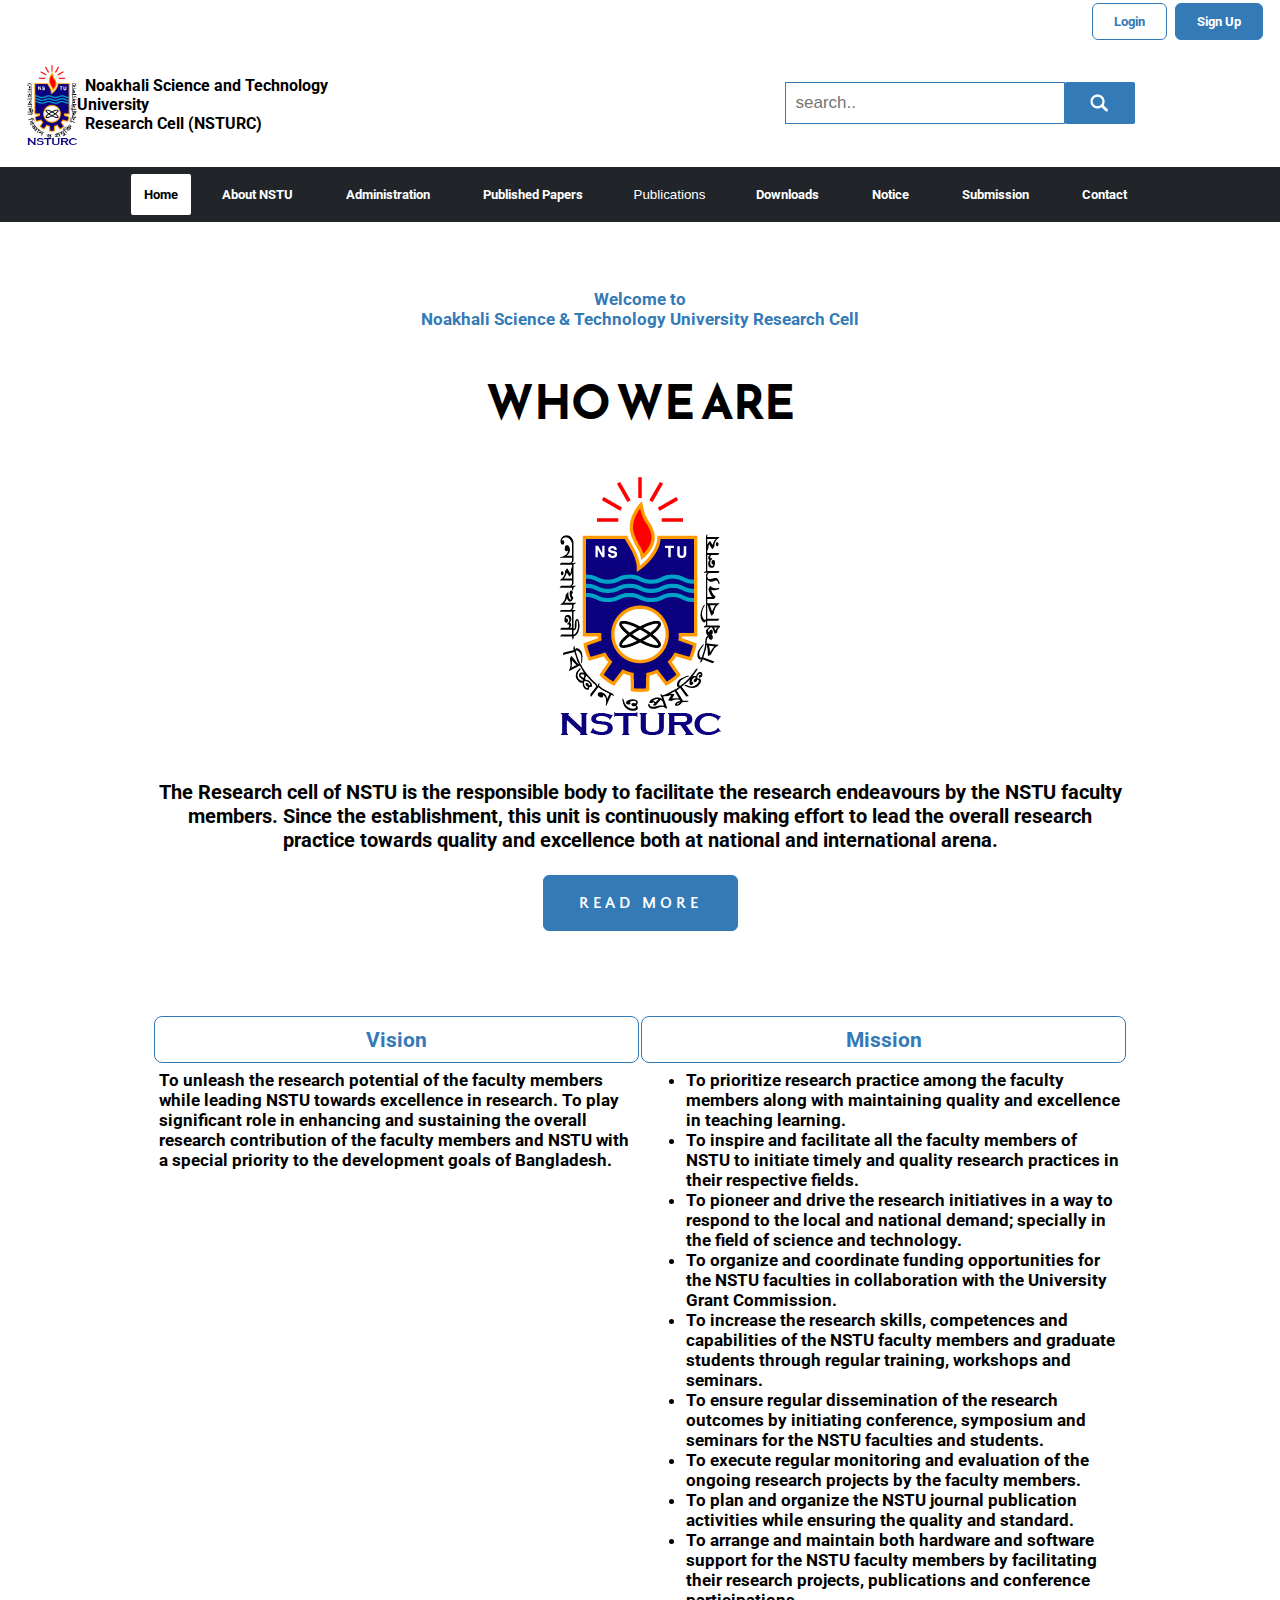
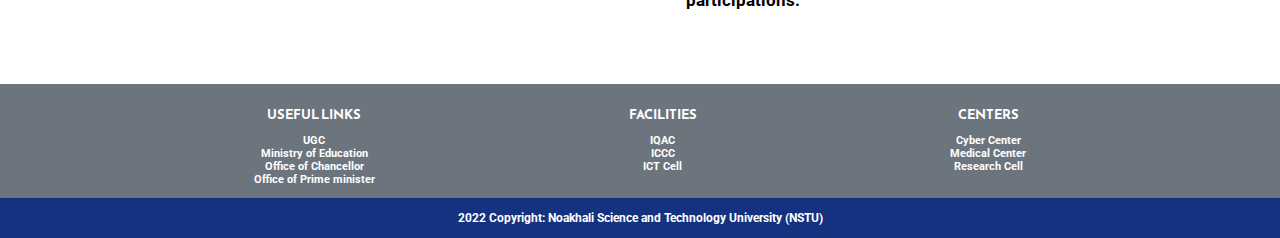
<file: index.html>
<html lang="en">
    <head>
        <title>NSTURC | Home</title>
        <meta name="viewport" content="width=100%">
        <link rel="stylesheet" href="css/header.css">
        <link rel="stylesheet" href="css/footer.css">
        <link rel="stylesheet" href="css/about.css">
        <link rel="stylesheet" href="css/home.css">
        <link href="https://fonts.googleapis.com/css2?family=Roboto:wght@100&display=swap" rel="stylesheet">
        <link href="https://fonts.googleapis.com/css2?family=Open+Sans:wght@300&display=swap" rel="stylesheet">
        <link href="https://fonts.googleapis.com/css2?family=Reem+Kufi&display=swap" rel="stylesheet">
        <link href="https://fonts.googleapis.com/css2?family=Quattrocento+Sans&display=swap" rel="stylesheet">
        <link rel="icon" type="image/png" sizes="32x32" href="images\favicon/favicon-32x32.png">
        <link rel="icon" type="image/png" sizes="16x16" href="images\favicon/favicon-16x16.png">
        <link rel="manifest" href="images\favicon/site.webmanifest">

    </head>
    <body oncopy="return false" oncut="return false" onpaste="return false">
        <header>
            <div class="login-page">
                <a href="pages/login.html" class="button one">Login</a> <a href="pages/signup.html" class="button two">Sign Up</a>
            </div>
            <div>
                <table class="table1">
                    <tr>
                        <td>
                            <div class="container">
                            <div class="col-md-6 d-flex align-items-center">
                                <a href="https://nstu.edu.bd/"><img src="images/nstu_logo.png" alt="NSTU Logo" height="80px"></a>
                                <h3 class="uni-name">&nbsp; Noakhali Science and Technology University<br>&nbsp; Research Cell (NSTURC)</h3>
                            </div>
                            </div>
                        </td>

                        <td>
                            <div class="search-container">
                        <form class="example"style="margin:auto;max-width:350px">
                        <input type="text" placeholder="search.." name="search">
                            <button><a href="pages/search.html"> <img src="images/icon-1.png" height="20px"> </a></button>
                        </form>
                    </div>
                        </td>
                    </tr>
                </table>
            </div>
            <div class="menu">
            <div class="topnav">
                 <a class="active" href="index.html">Home</a></li>
                 <a href="pages/about.html">About NSTU</a>
                 <a href="pages/faculties.html">Administration</a>

                 <!--<div class="dropdown">
                    <button class="dropbtn">Projects</button>
                    <div class="dropdown-content">
                    <a href="pages/cproject.html">Completed Projects</a>
                    <a href="pages/oproject.html">Ongoing Projects</a>
                    </div>
                 </div>-->

                 <a href="pages/ppapers.html">Published Papers</a>
                 <div class="dropdown">
                     <button class="dropbtn">Publications</button>
                    <div class="dropdown-content">
                    <a href="pages/journal.html">Journal(s)</a>
                    <a href="pages/abstruct.html">Book of Abstract</a>
                    <a href="pages/author.html">Author(s)</a>
                    </div>
                 </div>
                 <a href="pages/download.html">Downloads</a>
                 <a href="pages/notice.html">Notice</a>
                 <a href="pages/submission.html">Submission</a>
                 <a href="pages/contact.html">Contact</a>
            </div>
        </div>
        </header>

        <main>
         <div class=" center">
       <div class="center-div1">
           <p style="color: #337ab7; font-size: 13pt;">Welcome to <br>Noakhali Science & Technology University Research Cell</p>
           <h2>WHO WE ARE</h2>
           <img src="images/nstu_logo.png" alt="NSTURC" style="padding-bottom:25px;">
           <p class="sec-div">The Research cell of NSTU is the responsible body to facilitate the research endeavours by the NSTU faculty members. Since the establishment, this unit is continuously making effort to lead the overall research practice towards quality and excellence both at national and international arena.</p>
           <button class="button three">READ MORE</button>
       </div>
       <table class="div2-main">
           <tr>
               <th>Vision</th>
               <th>Mission</th>
           </tr>
           <tr>
               <td>
               <p>To unleash the research potential of the faculty members while leading NSTU towards excellence in research. To play significant role in enhancing and sustaining the overall research contribution of the faculty members and NSTU with a special priority to the development goals of Bangladesh.</p>
           </td>
           <td>
               <ul>
                   <li>To prioritize research practice among the faculty members along with maintaining quality and excellence in teaching learning.</li>
                   <li>To inspire and facilitate all the faculty members of NSTU to initiate timely and quality research practices in their respective fields.</li>
                   <li>To pioneer and drive the research initiatives in a way to respond to the local and national demand; specially in the field of science and technology.</li>
                   <li>To organize and coordinate funding opportunities for the NSTU faculties in collaboration with the University Grant Commission.</li>
                   <li>To increase the research skills, competences and capabilities of the NSTU faculty members and graduate students through regular training, workshops and seminars.</li>
                   <li>To ensure regular dissemination of the research outcomes by initiating conference, symposium and seminars for the NSTU faculties and students.</li>
                   <li>To execute regular monitoring and evaluation of the ongoing research projects by the faculty members.</li>
                   <li>To plan and organize the NSTU journal publication activities while ensuring the quality and standard.</li>
                   <li>To arrange and maintain both hardware and software support for the NSTU faculty members by facilitating their research projects, publications and conference participations.</li>
               </ul>
           </td>
       </tr>
       </table> </div>

        </main>

        <footer>
            <div class="footer-top">
        <div class="box design">
              <h2 class="box-txt">Useful Links</h2>
              <ul class="box-list">
                     <li><a href="http://www.ugc.gov.bd/en">UGC</a></li>
                     <li><a href="http://www.moedu.gov.bd/">Ministry of Education</a></li>
                     <li><a href="http://www.bangabhaban.gov.bd/">Office of Chancellor</a></li>
                     <li><a href="http://www.pmo.gov.bd/">Office of Prime minister</a></li>
              </ul>
        </div>

        <div class="box webdev">
              <h2 class="box-txt">Facilities</h2>
              <ul class="box-list">
                      <li><a href="#">IQAC</a></li>
                      <li><a href="#">ICCC</a></li>
                      <li><a href="#">ICT Cell</a></li>
              </ul>
        </div>

        <div class="box market">
              <h2 class="box-txt">Centers</h2>
              <ul class="box-list">
                      <li><a href="#">Cyber Center</a></li>
                      <li><a href="#">Medical Center</a></li>
                      <li><a href="#">Research Cell</a></li>
              </ul>
        </div>
        </div>
            <div class="footer-end">
                <p>2022 Copyright: Noakhali Science and Technology University (NSTU)</p>
            </div>
        </footer>

</body>

</html>
</file>
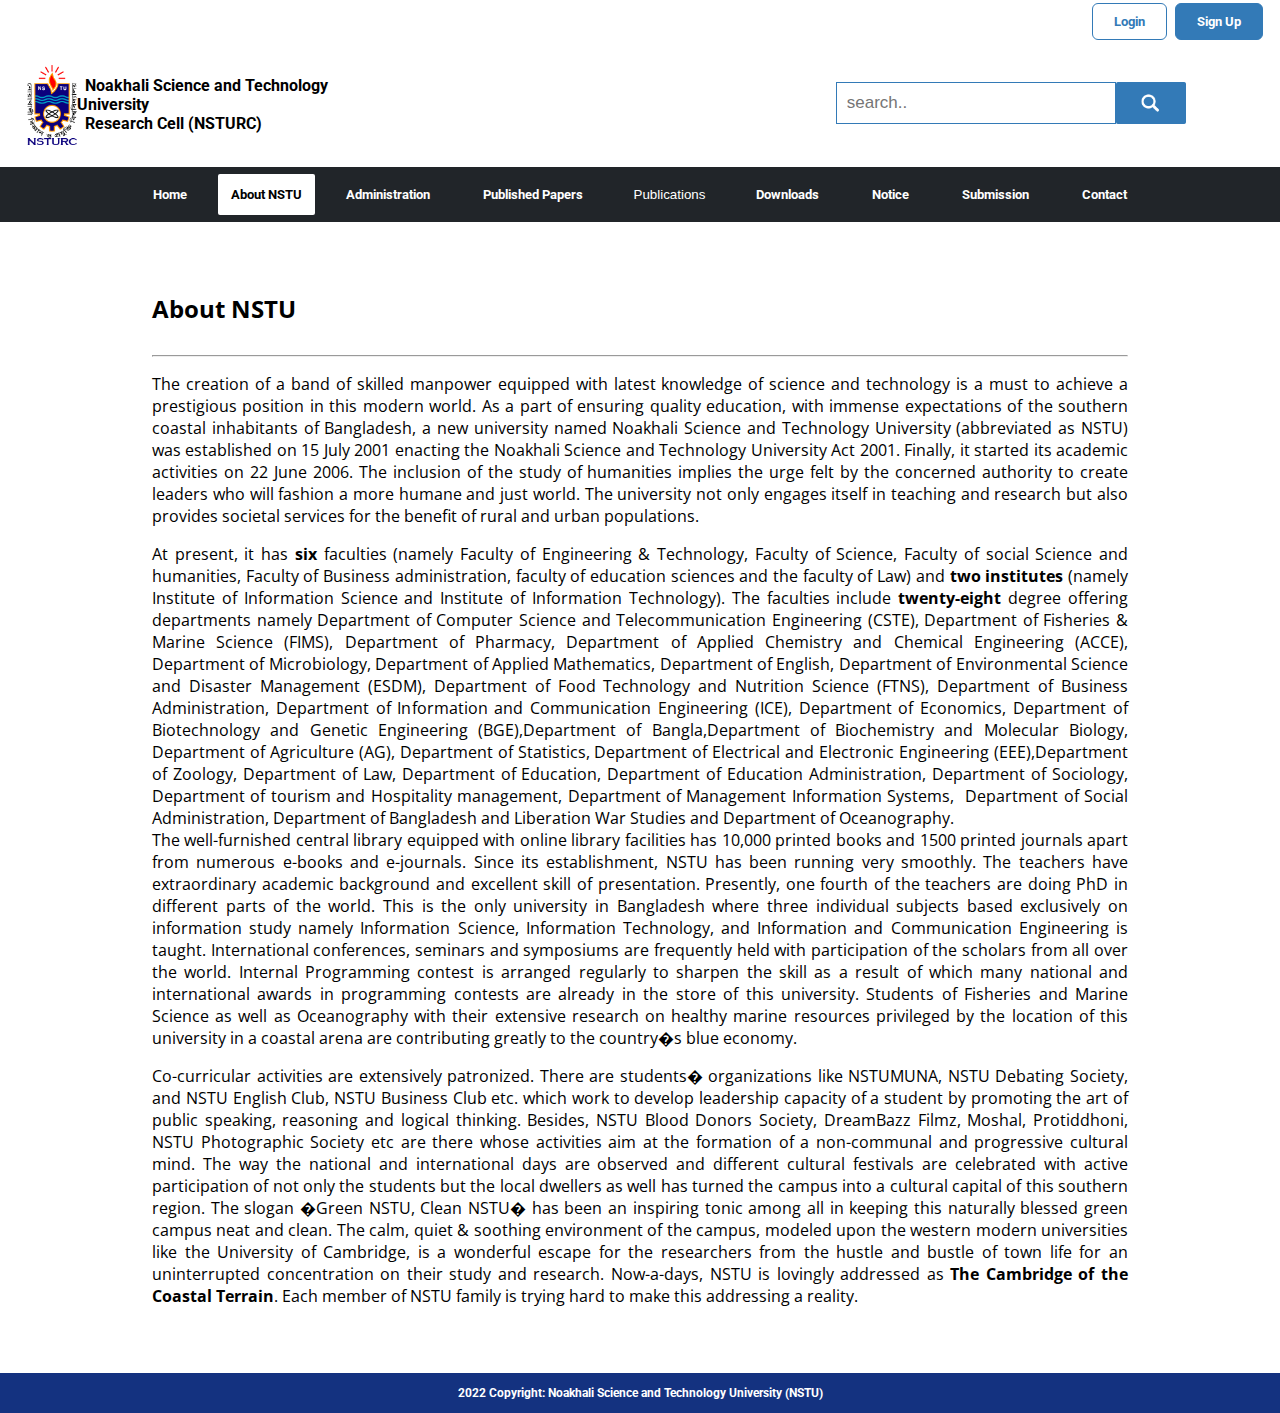
<file: pages/about.html>
<html lang="en">
    <head>
        <title>NSTURC | About NSTU</title>
        <meta name="viewport" content="width=100%">
        <link rel="stylesheet" href="../css/header.css">
        <link rel="stylesheet" href="../css/footer.css">
        <link rel="stylesheet" href="../css/about.css">
        <link href="https://fonts.googleapis.com/css2?family=Roboto:wght@100&display=swap" rel="stylesheet">
        <link href="https://fonts.googleapis.com/css2?family=Open+Sans:wght@300&display=swap" rel="stylesheet">
        <link rel="icon" type="../image/png" sizes="32x32" href="images\favicon/favicon-32x32.png">
        <link rel="icon" type="../image/png" sizes="16x16" href="images\favicon/favicon-16x16.png">
        <link rel="manifest" href="../images\favicon/site.webmanifest">

    </head>
    <body>
        <header>
            <div class="login-page">
                <a href="../pages/login.html" target="_blank" class="button one">Login</a> <a href="../pages/signup.html" target="_blank" class="button two">Sign Up</a>
            </div>
            <div>
                <table class="table1">
                    <tr>
                        <td>
                            <div class="container">
                            <div class="col-md-6 d-flex align-items-center">
                                <a href="https://nstu.edu.bd/"><img src="../images/nstu_logo.png" alt="NSTU Logo" height="80px"></a>
                                <h3 class="uni-name">&nbsp; Noakhali Science and Technology University<br>&nbsp; Research Cell (NSTURC)</h3>
                            </div>
                            </div>
                        </td>
                        <td>&nbsp;</td>
                        <td>
                            <div class="search-container">
                        <form class="example"style="margin:auto;max-width:350px">
                        <input type="text" placeholder="search.." name="search">
                            <button><a href="../pages/search.html"> <img src="../images/icon-1.png" height="20px"> </a></button>
                        </form>
                    </div>
                        </td>
                    </tr>
                </table>
            </div>
            <div class="menu">
            <div class="topnav">
                 <a href="../index.html">Home</a></li>
                 <a class="active" href="../pages/about.html">About NSTU</a>
                 <a href="../pages/faculties.html">Administration</a>
                 <!--<div class="dropdown">
                    <button class="dropbtn">Projects</button>
                    <div class="dropdown-content">
                    <a href="pages/cproject.html">Completed Projects</a>
                    <a href="pages/oproject.html">Ongoing Projects</a>
                    </div>
                 </div>-->

                 <a href="../pages/ppapers.html">Published Papers</a>
                 <div class="dropdown">
                     <button class="dropbtn">Publications</button>
                    <div class="dropdown-content">
                    <a href="../pages/journal.html">Journal(s)</a>
                    <a href="../pages/abstract.html">Book of Abstract</a>
                    <a href="../pages/author.html">Author(s)</a>
                    </div>
                 </div>
                 <a href="../pages/download.html">Downloads</a>
                 <a href="../pages/notice.html">Notice</a>
                 <a href="../pages/submission.html">Submission</a>
                 <a href="../pages/contact.html">Contact</a>
            </div>
        </div>
        </header>
        <main>
         <div class=" center">
        <h2>About NSTU</h2>
  <hr>
  <div class="text-justify">
<p>The creation of a band of skilled manpower equipped with latest knowledge of science and technology is a must to achieve a prestigious position in this modern world. As a part of ensuring quality education, with immense expectations of the southern coastal inhabitants of Bangladesh, a new university named Noakhali Science and Technology University (abbreviated as NSTU) was established on 15 July 2001 enacting the Noakhali Science and Technology University Act 2001. Finally, it started its academic activities on 22 June 2006. The inclusion of the study of humanities implies the urge felt by the concerned authority to create leaders who will fashion a more humane and just world. The university not only engages itself in teaching and research but also provides societal services for the benefit of rural and urban populations.</p>

<p>At present, it has <strong>six</strong> faculties (namely Faculty of Engineering &amp; Technology, Faculty of Science, Faculty of social Science and humanities, Faculty of Business administration, faculty of education sciences and the faculty of Law) and <strong>two institutes</strong> (namely Institute of Information Science and Institute of Information Technology). The faculties include <strong>twenty-eight</strong> degree offering departments namely Department of Computer Science and Telecommunication Engineering (CSTE), Department of Fisheries &amp; Marine Science (FIMS), Department of Pharmacy, Department of Applied Chemistry and Chemical Engineering (ACCE), Department of Microbiology, Department of Applied Mathematics, Department of English, Department of Environmental Science and Disaster Management (ESDM), Department of Food Technology and Nutrition Science (FTNS), Department of Business Administration, Department of Information and Communication Engineering (ICE), Department of Economics, Department of Biotechnology and Genetic Engineering (BGE),Department of Bangla,Department of Biochemistry and Molecular Biology, Department of Agriculture (AG), Department of Statistics, Department of Electrical and Electronic Engineering (EEE),Department of Zoology, Department of Law, Department of Education, Department of Education Administration, Department of Sociology, Department of tourism and Hospitality management, Department of Management Information Systems, &nbsp;Department of Social Administration, Department of Bangladesh and Liberation War Studies and Department of Oceanography.
<br>
The well-furnished central library equipped with online library facilities has 10,000 printed books and 1500 printed journals apart from numerous e-books and e-journals. Since its establishment, NSTU has been running very smoothly. The teachers have extraordinary academic background and excellent skill of presentation. Presently, one fourth of the teachers are doing PhD in different parts of the world. This is the only university in Bangladesh where three individual subjects based exclusively on information study namely Information Science, Information Technology, and Information and Communication Engineering is taught. International conferences, seminars and symposiums are frequently held with participation of the scholars from all over the world. Internal Programming contest is arranged regularly to sharpen the skill as a result of which many national and international awards in programming contests are already in the store of this university. Students of Fisheries and Marine Science as well as Oceanography with their extensive research on healthy marine resources privileged by the location of this university in a coastal arena are contributing greatly to the country�s blue economy.</p>

<p>Co-curricular activities are extensively patronized. There are students� organizations like NSTUMUNA, NSTU Debating Society, and NSTU English Club, NSTU Business Club etc. which work to develop leadership capacity of a student by promoting the art of public speaking, reasoning and logical thinking. Besides, NSTU Blood Donors Society, DreamBazz Filmz, Moshal, Protiddhoni, NSTU Photographic Society etc are there whose activities aim at the formation of a non-communal and progressive cultural mind. The way the national and international days are observed and different cultural festivals are celebrated with active participation of not only the students but the local dwellers as well has turned the campus into a cultural capital of this southern region. The slogan �Green NSTU, Clean NSTU� has been an inspiring tonic among all in keeping this naturally blessed green campus neat and clean. The calm, quiet &amp; soothing environment of the campus, modeled upon the western modern universities like the University of Cambridge, is a wonderful escape for the researchers from the hustle and bustle of town life for an uninterrupted concentration on their study and research. Now-a-days, NSTU is lovingly addressed as <strong>The Cambridge of the Coastal Terrain</strong>. Each member of NSTU family is trying hard to make this addressing a reality.</p>
</div> </div>

        </main>

        <footer>
            <div class="footer-end">
                <p>2022 Copyright: Noakhali Science and Technology University (NSTU)</p>
            </div>
        </footer>

</body>

</html>
</file>
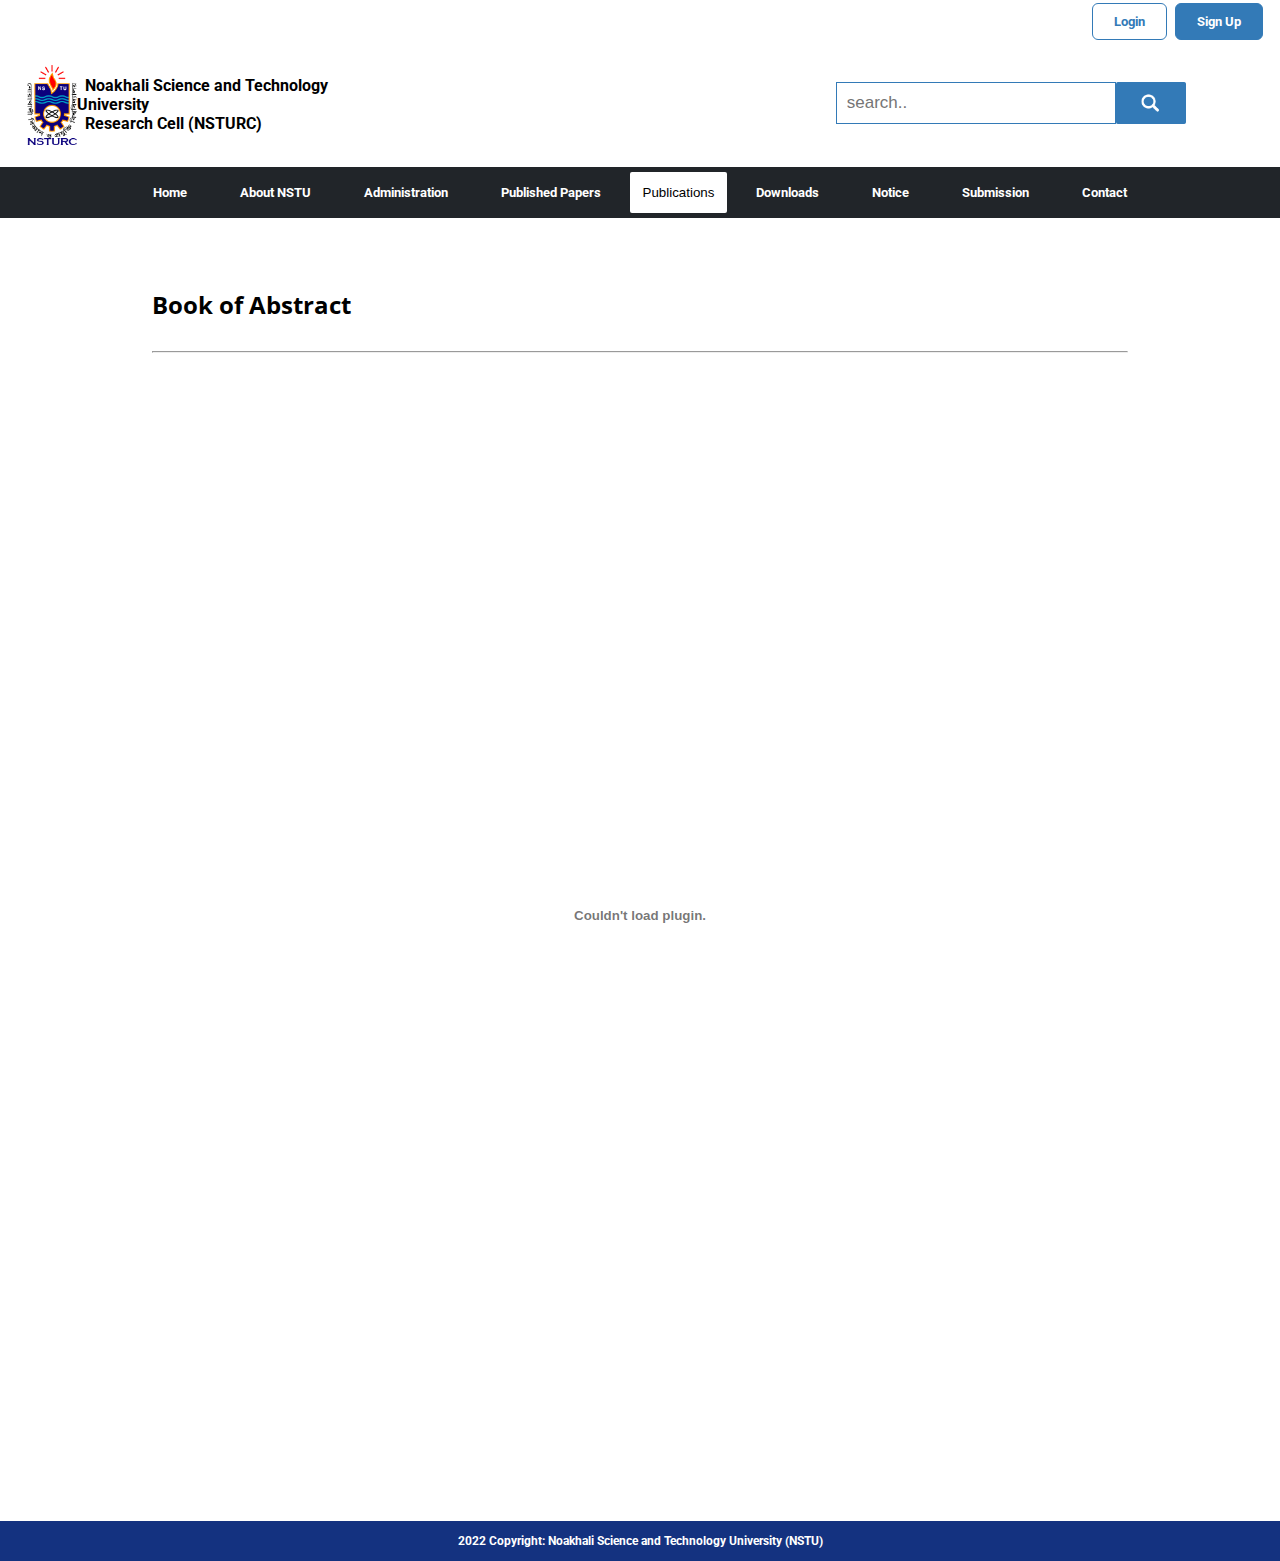
<file: pages/abstract.html>
<html lang="en">
    <head>
        <title>NSTURC | Book of Abstract</title>
        <meta name="viewport" content="width=100%">
        <link rel="stylesheet" href="../css/header.css">
        <link rel="stylesheet" href="../css/footer.css">
        <link rel="stylesheet" href="../css/about.css">
        <link href="https://fonts.googleapis.com/css2?family=Roboto:wght@100&display=swap" rel="stylesheet">
        <link href="https://fonts.googleapis.com/css2?family=Open+Sans:wght@300&display=swap" rel="stylesheet">
        <link rel="icon" type="../image/png" sizes="32x32" href="images\favicon/favicon-32x32.png">
        <link rel="icon" type="../image/png" sizes="16x16" href="images\favicon/favicon-16x16.png">
        <link rel="manifest" href="../images\favicon/site.webmanifest">

    </head>
    <body>
        <header>
            <div class="login-page">
                <a href="../pages/login.html" target="_blank" class="button one">Login</a> <a href="../pages/signup.html" target="_blank" class="button two">Sign Up</a>
            </div>
            <div>
                <table class="table1">
                    <tr>
                        <td>
                            <div class="container">
                            <div class="col-md-6 d-flex align-items-center">
                                <a href="https://nstu.edu.bd/"><img src="../images/nstu_logo.png" alt="NSTU Logo" height="80px"></a>
                                <h3 class="uni-name">&nbsp; Noakhali Science and Technology University<br>&nbsp; Research Cell (NSTURC)</h3>
                            </div>
                            </div>
                        </td>
                        <td>&nbsp;</td>
                        <td>
                            <div class="search-container">
                        <form class="example"style="margin:auto;max-width:350px">
                        <input type="text" placeholder="search.." name="search">
                            <button><a href="../pages/search.html"> <img src="../images/icon-1.png" height="20px"> </a></button>
                        </form>
                    </div>
                        </td>
                    </tr>
                </table>
            </div>
            <div class="menu">
            <div class="topnav">
                 <a href="../index.html">Home</a></li>
                 <a href="../pages/about.html">About NSTU</a>
                 <a href="../pages/faculties.html">Administration</a>
                 <!--<div class="dropdown">
                    <button class="dropbtn">Projects</button>
                    <div class="dropdown-content">
                    <a href="pages/cproject.html">Completed Projects</a>
                    <a href="pages/oproject.html">Ongoing Projects</a>
                    </div>
                 </div>-->

                 <a href="../pages/ppapers.html">Published Papers</a>
                 <div class="dropdown">
                     <button class="dropbtn active">Publications</button>
                    <div class="dropdown-content">
                    <a href="../pages/journal.html">Journal(s)</a>
                    <a href="../pages/abstract.html">Book of Abstract</a>
                    <a href="../pages/author.html">Author(s)</a>
                    </div>
                 </div>
                 <a href="../pages/download.html">Downloads</a>
                 <a href="../pages/notice.html">Notice</a>
                 <a href="../pages/submission.html">Submission</a>
                 <a href="../pages/contact.html">Contact</a>
            </div>
        </div>
        </header>
        <main>
         <div class=" center">
        <h2>Book of Abstract</h2>
  <hr>
  <div class="text-justify">
      <embed class="emb-pdf" src="../docs/book_of_abstract.pdf" type="application/pdf" width="100%" height="740px" />
  </div> </div>

        </main>

        <footer>
            <div class="footer-end">
                <p>2022 Copyright: Noakhali Science and Technology University (NSTU)</p>
            </div>
        </footer>

</body>

</html>
</file>
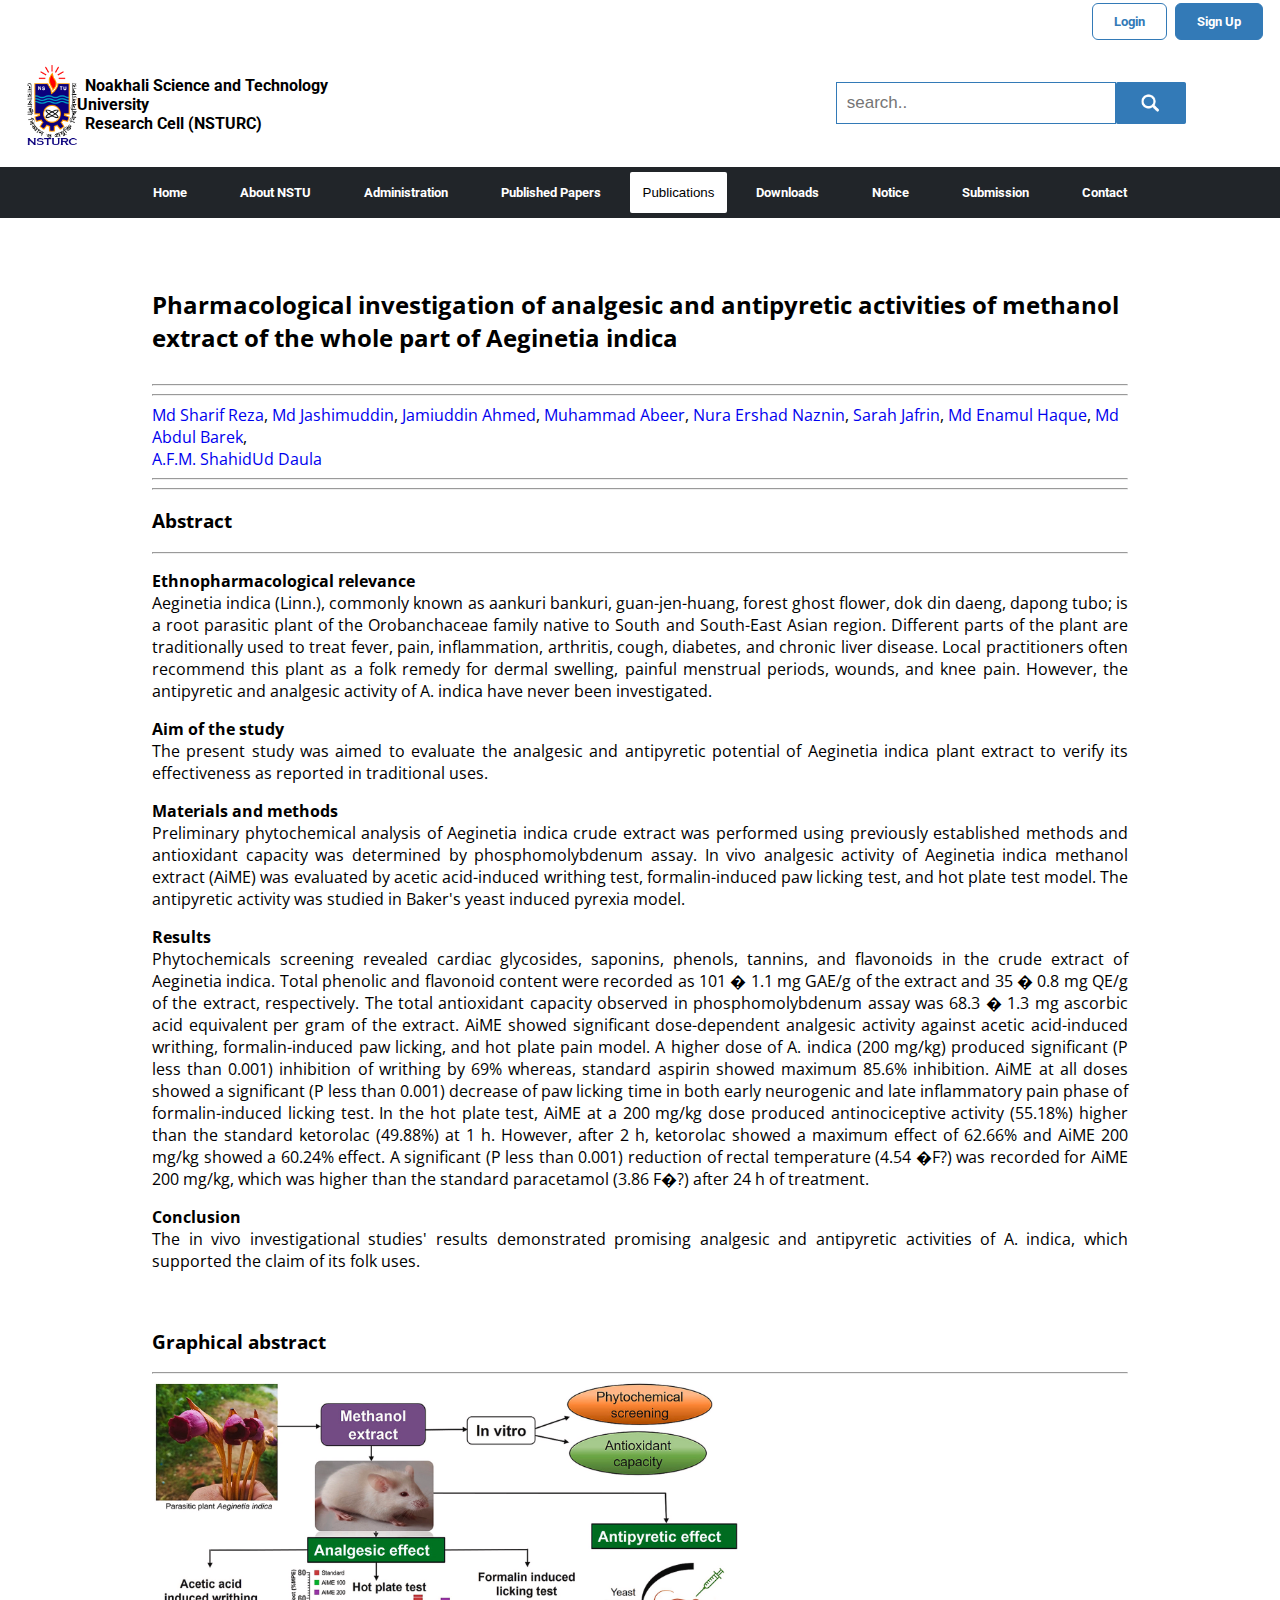
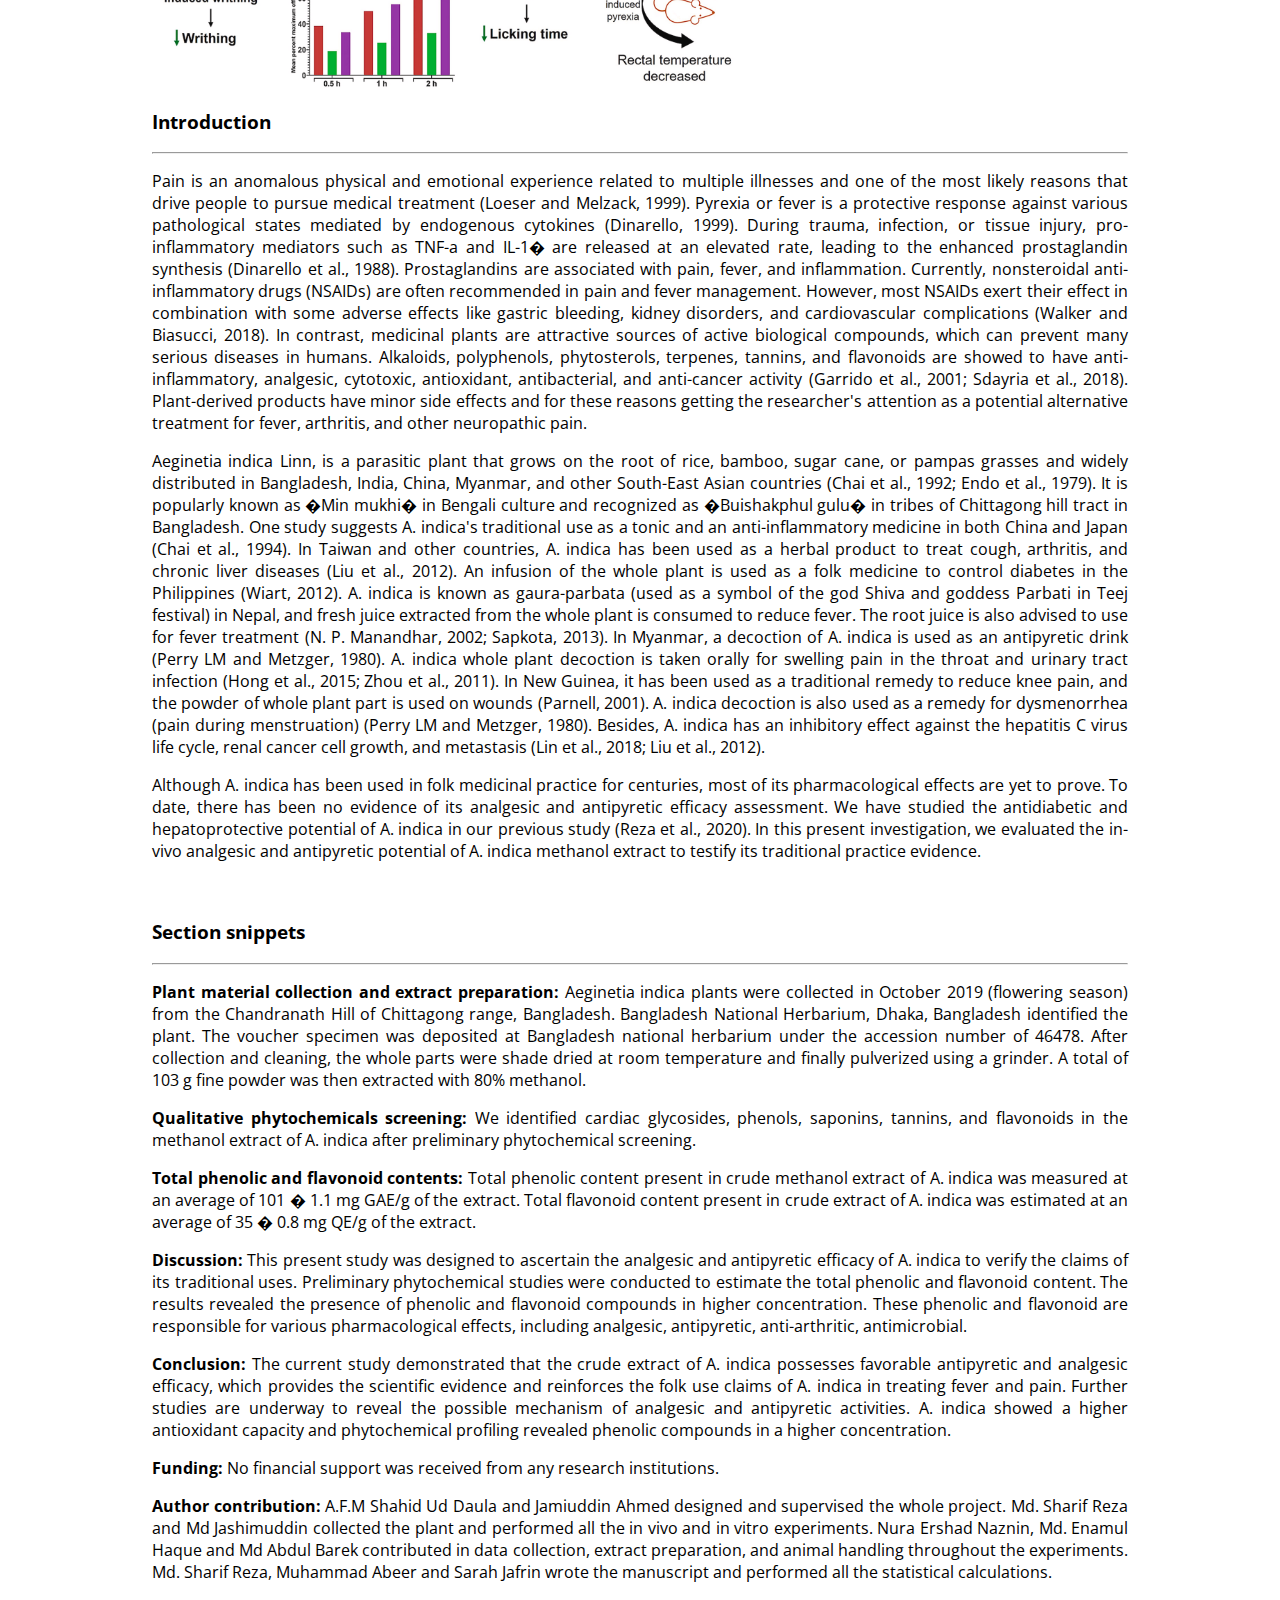
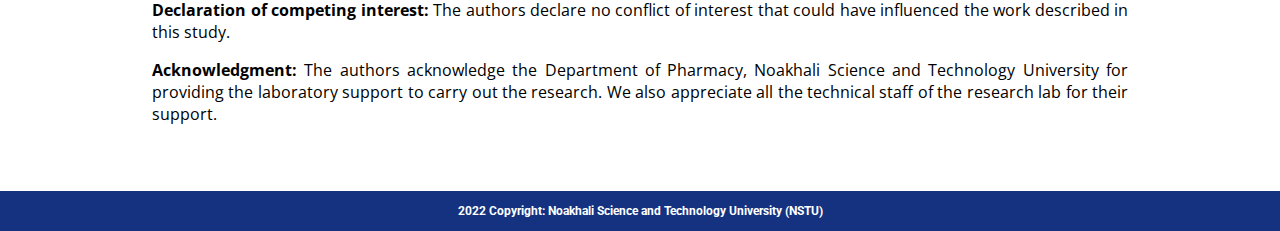
<file: pages/article.html>
<html lang="en">
    <head>
        <title>NSTURC | About NSTU</title>
        <meta name="viewport" content="width=100%">
        <link rel="stylesheet" href="../css/header.css">
        <link rel="stylesheet" href="../css/footer.css">
        <link rel="stylesheet" href="../css/about.css">
        <link href="https://fonts.googleapis.com/css2?family=Roboto:wght@100&display=swap" rel="stylesheet">
        <link href="https://fonts.googleapis.com/css2?family=Open+Sans:wght@300&display=swap" rel="stylesheet">
        <link rel="icon" type="../image/png" sizes="32x32" href="images\favicon/favicon-32x32.png">
        <link rel="icon" type="../image/png" sizes="16x16" href="images\favicon/favicon-16x16.png">
        <link rel="manifest" href="../images\favicon/site.webmanifest">

    </head>
    <body oncopy="return false" oncut="return false" onpaste="return false">
        <header>
            <div class="login-page">
                <a href="../pages/login.html" target="_blank" class="button one">Login</a> <a href="../pages/signup.html" target="_blank" class="button two">Sign Up</a>
            </div>
            <div>
                <table class="table1">
                    <tr>
                        <td>
                            <div class="container">
                            <div class="col-md-6 d-flex align-items-center">
                                <a href="https://nstu.edu.bd/"><img src="../images/nstu_logo.png" alt="NSTU Logo" height="80px"></a>
                                <h3 class="uni-name">&nbsp; Noakhali Science and Technology University<br>&nbsp; Research Cell (NSTURC)</h3>
                            </div>
                            </div>
                        </td>
                        <td>&nbsp;</td>
                        <td>
                            <div class="search-container">
                        <form class="example"style="margin:auto;max-width:350px">
                        <input type="text" placeholder="search.." name="search">
                            <button><a href="../pages/search.html"> <img src="../images/icon-1.png" height="20px"> </a></button>
                        </form>
                    </div>
                        </td>
                    </tr>
                </table>
            </div>
            <div class="menu">
            <div class="topnav">
                 <a href="../index.html">Home</a></li>
                 <a href="../pages/about.html">About NSTU</a>
                 <a href="../pages/faculties.html">Administration</a>
                 <!--<div class="dropdown">
                    <button class="dropbtn">Projects</button>
                    <div class="dropdown-content">
                    <a href="pages/cproject.html">Completed Projects</a>
                    <a href="pages/oproject.html">Ongoing Projects</a>
                    </div>
                 </div>-->

                 <a href="../pages/ppapers.html">Published Papers</a>
                 <div class="dropdown">
                     <button class="dropbtn active">Publications</button>
                    <div class="dropdown-content">
                    <a href="../pages/journal.html">Journal(s)</a>
                    <a href="../pages/abstract.html">Book of Abstract</a>
                    <a href="../pages/author.html">Author(s)</a>
                    </div>
                 </div>
                 <a href="../pages/download.html">Downloads</a>
                 <a href="../pages/notice.html">Notice</a>
                 <a href="../pages/submission.html">Submission</a>
                 <a href="../pages/contact.html">Contact</a>
            </div>
        </div>
        </header>
        <main>
         <div class=" center">
        <h2>Pharmacological investigation of analgesic and antipyretic activities of methanol extract of the whole part of Aeginetia indica</h2>
  <hr><hr>
  <a href="../pages/author-1.html">Md Sharif Reza</a>, <a href="../pages/author-1.html">Md Jashimuddin</a>, <a href="../pages/author-1.html">Jamiuddin Ahmed</a>, <a href="../pages/author-1.html">Muhammad Abeer</a>,
  <a href="../pages/author-1.html">Nura Ershad Naznin</a>, <a href="../pages/author-1.html">Sarah Jafrin</a>, <a href="../pages/author-1.html">Md Enamul Haque</a>, <a href="../pages/author-1.html">Md Abdul Barek</a>, <br><a href="../pages/author-1.html"> A.F.M. ShahidUd Daula</a>
  <hr><hr>
  <div class="text-justify">
      <h3>Abstract</h3>
      <hr>
<p><b>Ethnopharmacological relevance</b><br>
Aeginetia indica (Linn.), commonly known as aankuri bankuri, guan-jen-huang, forest ghost flower, dok din daeng, dapong tubo; is a root parasitic plant of the Orobanchaceae family native to South and South-East Asian region. Different parts of the plant are traditionally used to treat fever, pain, inflammation, arthritis, cough, diabetes, and chronic liver disease. Local practitioners often recommend this plant as a folk remedy for dermal swelling, painful menstrual periods, wounds, and knee pain. However, the antipyretic and analgesic activity of A. indica have never been investigated.</p>
<p><b>Aim of the study</b><br>
The present study was aimed to evaluate the analgesic and antipyretic potential of Aeginetia indica plant extract to verify its effectiveness as reported in traditional uses.</p>
<p><b>Materials and methods</b><br>
Preliminary phytochemical analysis of Aeginetia indica crude extract was performed using previously established methods and antioxidant capacity was determined by phosphomolybdenum assay. In vivo analgesic activity of Aeginetia indica methanol extract (AiME) was evaluated by acetic acid-induced writhing test, formalin-induced paw licking test, and hot plate test model. The antipyretic activity was studied in Baker's yeast induced pyrexia model.</p>
<p><b>Results</b><br>
Phytochemicals screening revealed cardiac glycosides, saponins, phenols, tannins, and flavonoids in the crude extract of Aeginetia indica. Total phenolic and flavonoid content were recorded as 101 � 1.1 mg GAE/g of the extract and 35 � 0.8 mg QE/g of the extract, respectively. The total antioxidant capacity observed in phosphomolybdenum assay was 68.3 � 1.3 mg ascorbic acid equivalent per gram of the extract. AiME showed significant dose-dependent analgesic activity against acetic acid-induced writhing, formalin-induced paw licking, and hot plate pain model. A higher dose of A. indica (200 mg/kg) produced significant (P less than 0.001) inhibition of writhing by 69% whereas, standard aspirin showed maximum 85.6% inhibition. AiME at all doses showed a significant (P less than 0.001) decrease of paw licking time in both early neurogenic and late inflammatory pain phase of formalin-induced licking test. In the hot plate test, AiME at a 200 mg/kg dose produced antinociceptive activity (55.18%) higher than the standard ketorolac (49.88%) at 1 h. However, after 2 h, ketorolac showed a maximum effect of 62.66% and AiME 200 mg/kg showed a 60.24% effect. A significant (P less than 0.001) reduction of rectal temperature (4.54 �F?) was recorded for AiME 200 mg/kg, which was higher than the standard paracetamol (3.86 F�?) after 24 h of treatment.</p>
<p><b>Conclusion</b><br>
The in vivo investigational studies' results demonstrated promising analgesic and antipyretic activities of A. indica, which supported the claim of its folk uses.</p>
<br>
<h3>Graphical abstract</h3>
  <hr>
  <img src="../images/a-img-10.jpg" width=60%>
  <br>
  <h3>Introduction</h3>
  <hr>
  <p>
   Pain is an anomalous physical and emotional experience related to multiple illnesses and one of the most likely reasons that drive people to pursue medical treatment (Loeser and Melzack, 1999). Pyrexia or fever is a protective response against various pathological states mediated by endogenous cytokines (Dinarello, 1999). During trauma, infection, or tissue injury, pro-inflammatory mediators such as TNF-a and IL-1� are released at an elevated rate, leading to the enhanced prostaglandin synthesis (Dinarello et al., 1988). Prostaglandins are associated with pain, fever, and inflammation. Currently, nonsteroidal anti-inflammatory drugs (NSAIDs) are often recommended in pain and fever management. However, most NSAIDs exert their effect in combination with some adverse effects like gastric bleeding, kidney disorders, and cardiovascular complications (Walker and Biasucci, 2018). In contrast, medicinal plants are attractive sources of active biological compounds, which can prevent many serious diseases in humans. Alkaloids, polyphenols, phytosterols, terpenes, tannins, and flavonoids are showed to have anti-inflammatory, analgesic, cytotoxic, antioxidant, antibacterial, and anti-cancer activity (Garrido et al., 2001; Sdayria et al., 2018). Plant-derived products have minor side effects and for these reasons getting the researcher's attention as a potential alternative treatment for fever, arthritis, and other neuropathic pain.
  </p>
   <p>
    Aeginetia indica Linn, is a parasitic plant that grows on the root of rice, bamboo, sugar cane, or pampas grasses and widely distributed in Bangladesh, India, China, Myanmar, and other South-East Asian countries (Chai et al., 1992; Endo et al., 1979). It is popularly known as �Min mukhi� in Bengali culture and recognized as �Buishakphul gulu� in tribes of Chittagong hill tract in Bangladesh. One study suggests A. indica's traditional use as a tonic and an anti-inflammatory medicine in both China and Japan (Chai et al., 1994). In Taiwan and other countries, A. indica has been used as a herbal product to treat cough, arthritis, and chronic liver diseases (Liu et al., 2012). An infusion of the whole plant is used as a folk medicine to control diabetes in the Philippines (Wiart, 2012). A. indica is known as gaura-parbata (used as a symbol of the god Shiva and goddess Parbati in Teej festival) in Nepal, and fresh juice extracted from the whole plant is consumed to reduce fever. The root juice is also advised to use for fever treatment (N. P. Manandhar, 2002; Sapkota, 2013). In Myanmar, a decoction of A. indica is used as an antipyretic drink (Perry LM and Metzger, 1980). A. indica whole plant decoction is taken orally for swelling pain in the throat and urinary tract infection (Hong et al., 2015; Zhou et al., 2011). In New Guinea, it has been used as a traditional remedy to reduce knee pain, and the powder of whole plant part is used on wounds (Parnell, 2001). A. indica decoction is also used as a remedy for dysmenorrhea (pain during menstruation) (Perry LM and Metzger, 1980). Besides, A. indica has an inhibitory effect against the hepatitis C virus life cycle, renal cancer cell growth, and metastasis (Lin et al., 2018; Liu et al., 2012).
  </p>
  <p>
   Although A. indica has been used in folk medicinal practice for centuries, most of its pharmacological effects are yet to prove. To date, there has been no evidence of its analgesic and antipyretic efficacy assessment. We have studied the antidiabetic and hepatoprotective potential of A. indica in our previous study (Reza et al., 2020). In this present investigation, we evaluated the in-vivo analgesic and antipyretic potential of A. indica methanol extract to testify its traditional practice evidence.
  </p>
    <br>
    <h3>Section snippets</h3>
  <hr>
   <p><b>Plant material collection and extract preparation: </b>
     Aeginetia indica plants were collected in October 2019 (flowering season) from the Chandranath Hill of Chittagong range, Bangladesh. Bangladesh National Herbarium, Dhaka, Bangladesh identified the plant. The voucher specimen was deposited at Bangladesh national herbarium under the accession number of 46478. After collection and cleaning, the whole parts were shade dried at room temperature and finally pulverized using a grinder. A total of 103 g fine powder was then extracted with 80% methanol.
   </p>
   <p><b>Qualitative phytochemicals screening: </b>
    We identified cardiac glycosides, phenols, saponins, tannins, and flavonoids in the methanol extract of A. indica after preliminary phytochemical screening.
   </p>
   <p><b>Total phenolic and flavonoid contents: </b>
     Total phenolic content present in crude methanol extract of A. indica was measured at an average of 101 � 1.1 mg GAE/g of the extract. Total flavonoid content present in crude extract of A. indica was estimated at an average of 35 � 0.8 mg QE/g of the extract.
   </p>
   <p><b>Discussion: </b>
     This present study was designed to ascertain the analgesic and antipyretic efficacy of A. indica to verify the claims of its traditional uses. Preliminary phytochemical studies were conducted to estimate the total phenolic and flavonoid content. The results revealed the presence of phenolic and flavonoid compounds in higher concentration. These phenolic and flavonoid are responsible for various pharmacological effects, including analgesic, antipyretic, anti-arthritic, antimicrobial.
   </p>
   <p><b>Conclusion: </b>
     The current study demonstrated that the crude extract of A. indica possesses favorable antipyretic and analgesic efficacy, which provides the scientific evidence and reinforces the folk use claims of A. indica in treating fever and pain. Further studies are underway to reveal the possible mechanism of analgesic and antipyretic activities. A. indica showed a higher antioxidant capacity and phytochemical profiling revealed phenolic compounds in a higher concentration.
   </p>
   <p><b>Funding: </b>
      No financial support was received from any research institutions.
   </p>
   <p><b>Author contribution: </b>
    A.F.M Shahid Ud Daula and Jamiuddin Ahmed designed and supervised the whole project. Md. Sharif Reza and Md Jashimuddin collected the plant and performed all the in vivo and in vitro experiments. Nura Ershad Naznin, Md. Enamul Haque and Md Abdul Barek contributed in data collection, extract preparation, and animal handling throughout the experiments. Md. Sharif Reza, Muhammad Abeer and Sarah Jafrin wrote the manuscript and performed all the statistical calculations.
   </p>
   <p><b>Declaration of competing interest: </b>
      The authors declare no conflict of interest that could have influenced the work described in this study.
   </p>
   <p><b>Acknowledgment: </b>
     The authors acknowledge the Department of Pharmacy, Noakhali Science and Technology University for providing the laboratory support to carry out the research. We also appreciate all the technical staff of the research lab for their support.
   </p>
   </div>
   </div>

        </main>

        <footer>
            <div class="footer-end">
                <p>2022 Copyright: Noakhali Science and Technology University (NSTU)</p>
            </div>
        </footer>

</body>

</html>
</file>
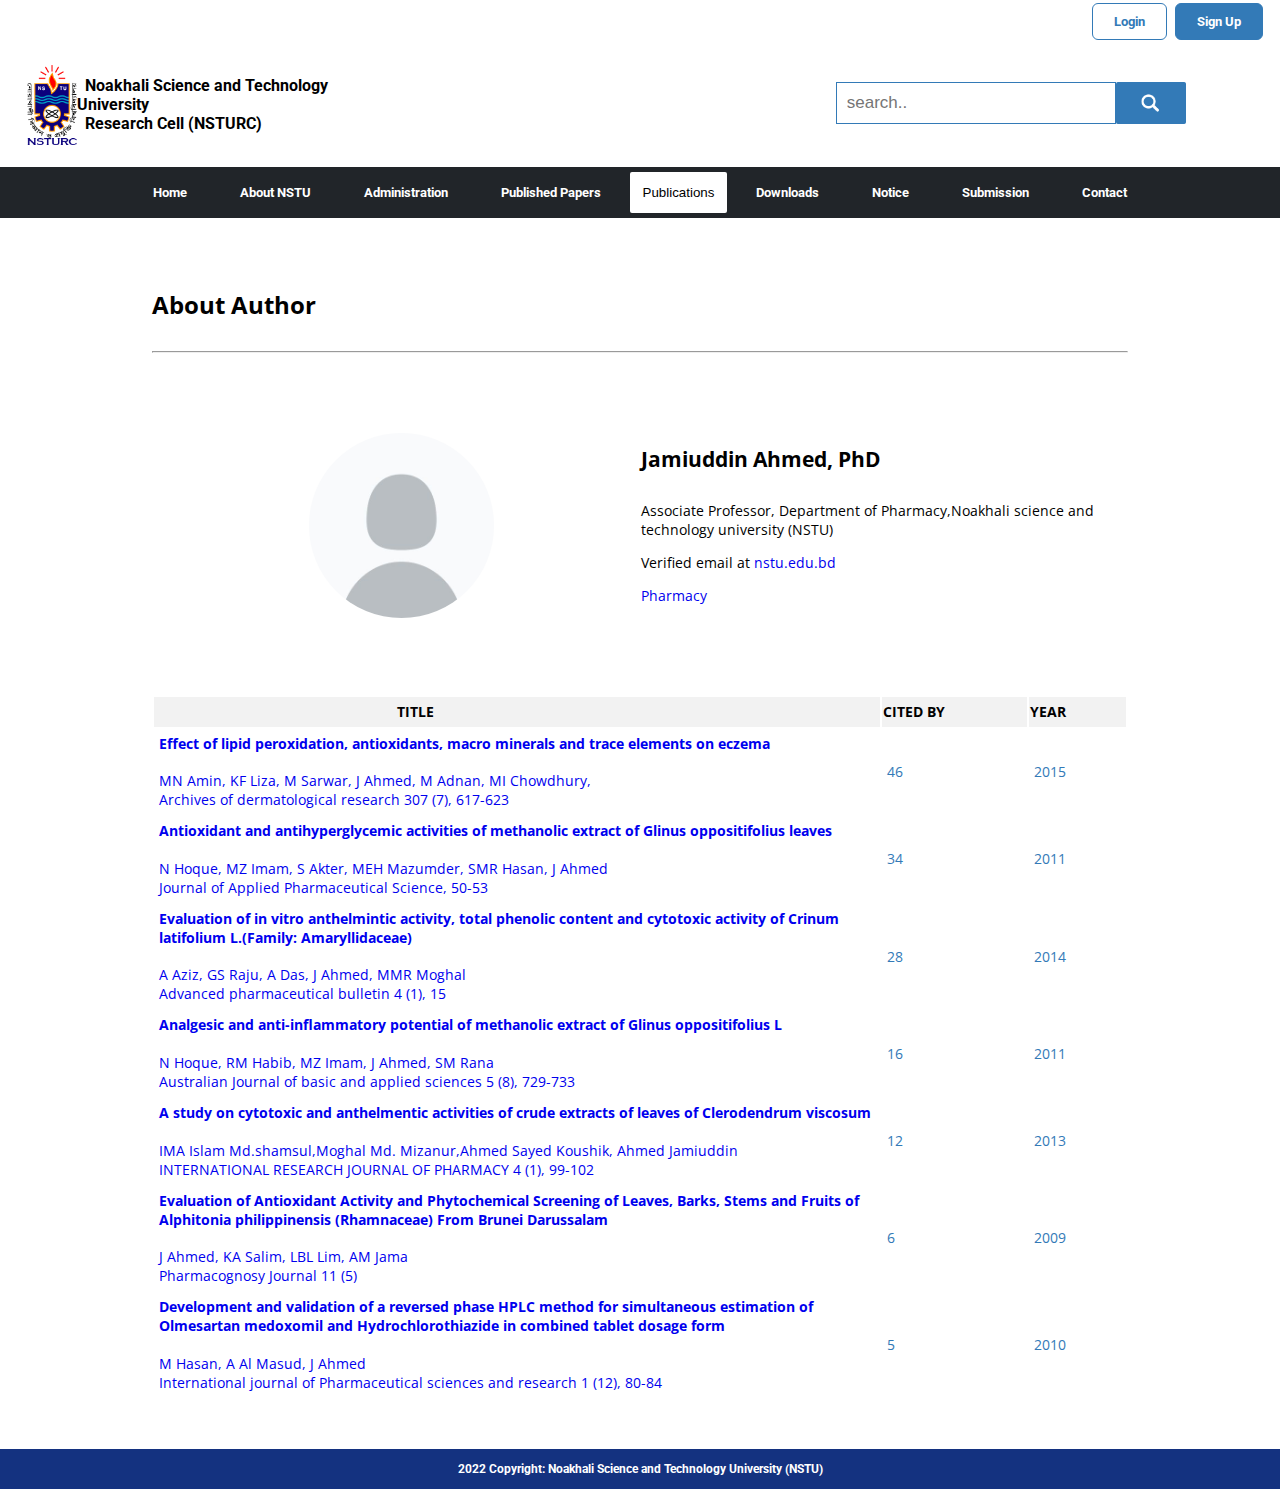
<file: pages/author-1.html>
<html lang="en">
    <head>
        <title>NSTURC | About Author</title>
        <meta name="viewport" content="width=100%">
        <link rel="stylesheet" href="../css/header.css">
        <link rel="stylesheet" href="../css/footer.css">
        <link rel="stylesheet" href="../css/about.css">
        <link rel="stylesheet" href="../css/author.css">
        <link href="https://fonts.googleapis.com/css2?family=Roboto:wght@100&display=swap" rel="stylesheet">
        <link href="https://fonts.googleapis.com/css2?family=Open+Sans:wght@300&display=swap" rel="stylesheet">
        <link rel="icon" type="../image/png" sizes="32x32" href="images\favicon/favicon-32x32.png">
        <link rel="icon" type="../image/png" sizes="16x16" href="images\favicon/favicon-16x16.png">
        <link rel="manifest" href="../images\favicon/site.webmanifest">

    </head>
    <body oncopy="return false" oncut="return false" onpaste="return false">
        <header>
            <div class="login-page">
                <a href="../pages/login.html" target="_blank" class="button one">Login</a> <a href="../pages/signup.html" target="_blank" class="button two">Sign Up</a>
            </div>
            <div>
                <table class="table1">
                    <tr>
                        <td>
                            <div class="container">
                            <div class="col-md-6 d-flex align-items-center">
                                <a href="https://nstu.edu.bd/"><img src="../images/nstu_logo.png" alt="NSTU Logo" height="80px"></a>
                                <h3 class="uni-name">&nbsp; Noakhali Science and Technology University<br>&nbsp; Research Cell (NSTURC)</h3>
                            </div>
                            </div>
                        </td>
                        <td>&nbsp;</td>
                        <td>
                            <div class="search-container">
                        <form class="example"style="margin:auto;max-width:350px">
                        <input type="text" placeholder="search.." name="search">
                            <button><a href="../pages/search.html"> <img src="../images/icon-1.png" height="20px"> </a></button>
                        </form>
                    </div>
                        </td>
                    </tr>
                </table>
            </div>
            <div class="menu">
            <div class="topnav">
                 <a href="../index.html">Home</a></li>
                 <a href="../pages/about.html">About NSTU</a>
                 <a href="../pages/faculties.html">Administration</a>
                 <!--<div class="dropdown">
                    <button class="dropbtn">Projects</button>
                    <div class="dropdown-content">
                    <a href="pages/cproject.html">Completed Projects</a>
                    <a href="pages/oproject.html">Ongoing Projects</a>
                    </div>
                 </div>-->

                 <a href="../pages/ppapers.html">Published Papers</a>
                 <div class="dropdown">
                     <button class="dropbtn active">Publications</button>
                    <div class="dropdown-content">
                    <a href="../pages/journal.html">Journal(s)</a>
                    <a href="../pages/abstract.html">Book of Abstract</a>
                    <a href="../pages/author.html">Author(s)</a>
                    </div>
                 </div>
                 <a href="../pages/download.html">Downloads</a>
                 <a href="../pages/notice.html">Notice</a>
                 <a href="../pages/submission.html">Submission</a>
                 <a href="../pages/contact.html">Contact</a>
            </div>
        </div>
        </header>
        <main>
         <div class=" center">
        <h2>About Author</h2>
  <hr>
  <div class="text-justify">
      <div class="divtable1">
          <table>
          <tr>
              <td><img src="../images/avatar.jpg" alt="avatar" width=50%;></td>
              <td>
                  <h2>Jamiuddin Ahmed, PhD</h2>
                  <p>Associate Professor,   Department of Pharmacy,Noakhali science and technology university (NSTU)</p>
                  <p>Verified email at <a href="#">nstu.edu.bd</a></p>
                  <a href="#">Pharmacy</a>
              </td>
          </tr>
      </table>
      </div>

      <div class="divtable2">
          <table>
              <tr>
                  <th class="title" width="75%">TITLE</th>
                  <th class="cited" width="15%">CITED BY</th>
                  <th width="10%">YEAR</th>
              </tr>

              <tr>
                  <td><a href="../pages/article.html"><h4>Effect of lipid peroxidation, antioxidants, macro minerals and trace elements on eczema
                    </h4>MN Amin, KF Liza, M Sarwar, J Ahmed, M Adnan, MI Chowdhury,
                    <br>Archives of dermatological research 307 (7), 617-623</a> </td>
                  <td>46</td>
                  <td>2015</td>
              </tr>
              <tr>
                  <td><a href="../pages/article.html"><h4>Antioxidant and antihyperglycemic activities of methanolic extract of Glinus oppositifolius leaves
                  </h4>N Hoque, MZ Imam, S Akter, MEH Mazumder, SMR Hasan, J Ahmed
                  <br>Journal of Applied Pharmaceutical Science, 50-53</a> </td>
                  <td>34</td>
                  <td>2011</td>
              </tr>
              <tr>
                  <td><a href="../pages/article.html"><h4>Evaluation of in vitro anthelmintic activity, total phenolic content and cytotoxic activity of Crinum latifolium L.(Family: Amaryllidaceae)
                  </h4>A Aziz, GS Raju, A Das, J Ahmed, MMR Moghal
                  <br>Advanced pharmaceutical bulletin 4 (1), 15</a> </td>
                  <td>28</td>
                  <td>2014</td>
              </tr>
              <tr>
                  <td><a href="../pages/article.html"><h4>Analgesic and anti-inflammatory potential of methanolic extract of Glinus oppositifolius L
                  </h4>N Hoque, RM Habib, MZ Imam, J Ahmed, SM Rana
                  <br>Australian Journal of basic and applied sciences 5 (8), 729-733</a> </td>
                  <td>16</td>
                  <td>2011</td>
              </tr>
              <tr>
                  <td><a href="../pages/article.html"><h4>A study on cytotoxic and anthelmentic activities of crude extracts of leaves of Clerodendrum viscosum
                  </h4>IMA Islam Md.shamsul,Moghal Md. Mizanur,Ahmed Sayed Koushik, Ahmed Jamiuddin
                  <br>INTERNATIONAL RESEARCH JOURNAL OF PHARMACY 4 (1), 99-102</a> </td>
                  <td>12</td>
                  <td>2013</td>
              </tr>
              <tr>
                  <td><a href="../pages/article.html"><h4>Evaluation of Antioxidant Activity and Phytochemical Screening of Leaves, Barks, Stems and Fruits of Alphitonia philippinensis (Rhamnaceae) From Brunei Darussalam
                  </h4>J Ahmed, KA Salim, LBL Lim, AM Jama
                  <br>Pharmacognosy Journal 11 (5)</a> </td>
                  <td>6</td>
                  <td>2009</td>
              </tr>
              <tr>
                  <td><a href="../pages/article.html"><h4>Development and validation of a reversed phase HPLC method for simultaneous estimation of Olmesartan medoxomil and Hydrochlorothiazide in combined tablet dosage form</h4>
                  M Hasan, A Al Masud, J Ahmed
                  <br>International journal of Pharmaceutical sciences and research 1 (12), 80-84</a> </td>
                  <td>5</td>
                  <td>2010</td>
              </tr>

          </table>
      </div>

   </div>
   </div>

        </main>

        <footer>
            <div class="footer-end">
                <p>2022 Copyright: Noakhali Science and Technology University (NSTU)</p>
            </div>
        </footer>

</body>

</html>
</file>
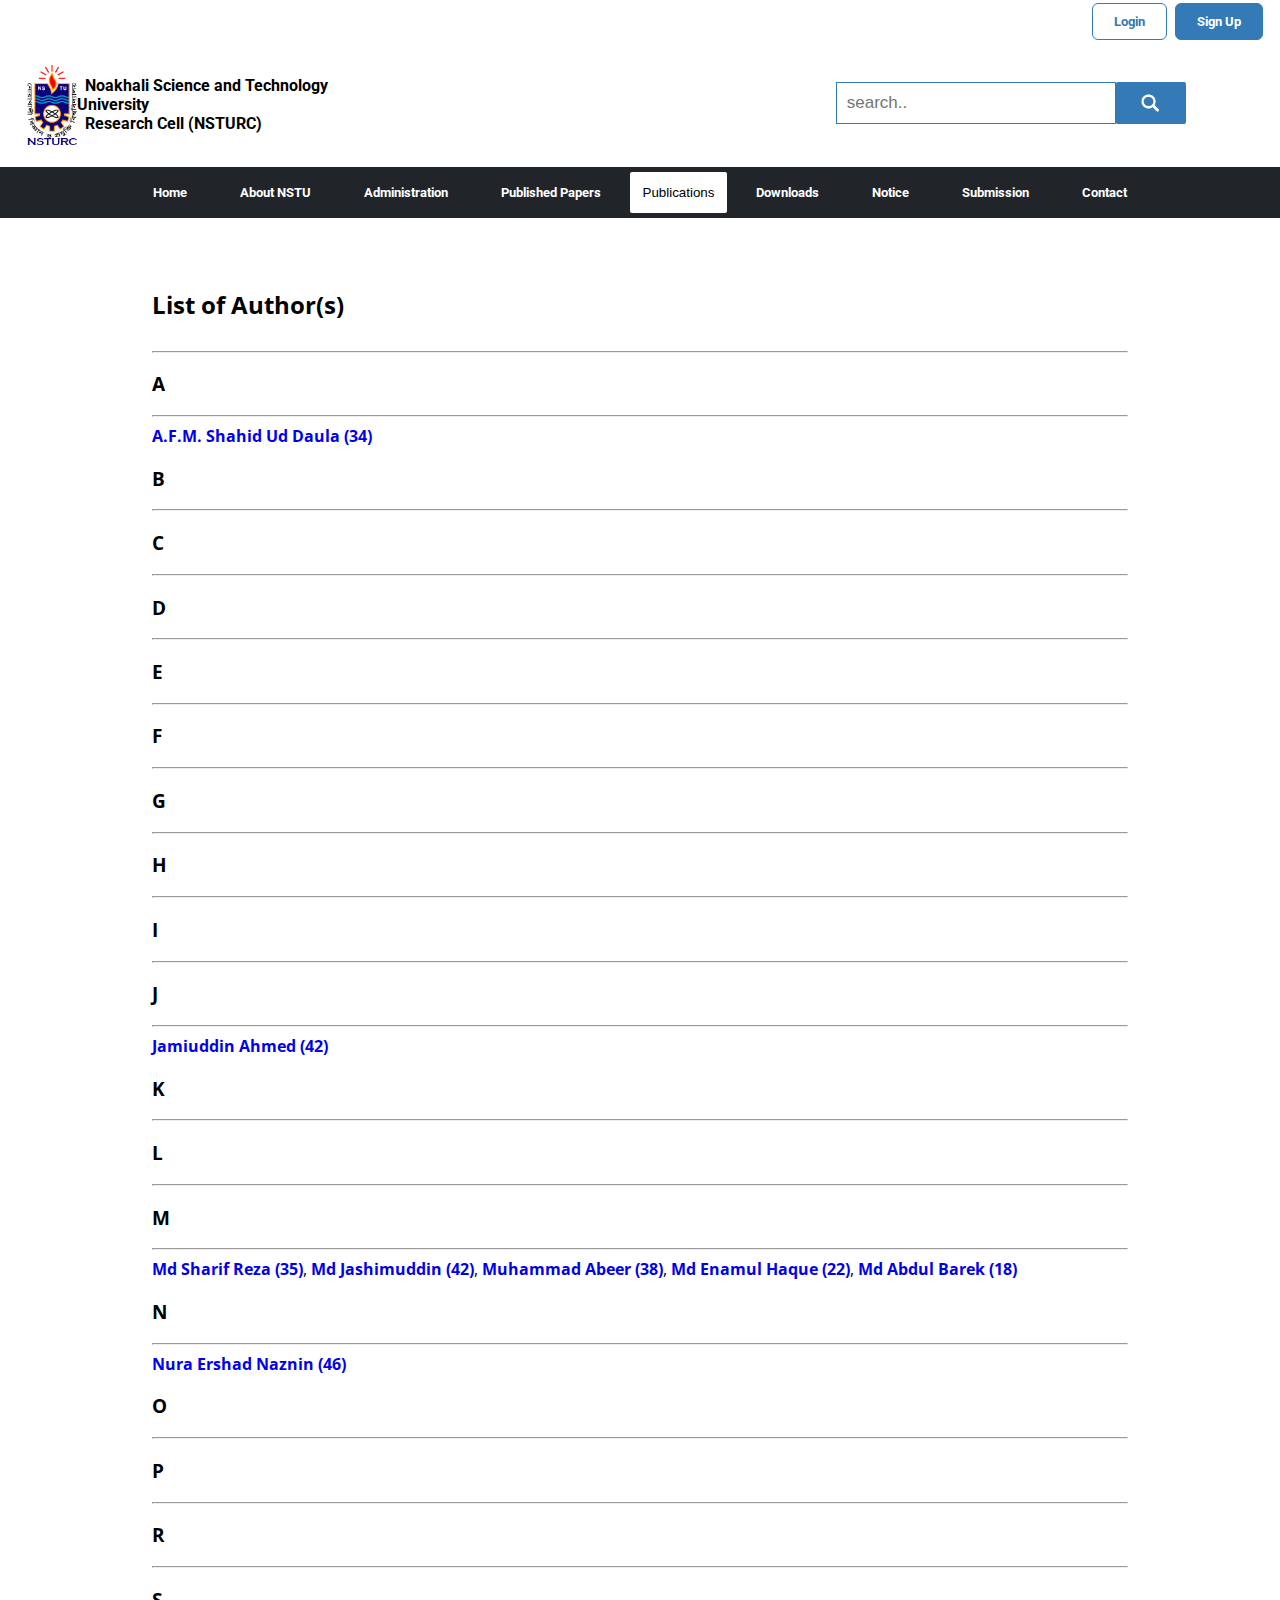
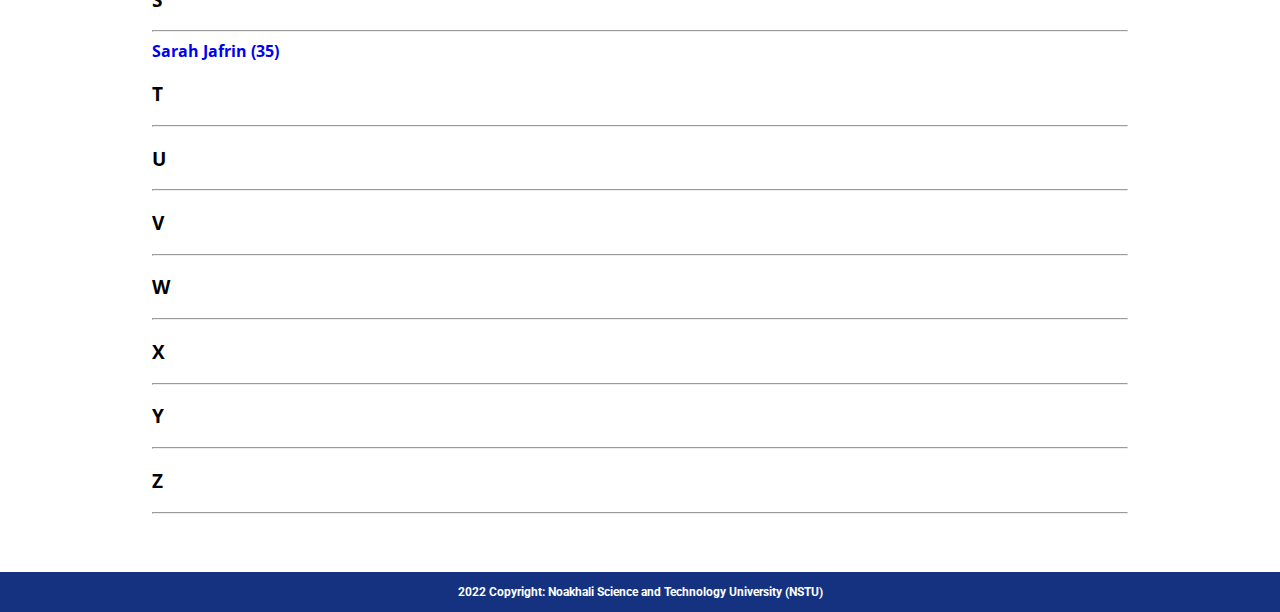
<file: pages/author.html>
<html lang="en">
    <head>
        <title>NSTURC | Authors</title>
        <meta name="viewport" content="width=100%">
        <link rel="stylesheet" href="../css/header.css">
        <link rel="stylesheet" href="../css/footer.css">
        <link rel="stylesheet" href="../css/about.css">
        <link href="https://fonts.googleapis.com/css2?family=Roboto:wght@100&display=swap" rel="stylesheet">
        <link href="https://fonts.googleapis.com/css2?family=Open+Sans:wght@300&display=swap" rel="stylesheet">
        <link rel="icon" type="../image/png" sizes="32x32" href="images\favicon/favicon-32x32.png">
        <link rel="icon" type="../image/png" sizes="16x16" href="images\favicon/favicon-16x16.png">
        <link rel="manifest" href="../images\favicon/site.webmanifest">

    </head>
    <body>
        <header>
            <div class="login-page">
                <a href="../pages/login.html" target="_blank" class="button one">Login</a> <a href="../pages/signup.html" target="_blank" class="button two">Sign Up</a>
            </div>
            <div>
                <table class="table1">
                    <tr>
                        <td>
                            <div class="container">
                            <div class="col-md-6 d-flex align-items-center">
                                <a href="https://nstu.edu.bd/"><img src="../images/nstu_logo.png" alt="NSTU Logo" height="80px"></a>
                                <h3 class="uni-name">&nbsp; Noakhali Science and Technology University<br>&nbsp; Research Cell (NSTURC)</h3>
                            </div>
                            </div>
                        </td>
                        <td>&nbsp;</td>
                        <td>
                            <div class="search-container">
                        <form class="example"style="margin:auto;max-width:350px">
                        <input type="text" placeholder="search.." name="search">
                            <button><a href="../pages/search.html"> <img src="../images/icon-1.png" height="20px"> </a></button>
                        </form>
                    </div>
                        </td>
                    </tr>
                </table>
            </div>
            <div class="menu">
            <div class="topnav">
                 <a href="../index.html">Home</a></li>
                 <a href="../pages/about.html">About NSTU</a>
                 <a href="../pages/faculties.html">Administration</a>
                 <!--<div class="dropdown">
                    <button class="dropbtn">Projects</button>
                    <div class="dropdown-content">
                    <a href="pages/cproject.html">Completed Projects</a>
                    <a href="pages/oproject.html">Ongoing Projects</a>
                    </div>
                 </div>-->

                 <a href="../pages/ppapers.html">Published Papers</a>
                 <div class="dropdown">
                     <button class="dropbtn active">Publications</button>
                    <div class="dropdown-content">
                    <a href="../pages/journal.html">Journal(s)</a>
                    <a href="../pages/abstract.html">Book of Abstract</a>
                    <a href="../pages/author.html">Author(s)</a>
                    </div>
                 </div>
                 <a href="../pages/download.html">Downloads</a>
                 <a href="../pages/notice.html">Notice</a>
                 <a href="../pages/submission.html">Submission</a>
                 <a href="../pages/contact.html">Contact</a>
            </div>
        </div>
        </header>
        <main>
         <div class=" center">
        <h2>List of Author(s)</h2>
  <hr>
  <div class="text-justify">
        <h3>A</h3><hr class="small-line">
          <a href="../pages/author-1.html"><b>  A.F.M. Shahid Ud Daula (34)</b></a>
        <h3>B</h3><hr class="small-line">
        <h3>C</h3><hr class="small-line">
        <h3>D</h3><hr class="small-line">
        <h3>E</h3><hr class="small-line">
        <h3>F</h3><hr class="small-line">
        <h3>G</h3><hr class="small-line">
        <h3>H</h3><hr class="small-line">
        <h3>I</h3><hr class="small-line">
        <h3>J</h3><hr class="small-line">
          <a href="../pages/author-1.html"><b>  Jamiuddin Ahmed (42)</b></a>
        <h3>K</h3><hr class="small-line">
        <h3>L</h3><hr class="small-line">
        <h3>M</h3><hr class="small-line">
          <a href="../pages/author-1.html"><b>  Md Sharif Reza (35)</b></a>,
          <a href="../pages/author-1.html"><b>  Md Jashimuddin (42)</b></a>,
          <a href="../pages/author-1.html"><b>  Muhammad Abeer (38)</b></a>,
          <a href="../pages/author-1.html"><b>  Md Enamul Haque (22)</b></a>,
          <a href="../pages/author-1.html"><b  >Md Abdul Barek (18)</b></a>
        <h3>N</h3><hr class="small-line">
          <a href="../pages/author-1.html"><b>  Nura Ershad Naznin (46)</b></a>
        <h3>O</h3><hr class="small-line">
        <h3>P</h3><hr class="small-line">
        <h3>R</h3><hr class="small-line">
        <h3>S</h3><hr class="small-line">
           <a href="../pages/author-1.html"><b>  Sarah Jafrin (35)</b></a>
        <h3>T</h3><hr class="small-line">
        <h3>U</h3><hr class="small-line">
        <h3>V</h3><hr class="small-line">
        <h3>W</h3><hr class="small-line">
        <h3>X</h3><hr class="small-line">
        <h3>Y</h3><hr class="small-line">
        <h3>Z</h3><hr class="small-line">


      </div>
  </div>

        </main>

        <footer>
            <div class="footer-end">
                <p>2022 Copyright: Noakhali Science and Technology University (NSTU)</p>
            </div>
        </footer>

</body>

</html>
</file>
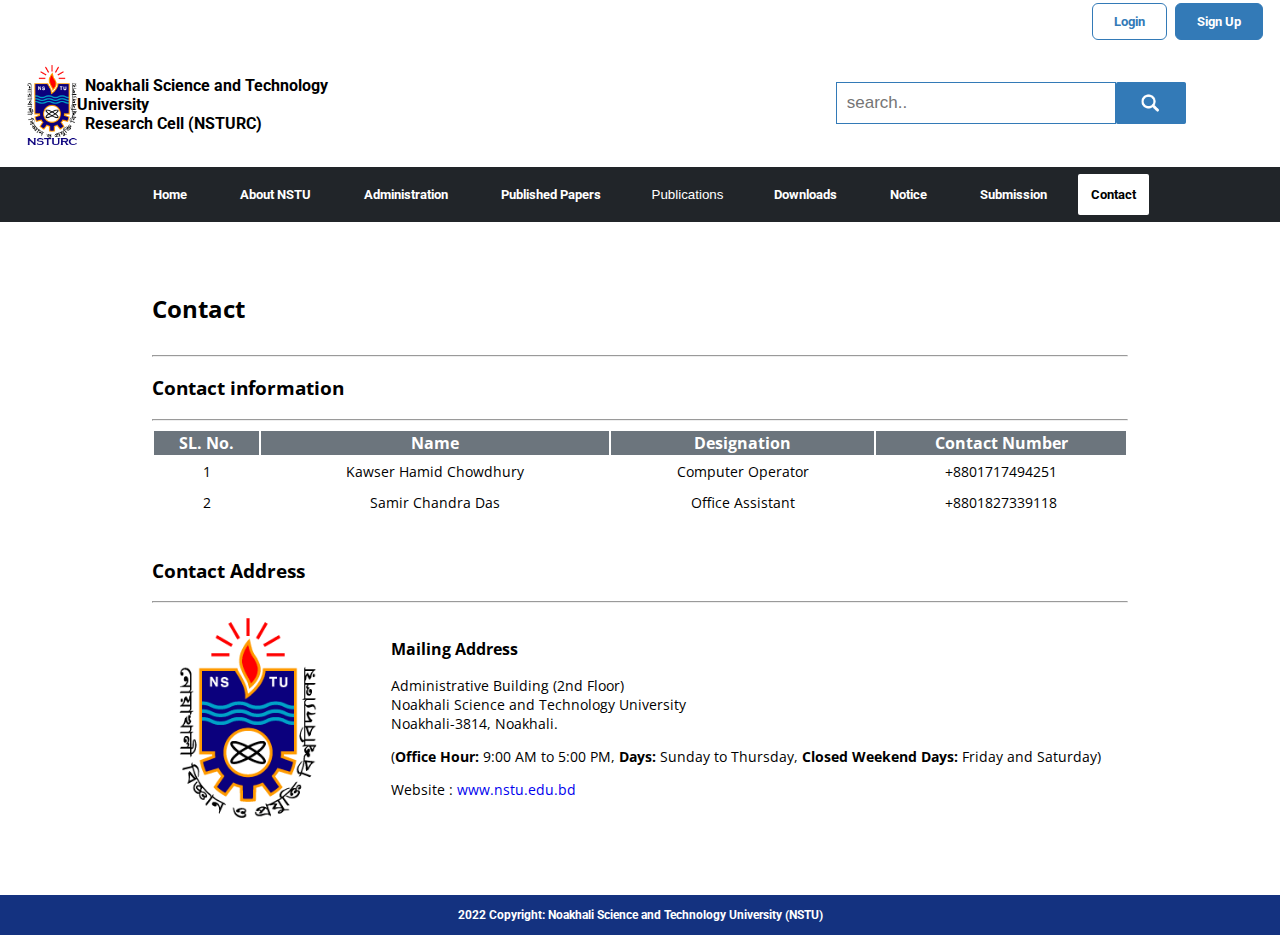
<file: pages/contact.html>
<html lang="en">
    <head>
        <title>NSTURC | Contact</title>
        <meta name="viewport" content="width=100%">
        <link rel="stylesheet" href="../css/header.css">
        <link rel="stylesheet" href="../css/footer.css">
        <link rel="stylesheet" href="../css/about.css">
        <link href="https://fonts.googleapis.com/css2?family=Roboto:wght@100&display=swap" rel="stylesheet">
        <link href="https://fonts.googleapis.com/css2?family=Open+Sans:wght@300&display=swap" rel="stylesheet">
        <link rel="icon" type="../image/png" sizes="32x32" href="images\favicon/favicon-32x32.png">
        <link rel="icon" type="../image/png" sizes="16x16" href="images\favicon/favicon-16x16.png">
        <link rel="manifest" href="../images\favicon/site.webmanifest">

    </head>
    <body>
        <header>
            <div class="login-page">
                <a href="../pages/login.html" target="_blank" class="button one">Login</a> <a href="../pages/signup.html" target="_blank" class="button two">Sign Up</a>
            </div>
            <div>
                <table class="table1">
                    <tr>
                        <td>
                            <div class="container">
                            <div class="col-md-6 d-flex align-items-center">
                                <a href="https://nstu.edu.bd/"><img src="../images/nstu_logo.png" alt="NSTU Logo" height="80px"></a>
                                <h3 class="uni-name">&nbsp; Noakhali Science and Technology University<br>&nbsp; Research Cell (NSTURC)</h3>
                            </div>
                            </div>
                        </td>
                        <td>&nbsp;</td>
                        <td>
                            <div class="search-container">
                        <form class="example"style="margin:auto;max-width:350px">
                        <input type="text" placeholder="search.." name="search">
                            <button><a href="../pages/search.html"> <img src="../images/icon-1.png" height="20px"> </a></button>
                        </form>
                    </div>
                        </td>
                    </tr>
                </table>
            </div>
            <div class="menu">
            <div class="topnav">
                 <a href="../index.html">Home</a></li>
                 <a href="../pages/about.html">About NSTU</a>
                 <a href="../pages/faculties.html">Administration</a>
                 <!--<div class="dropdown">
                    <button class="dropbtn">Projects</button>
                    <div class="dropdown-content">
                    <a href="pages/cproject.html">Completed Projects</a>
                    <a href="pages/oproject.html">Ongoing Projects</a>
                    </div>
                 </div>-->

                 <a href="../pages/ppapers.html">Published Papers</a>
                 <div class="dropdown">
                     <button class="dropbtn">Publications</button>
                    <div class="dropdown-content">
                    <a href="../pages/journal.html">Journal(s)</a>
                    <a href="../pages/abstract.html">Book of Abstract</a>
                    <a href="../pages/author.html">Author(s)</a>
                    </div>
                 </div>
                 <a href="../pages/download.html">Downloads</a>
                 <a href="../pages/notice.html">Notice</a>
                 <a href="../pages/submission.html">Submission</a>
                 <a class="active" href="../pages/contact.html">Contact</a>
            </div>
        </div>
        </header>

        <main>
         <div class=" center">
        <h2>Contact</h2>
  <hr>
  <div class="text-justify">
      <div class="cpadd">
          <h3>Contact information</h3><hr class="small-line">
          <table class="ctable ctone" width=100%>
              <thead>
                  <th>SL. No.</th>
                  <th>Name</th>
                  <th>Designation</th>
                  <th>Contact Number</th>
              </thead>
              <tr>
                  <td>1</td>
                  <td>Kawser Hamid Chowdhury</td>
                  <td>Computer Operator</td>
                  <td>+8801717494251</td>
              </tr>
              <tr>
                  <td>2</td>
                  <td>Samir Chandra Das</td>
                  <td>Office Assistant</td>
                  <td>+8801827339118</td>
              </tr>
          </table>
      </div>
      <div class="cpadd">
          <h3>Contact Address</h3><hr class="small-line">
          <table class="cttwo">
              <tr>
                  <td><img src="../images/nstu_logo_main.png" height="200px" alt=""></td>
                  <td><p class="cttp"></p></td>
                  <td>
                      <p>
                         <h3>Mailing Address</h3>
                         Administrative Building (2nd Floor)<br>
                         Noakhali Science and Technology University<br>
                         Noakhali-3814, Noakhali.
                         <p>(<b>Office Hour:</b> 9:00 AM to 5:00 PM, <b>Days:</b> Sunday to Thursday, <b>Closed Weekend Days:</b> Friday and Saturday)</p>
                         Website : <a href="https:///www.nstu.edu.bd" title="NSTU">www.nstu.edu.bd</a>
                      </p>
                  </td>
              </tr>
          </table>
      </div>
  </div>
  </div>

        </main>

        <footer>
            <div class="footer-end">
                <p>2022 Copyright: Noakhali Science and Technology University (NSTU)</p>
            </div>
        </footer>

</body>

</html>
</file>
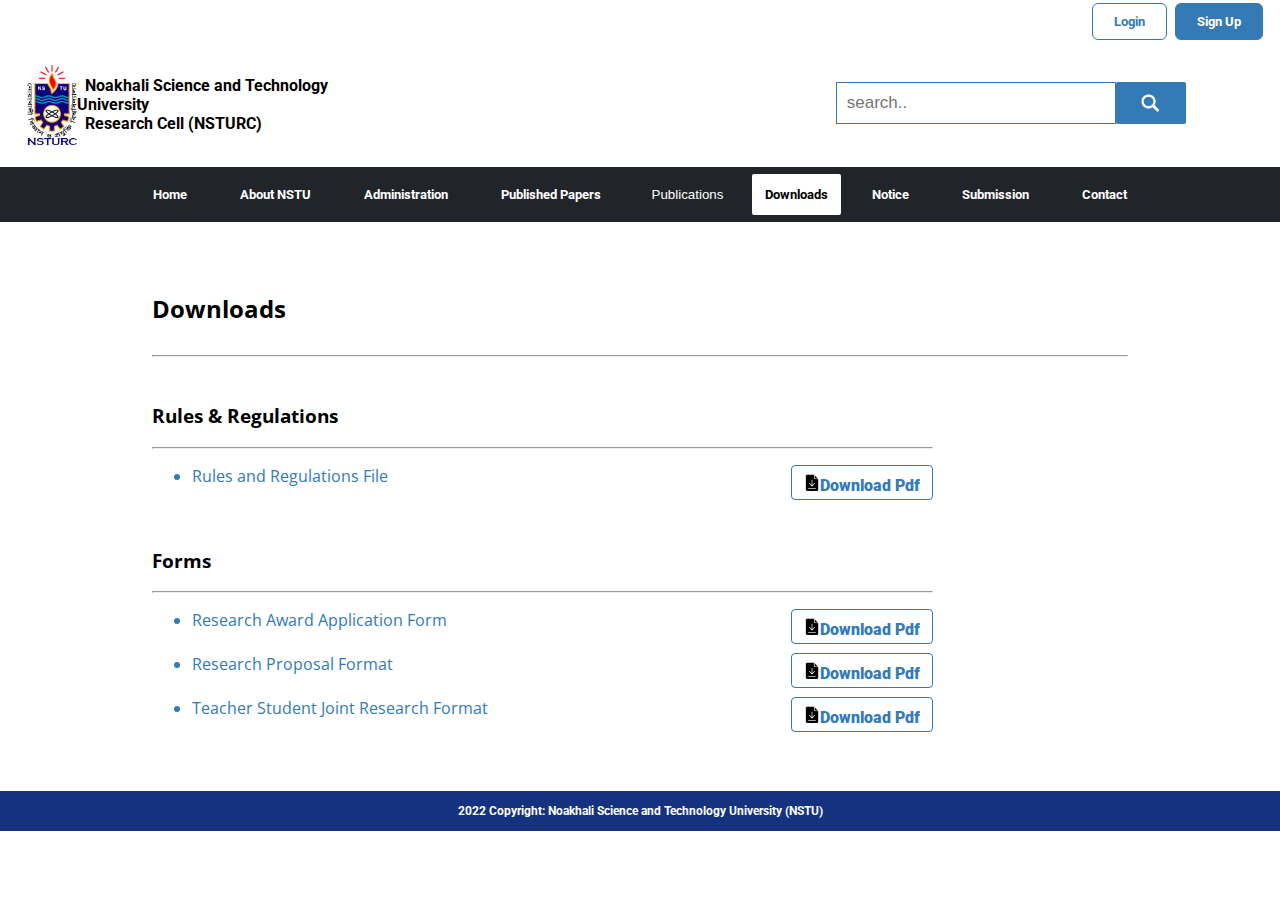
<file: pages/download.html>
<html lang="en">
    <head>
        <title>NSTURC | Downloads</title>
        <meta name="viewport" content="width=100%">
        <link rel="stylesheet" href="../css/header.css">
        <link rel="stylesheet" href="../css/footer.css">
        <link rel="stylesheet" href="../css/about.css">
        <link href="https://fonts.googleapis.com/css2?family=Roboto:wght@100&display=swap" rel="stylesheet">
        <link href="https://fonts.googleapis.com/css2?family=Open+Sans:wght@300&display=swap" rel="stylesheet">
        <link rel="icon" type="../image/png" sizes="32x32" href="images\favicon/favicon-32x32.png">
        <link rel="icon" type="../image/png" sizes="16x16" href="images\favicon/favicon-16x16.png">
        <link rel="manifest" href="../images\favicon/site.webmanifest">

    </head>
    <body>
        <header>
            <div class="login-page">
                <a href="../pages/login.html" target="_blank" class="button one">Login</a> <a href="../pages/signup.html" target="_blank" class="button two">Sign Up</a>
            </div>
            <div>
                <table class="table1">
                    <tr>
                        <td>
                            <div class="container">
                            <div class="col-md-6 d-flex align-items-center">
                                <a href="https://nstu.edu.bd/"><img src="../images/nstu_logo.png" alt="NSTU Logo" height="80px"></a>
                                <h3 class="uni-name">&nbsp; Noakhali Science and Technology University<br>&nbsp; Research Cell (NSTURC)</h3>
                            </div>
                            </div>
                        </td>
                        <td>&nbsp;</td>
                        <td>
                            <div class="search-container">
                        <form class="example"style="margin:auto;max-width:350px">
                        <input type="text" placeholder="search.." name="search">
                            <button><a href="../pages/search.html"> <img src="../images/icon-1.png" height="20px"> </a></button>
                        </form>
                    </div>
                        </td>
                    </tr>
                </table>
            </div>
            <div class="menu">
            <div class="topnav">
                 <a href="../index.html">Home</a></li>
                 <a href="../pages/about.html">About NSTU</a>
                 <a href="../pages/faculties.html">Administration</a>
                 <!--<div class="dropdown">
                    <button class="dropbtn">Projects</button>
                    <div class="dropdown-content">
                    <a href="pages/cproject.html">Completed Projects</a>
                    <a href="pages/oproject.html">Ongoing Projects</a>
                    </div>
                 </div>-->

                 <a href="../pages/ppapers.html">Published Papers</a>
                 <div class="dropdown">
                     <button class="dropbtn">Publications</button>
                    <div class="dropdown-content">
                    <a href="../pages/journal.html">Journal(s)</a>
                    <a href="../pages/abstract.html">Book of Abstract</a>
                    <a href="../pages/author.html">Author(s)</a>
                    </div>
                 </div>
                 <a class="active" href="../pages/download.html">Downloads</a>
                 <a href="../pages/notice.html">Notice</a>
                 <a href="../pages/submission.html">Submission</a>
                 <a href="../pages/contact.html">Contact</a>
            </div>
        </div>
        </header>
        <main>
         <div class=" center">
        <h2>Downloads</h2>
  <hr>
  <div class="text-justify">
      <div class="dpadd">
          <h3>Rules & Regulations</h3><hr class="small-line">
          <ul>
              <li>Rules and Regulations File
              <a href="../docs/Rules_and_Regulations.pdf" download>
              <img src="../images/file.png" height="21"><b>Download Pdf</b> </a></li>
          </ul>
      </div>
      <div class="dpadd">
          <h3>Forms</h3><hr class="small-line">
          <ul>
              <li>Research Award Application Form
              <a href="../docs/Research Award Application Form.pdf" download>
              <img src="../images/file.png" height="21"><b>Download Pdf</b> </a></li>
              </ul><ul>
              <li>Research Proposal Format
              <a href="">
              <img src="../images/file.png" height="21"><b>Download Pdf</b> </a></li>
              </ul><ul>
              <li>Teacher Student Joint Research Format
              <a href="../docs/Teacher Student Joint Research format.pdf" download>
              <img src="../images/file.png" height="21"><b>Download Pdf</b> </a></li>
          </ul>
      </div>
  </div>
  </div>

        </main>

        <footer>
            <div class="footer-end">
                <p>2022 Copyright: Noakhali Science and Technology University (NSTU)</p>
            </div>
        </footer>

</body>

</html>
</file>
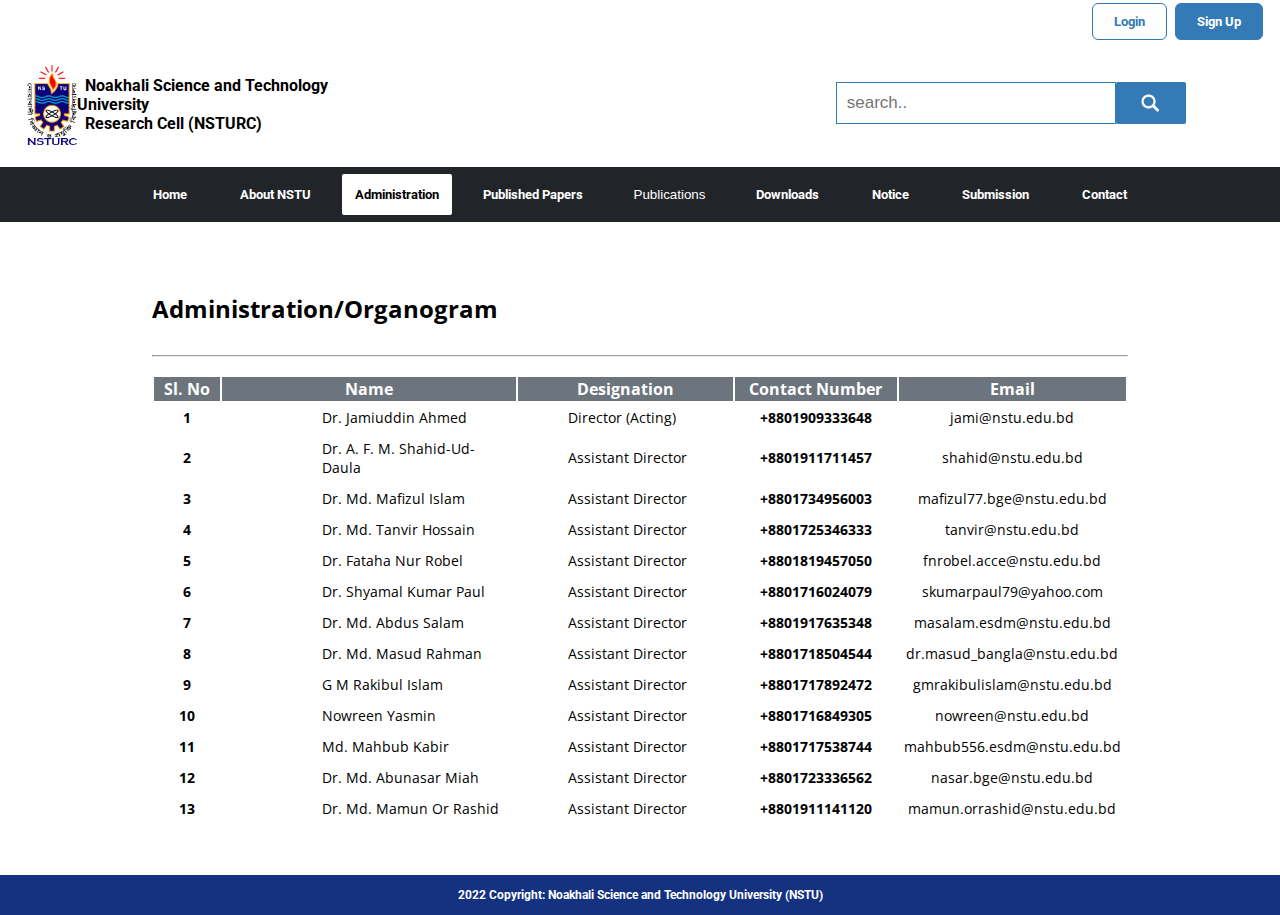
<file: pages/faculties.html>
<html lang="en">
    <head>
        <title>NSTURC | Administration</title>
        <meta name="viewport" content="width=100%">
        <link rel="stylesheet" href="../css/header.css">
        <link rel="stylesheet" href="../css/footer.css">
        <link rel="stylesheet" href="../css/about.css">
        <link href="https://fonts.googleapis.com/css2?family=Roboto:wght@100&display=swap" rel="stylesheet">
        <link href="https://fonts.googleapis.com/css2?family=Open+Sans:wght@300&display=swap" rel="stylesheet">
        <link rel="icon" type="../image/png" sizes="32x32" href="images\favicon/favicon-32x32.png">
        <link rel="icon" type="../image/png" sizes="16x16" href="images\favicon/favicon-16x16.png">
        <link rel="manifest" href="../images\favicon/site.webmanifest">

    </head>
    <body>
        <header>
            <div class="login-page">
                <a href="../pages/login.html" target="_blank" class="button one">Login</a> <a href="../pages/signup.html" target="_blank" class="button two">Sign Up</a>
            </div>
            <div>
                <table class="table1">
                    <tr>
                        <td>
                            <div class="container">
                            <div class="col-md-6 d-flex align-items-center">
                                <a href="https://nstu.edu.bd/"><img src="../images/nstu_logo.png" alt="NSTU Logo" height="80px"></a>
                                <h3 class="uni-name">&nbsp; Noakhali Science and Technology University<br>&nbsp; Research Cell (NSTURC)</h3>
                            </div>
                            </div>
                        </td>
                        <td>&nbsp;</td>
                        <td>
                            <div class="search-container">
                        <form class="example"style="margin:auto;max-width:350px">
                        <input type="text" placeholder="search.." name="search">
                            <button><a href="../pages/search.html"> <img src="../images/icon-1.png" height="20px"> </a></button>
                        </form>
                    </div>
                        </td>
                    </tr>
                </table>
            </div>
            <div class="menu">
            <div class="topnav">
                 <a href="../index.html">Home</a></li>
                 <a href="../pages/about.html">About NSTU</a>
                 <a class="active" href="../pages/faculties.html">Administration</a>
                 <!--<div class="dropdown">
                    <button class="dropbtn">Projects</button>
                    <div class="dropdown-content">
                    <a href="pages/cproject.html">Completed Projects</a>
                    <a href="pages/oproject.html">Ongoing Projects</a>
                    </div>
                 </div>-->

                 <a href="../pages/ppapers.html">Published Papers</a>
                 <div class="dropdown">
                     <button class="dropbtn">Publications</button>
                    <div class="dropdown-content">
                    <a href="../pages/journal.html">Journal(s)</a>
                    <a href="../pages/abstract.html">Book of Abstract</a>
                    <a href="../pages/author.html">Author(s)</a>
                    </div>
                 </div>
                 <a href="../pages/download.html">Downloads</a>
                 <a href="../pages/notice.html">Notice</a>
                 <a href="../pages/submission.html">Submission</a>
                 <a href="../pages/contact.html">Contact</a>
            </div>
        </div>
        </header>
        <main>
         <div class=" center">
        <h2>Administration/Organogram</h2>
  <hr>
  <div class="tlist">
      <div style="font-size: 22px; font-width: bold;">
                                 <table>
                                    <thead>
                                       <tr>
                                          <th style="width: 10%" scope="col">Sl. No</th>
                                          <th style="width: 40%" scope="col">Name</th>
                                          <th style="width: 30%" scope="col">Designation</th>
                                          <th style="width: 20%" scope="col">Contact Number</th>
                                          <th style="width: 20%" scope="col">Email</th>
                                       </tr>
                                    </thead>
                                    <tbody>
                                       <tr>
                                          <th scope="row">1</th>
                                          <td class="tdn">Dr. Jamiuddin Ahmed</td>
                                          <td class="tdn2">Director (Acting)</td>
                                          <td class="text-center"><strong>+8801909333648</strong></td>
                                          <td class="text-center">jami@nstu.edu.bd</td>
                                       </tr>
                                       <tr>
                                          <th scope="row">2</th>
                                          <td class="tdn">Dr. A. F. M. Shahid-Ud-Daula</td>
                                          <td class="tdn2">Assistant Director</td>
                                          <td class="text-center"><strong>+8801911711457</strong></td>
                                          <td class="text-center">shahid@nstu.edu.bd</td>
                                       </tr>
                                       <tr>
                                          <th scope="row">3</th>
                                          <td class="tdn">Dr. Md. Mafizul Islam</td>
                                          <td class="tdn2">Assistant Director</td>
                                          <td class="text-center"><strong>+8801734956003</strong></td>
                                          <td class="text-center">mafizul77.bge@nstu.edu.bd</td>
                                       </tr>
                                       <tr>
                                          <th scope="row">4</th>
                                          <td class="tdn">Dr. Md. Tanvir Hossain</td>
                                          <td class="tdn2">Assistant Director</td>
                                          <td class="text-center"><strong>+8801725346333</strong></td>
                                          <td class="text-center">tanvir@nstu.edu.bd</td>
                                       </tr>

                                       <tr>
                                          <th scope="row">5</th>
                                          <td class="tdn">Dr. Fataha Nur Robel</td>
                                          <td class="tdn2">Assistant Director</td>
                                          <td class="text-center"><strong>+8801819457050</strong></td>
                                          <td class="text-center">fnrobel.acce@nstu.edu.bd</td>
                                       </tr>
                                       <tr>
                                          <th scope="row">6</th>
                                          <td class="tdn">Dr. Shyamal Kumar Paul</td>
                                          <td class="tdn2">Assistant Director</td>
                                          <td class="text-center"><strong>+8801716024079</strong></td>
                                          <td class="text-center">skumarpaul79@yahoo.com</td>
                                       </tr>
                                       <tr>
                                          <th scope="row">7</th>
                                          <td class="tdn">Dr. Md. Abdus Salam</td>
                                          <td class="tdn2">Assistant Director</td>
                                          <td class="text-center"><strong>+8801917635348</strong></td>
                                          <td class="text-center">masalam.esdm@nstu.edu.bd</td>
                                       </tr>
                                       <tr>
                                          <th scope="row">8</th>
                                          <td class="tdn">Dr. Md. Masud Rahman</td>
                                          <td class="tdn2">Assistant Director</td>
                                          <td class="text-center"><strong>+8801718504544</strong></td>
                                          <td class="text-center">dr.masud_bangla@nstu.edu.bd</td>
                                       </tr>
                                       <tr>
                                          <th scope="row">9</th>
                                          <td class="tdn">G M Rakibul Islam</td>
                                          <td class="tdn2">Assistant Director</td>
                                          <td class="text-center"><strong>+8801717892472</strong></td>
                                          <td class="text-center">gmrakibulislam@nstu.edu.bd</td>
                                       </tr>
                                       <tr>
                                          <th scope="row">10</th>
                                          <td class="tdn">Nowreen Yasmin</td>
                                          <td class="tdn2">Assistant Director</td>
                                          <td class="text-center"><strong>+8801716849305</strong></td>
                                          <td class="text-center">nowreen@nstu.edu.bd</td>
                                       </tr>
                                       <tr>
                                          <th scope="row">11</th>
                                          <td class="tdn">Md. Mahbub Kabir</td>
                                          <td class="tdn2">Assistant Director</td>
                                          <td class="text-center"><strong>+8801717538744</strong></td>
                                          <td class="text-center">mahbub556.esdm@nstu.edu.bd</td>
                                       </tr>

									   <tr>
                                          <th scope="row">12</th>
                                          <td class="tdn">Dr. Md. Abunasar Miah</td>
                                          <td class="tdn2">Assistant Director</td>
                                          <td class="text-center"><strong>+8801723336562</strong></td>
                                          <td class="text-center">nasar.bge@nstu.edu.bd</td>
                                       </tr>

									   <tr>
                                          <th scope="row">13</th>
                                          <td class="tdn">Dr. Md. Mamun Or Rashid</td>
                                          <td class="tdn2">Assistant Director</td>
                                          <td class="text-center"><strong>+8801911141120</strong></td>
                                          <td class="text-center">mamun.orrashid@nstu.edu.bd</td>
                                       </tr>

                                    </tbody>
                                 </table>
                              </div>
  </div> </div>

        </main>

        <footer>
            <div class="footer-end">
                <p>2022 Copyright: Noakhali Science and Technology University (NSTU)</p>
            </div>
        </footer>

</body>

</html>
</file>
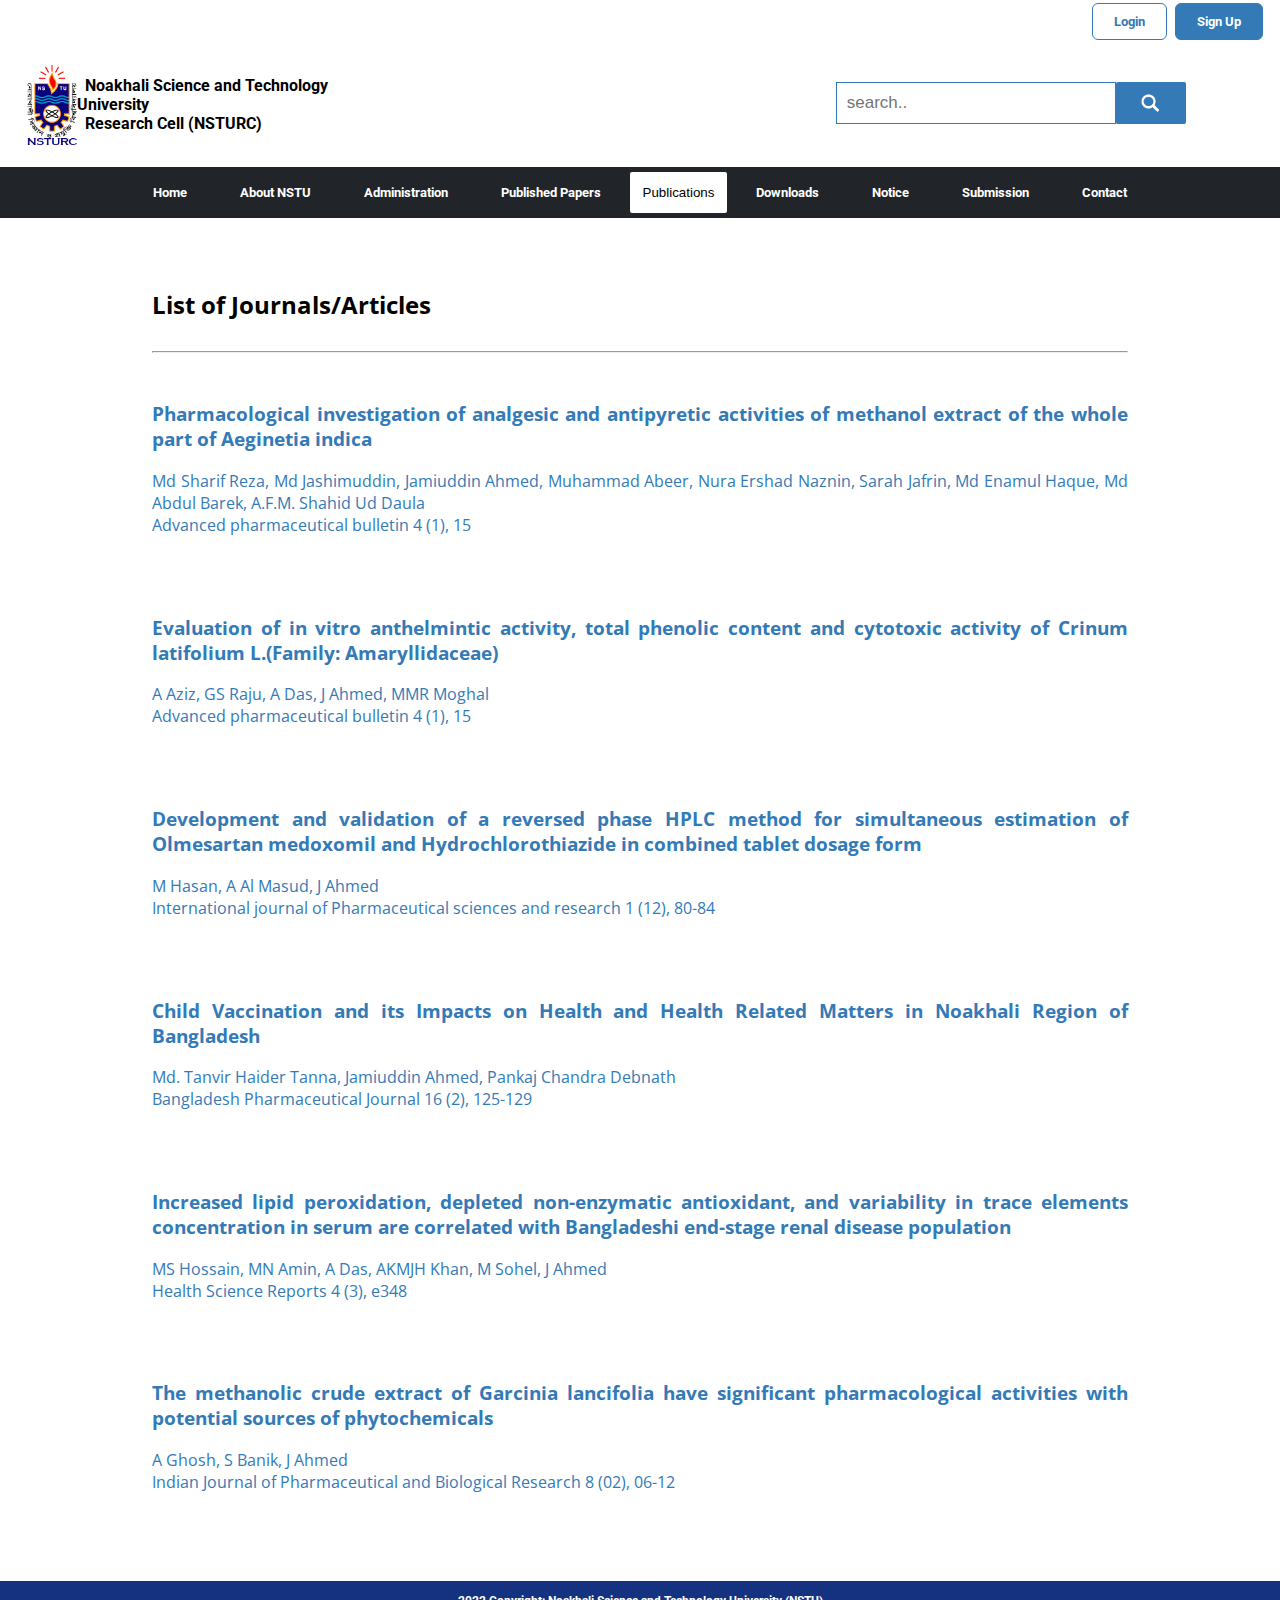
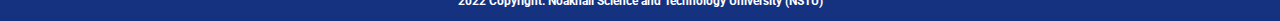
<file: pages/journal.html>
<html lang="en">
    <head>
        <title>NSTURC | Journals</title>
        <meta name="viewport" content="width=100%">
        <link rel="stylesheet" href="../css/header.css">
        <link rel="stylesheet" href="../css/footer.css">
        <link rel="stylesheet" href="../css/about.css">
        <link rel="stylesheet" href="../css/journal.css">
        <link href="https://fonts.googleapis.com/css2?family=Roboto:wght@100&display=swap" rel="stylesheet">
        <link href="https://fonts.googleapis.com/css2?family=Open+Sans:wght@300&display=swap" rel="stylesheet">
        <link rel="icon" type="../image/png" sizes="32x32" href="images\favicon/favicon-32x32.png">
        <link rel="icon" type="../image/png" sizes="16x16" href="images\favicon/favicon-16x16.png">
        <link rel="manifest" href="../images\favicon/site.webmanifest">

    </head>
    <body>
        <header>
            <div class="login-page">
                <a href="../pages/login.html" target="_blank" class="button one">Login</a> <a href="../pages/signup.html" target="_blank" class="button two">Sign Up</a>
            </div>
            <div>
                <table class="table1">
                    <tr>
                        <td>
                            <div class="container">
                            <div class="col-md-6 d-flex align-items-center">
                                <a href="https://nstu.edu.bd/"><img src="../images/nstu_logo.png" alt="NSTU Logo" height="80px"></a>
                                <h3 class="uni-name">&nbsp; Noakhali Science and Technology University<br>&nbsp; Research Cell (NSTURC)</h3>
                            </div>
                            </div>
                        </td>
                        <td>&nbsp;</td>
                        <td>
                            <div class="search-container">
                        <form class="example"style="margin:auto;max-width:350px">
                        <input type="text" placeholder="search.." name="search">
                            <button><a href="../pages/search.html"> <img src="../images/icon-1.png" height="20px"> </a></button>
                        </form>
                    </div>
                        </td>
                    </tr>
                </table>
            </div>
            <div class="menu">
            <div class="topnav">
                 <a href="../index.html">Home</a></li>
                 <a href="../pages/about.html">About NSTU</a>
                 <a href="../pages/faculties.html">Administration</a>
                 <!--<div class="dropdown">
                    <button class="dropbtn">Projects</button>
                    <div class="dropdown-content">
                    <a href="pages/cproject.html">Completed Projects</a>
                    <a href="pages/oproject.html">Ongoing Projects</a>
                    </div>
                 </div>-->

                 <a href="../pages/ppapers.html">Published Papers</a>
                 <div class="dropdown">
                     <button class="dropbtn active">Publications</button>
                    <div class="dropdown-content">
                    <a href="../pages/journal.html">Journal(s)</a>
                    <a href="../pages/abstract.html">Book of Abstract</a>
                    <a href="../pages/author.html">Author(s)</a>
                    </div>
                 </div>
                 <a href="../pages/download.html">Downloads</a>
                 <a href="../pages/notice.html">Notice</a>
                 <a href="../pages/submission.html">Submission</a>
                 <a href="../pages/contact.html">Contact</a>
            </div>
        </div>
        </header>
        <main>
         <div class=" center">
        <h2>List of Journals/Articles</h2>
  <hr>
  <div class="text-justify">
      <div>
          <a href="../pages/article.html"><h3>Pharmacological investigation of analgesic and antipyretic activities of methanol extract of the whole part of Aeginetia indica</h3>
          <p>Md Sharif Reza, Md Jashimuddin, Jamiuddin Ahmed, Muhammad Abeer, Nura Ershad Naznin, Sarah Jafrin, Md Enamul Haque, Md Abdul Barek, A.F.M. Shahid Ud Daula
          <br>Advanced pharmaceutical bulletin 4 (1), 15</p></a>
      </div>
      <div>
          <a href="../pages/article.html"><h3>Evaluation of in vitro anthelmintic activity, total phenolic content and cytotoxic activity of Crinum latifolium L.(Family: Amaryllidaceae)</h3>
          <p>A Aziz, GS Raju, A Das, J Ahmed, MMR Moghal
          <br>Advanced pharmaceutical bulletin 4 (1), 15</p></a>
      </div>
      <div>
          <a href="../pages/article.html"><h3>Development and validation of a reversed phase HPLC method for simultaneous estimation of Olmesartan medoxomil and Hydrochlorothiazide in combined tablet dosage form</h3>
          <p>M Hasan, A Al Masud, J Ahmed
          <br>International journal of Pharmaceutical sciences and research 1 (12), 80-84</p></a>
      </div>
      <div>
          <a href="../pages/article.html"><h3>Child Vaccination and its Impacts on Health and Health Related Matters in Noakhali Region of Bangladesh</h3>
          <p>Md. Tanvir Haider Tanna, Jamiuddin Ahmed, Pankaj Chandra Debnath
          <br>Bangladesh Pharmaceutical Journal 16 (2), 125-129</p></a>
      </div>
      <div>
          <a href="../pages/article.html"><h3>Increased lipid peroxidation, depleted non-enzymatic antioxidant, and variability in trace elements concentration in serum are correlated with Bangladeshi end-stage renal disease population</h3>
          <p>MS Hossain, MN Amin, A Das, AKMJH Khan, M Sohel, J Ahmed
          <br>Health Science Reports 4 (3), e348</p></a>
      </div>
      <div>
          <a href="../pages/article.html"><h3>The methanolic crude extract of Garcinia lancifolia have significant pharmacological activities with potential sources of phytochemicals</h3>
          <p>A Ghosh, S Banik, J Ahmed
          <br>Indian Journal of Pharmaceutical and Biological Research 8 (02), 06-12</p></a>
      </div>


  </div> </div>

        </main>

        <footer>
            <div class="footer-end">
                <p>2022 Copyright: Noakhali Science and Technology University (NSTU)</p>
            </div>
        </footer>

</body>

</html>
</file>
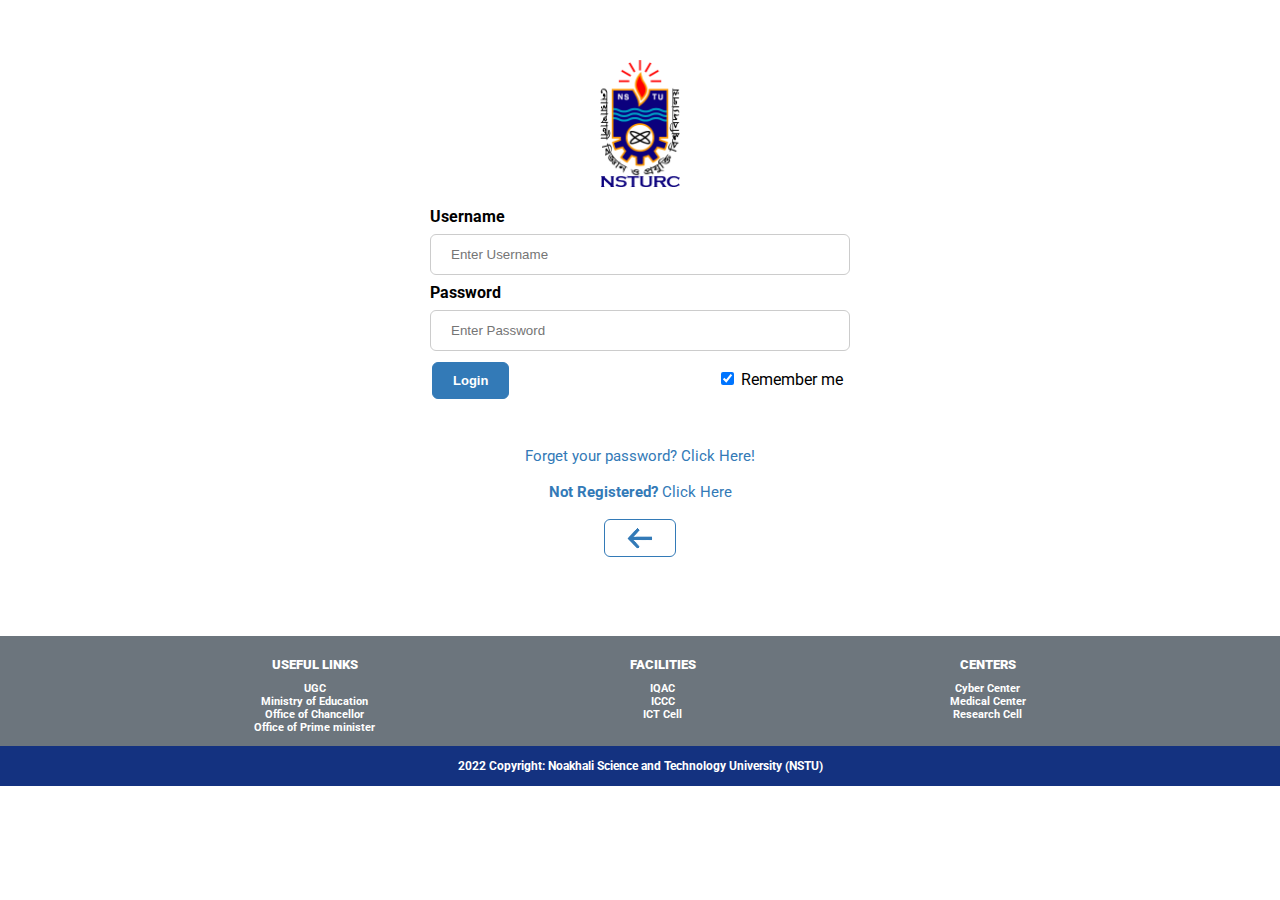
<file: pages/login.html>
<html>
    <header>
        <title>NSTURC | Login</title>

        <link rel="stylesheet" type="text/css" href="../css/login.css">
        <link rel="stylesheet" type="text/css" href="../css/footer.css">
        <link href="https://fonts.googleapis.com/css2?family=Roboto:wght@100&display=swap" rel="stylesheet">
        <link rel="icon" sizes="32x32" href="../images\favicon/favicon-32x32.png">
        <link rel="icon" sizes="16x16" href="../images\favicon/favicon-16x16.png">
        <link rel="manifest" href="../images/favicon/site.webmanifest">
    </header>
    <body>

        <form  method="post">
         <div class="imgcontainer">
        <img src="../images/nstu_logo.png" class="logo" alt="NSTU">
    </div>
    <div class="container">
        <label for="uname"><b>Username</b></label>
        <input type="text" placeholder="Enter Username" name="uname" required>

        <label for="psw"><b>Password</b></label>
        <input type="password" placeholder="Enter Password" name="psw" required>

        <button type="submit" class="button two">Login</button>
        <label class="tab">
            <input type="checkbox" checked="checked" name="remember"> Remember me
        </label>
    </div>
    <div class="cont-two">
        <p class="sign"><a href="#">Forget your password? Click Here!</a><br><br>
        <a href="signup.html" target="_self"><b>Not Registered?</b> Click Here</a>
        </p>
        <a href="../index.html" class="button one"><img src="../images/icon-back.png" height="28" alt=""/></a>
    </div>
</form>

<footer>
            <div class="footer-top">
        <div class="box design">
              <h2 class="box-txt">Useful Links</h2>
              <ul class="box-list">
                     <li><a href="http://www.ugc.gov.bd/en">UGC</a></li>
                     <li><a href="http://www.moedu.gov.bd/">Ministry of Education</a></li>
                     <li><a href="http://www.bangabhaban.gov.bd/">Office of Chancellor</a></li>
                     <li><a href="http://www.pmo.gov.bd/">Office of Prime minister</a></li>
              </ul>
        </div>

        <div class="box webdev">
              <h2 class="box-txt">Facilities</h2>
              <ul class="box-list">
                      <li><a href="#">IQAC</a></li>
                      <li><a href="#">ICCC</a></li>
                      <li><a href="#">ICT Cell</a></li>
              </ul>
        </div>

        <div class="box market">
              <h2 class="box-txt">Centers</h2>
              <ul class="box-list">
                      <li><a href="#">Cyber Center</a></li>
                      <li><a href="#">Medical Center</a></li>
                      <li><a href="#">Research Cell</a></li>
              </ul>
        </div>
        </div>
            <div class="footer-end">
                <p>2022 Copyright: Noakhali Science and Technology University (NSTU)</p>
            </div>
        </footer>

    </body>
</html>
</file>
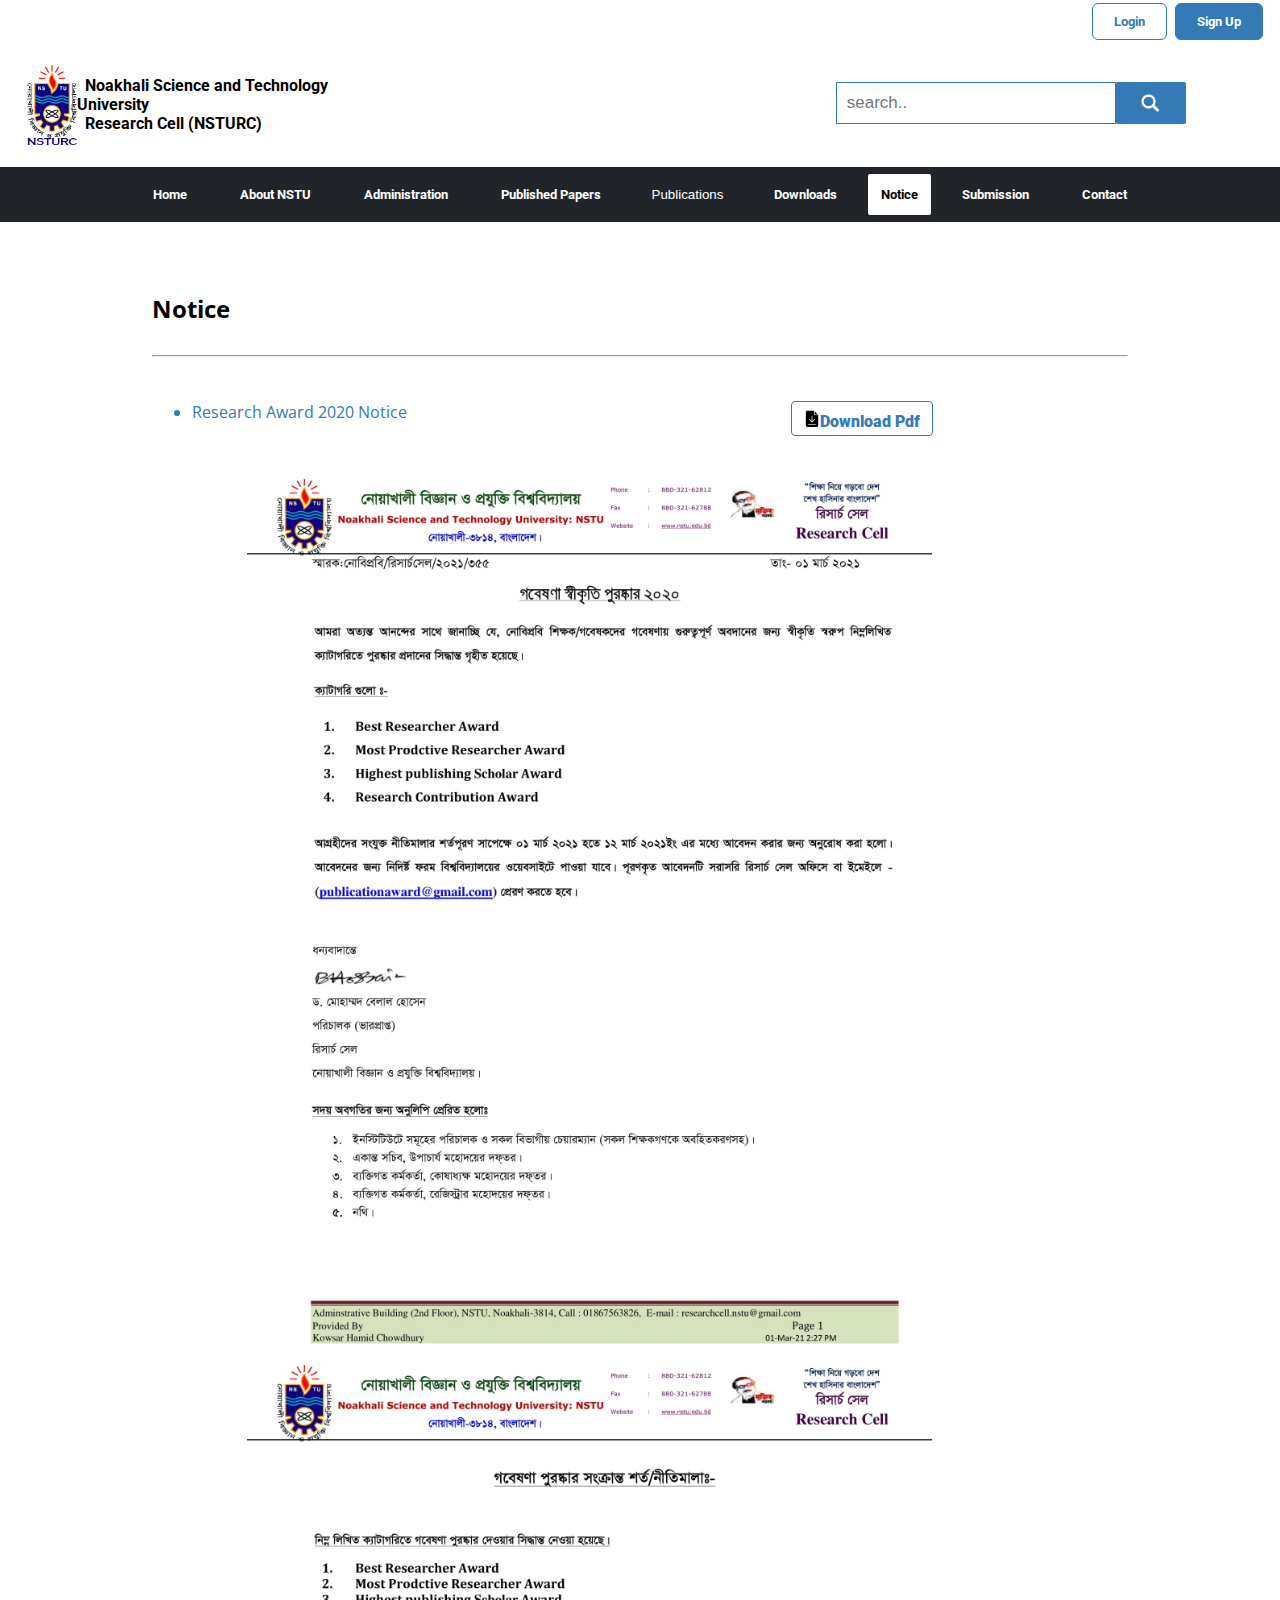
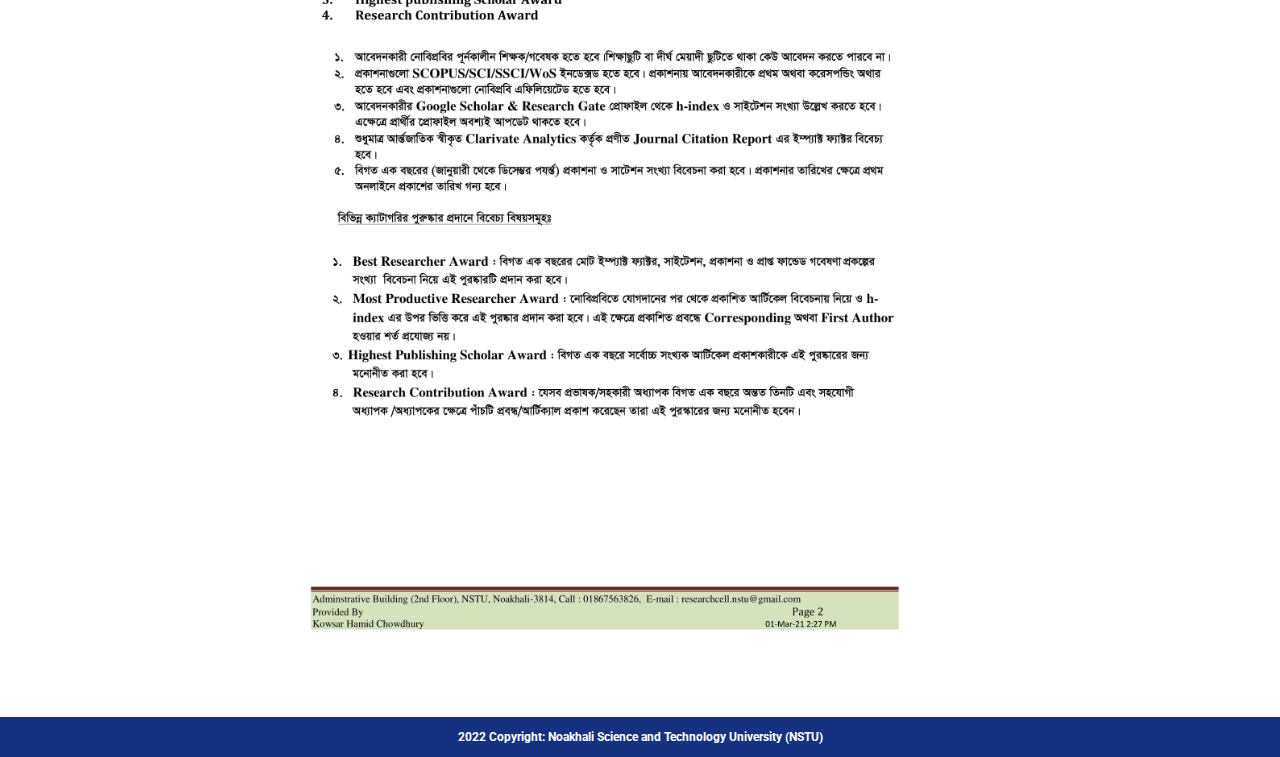
<file: pages/notice.html>
<html lang="en">
    <head>
        <title>NSTURC | Notice</title>
        <meta name="viewport" content="width=100%">
        <link rel="stylesheet" href="../css/header.css">
        <link rel="stylesheet" href="../css/footer.css">
        <link rel="stylesheet" href="../css/about.css">
        <link href="https://fonts.googleapis.com/css2?family=Roboto:wght@100&display=swap" rel="stylesheet">
        <link href="https://fonts.googleapis.com/css2?family=Open+Sans:wght@300&display=swap" rel="stylesheet">
        <link rel="icon" type="../image/png" sizes="32x32" href="images\favicon/favicon-32x32.png">
        <link rel="icon" type="../image/png" sizes="16x16" href="images\favicon/favicon-16x16.png">
        <link rel="manifest" href="../images\favicon/site.webmanifest">

    </head>
    <body>
        <header>
            <div class="login-page">
                <a href="../pages/login.html" target="_blank" class="button one">Login</a> <a href="../pages/signup.html" target="_blank" class="button two">Sign Up</a>
            </div>
            <div>
                <table class="table1">
                    <tr>
                        <td>
                            <div class="container">
                            <div class="col-md-6 d-flex align-items-center">
                                <a href="https://nstu.edu.bd/"><img src="../images/nstu_logo.png" alt="NSTU Logo" height="80px"></a>
                                <h3 class="uni-name">&nbsp; Noakhali Science and Technology University<br>&nbsp; Research Cell (NSTURC)</h3>
                            </div>
                            </div>
                        </td>
                        <td>&nbsp;</td>
                        <td>
                            <div class="search-container">
                        <form class="example"style="margin:auto;max-width:350px">
                        <input type="text" placeholder="search.." name="search">
                            <button><a href="../pages/search.html"> <img src="../images/icon-1.png" height="20px"> </a></button>
                        </form>
                    </div>
                        </td>
                    </tr>
                </table>
            </div>
            <div class="menu">
            <div class="topnav">
                 <a href="../index.html">Home</a></li>
                 <a href="../pages/about.html">About NSTU</a>
                 <a href="../pages/faculties.html">Administration</a>
                 <!--<div class="dropdown">
                    <button class="dropbtn">Projects</button>
                    <div class="dropdown-content">
                    <a href="pages/cproject.html">Completed Projects</a>
                    <a href="pages/oproject.html">Ongoing Projects</a>
                    </div>
                 </div>-->

                 <a href="../pages/ppapers.html">Published Papers</a>
                 <div class="dropdown">
                     <button class="dropbtn">Publications</button>
                    <div class="dropdown-content">
                    <a href="../pages/journal.html">Journal(s)</a>
                    <a href="../pages/abstract.html">Book of Abstract</a>
                    <a href="../pages/author.html">Author(s)</a>
                    </div>
                 </div>
                 <a href="../pages/download.html">Downloads</a>
                 <a class="active" href="../pages/notice.html">Notice</a>
                 <a href="../pages/submission.html">Submission</a>
                 <a href="../pages/contact.html">Contact</a>
            </div>
        </div>
        </header>
        <main>
         <div class=" center">
        <h2>Notice</h2>
  <hr>
  <div class="text-justify">
      <div class="dpadd">
          <ul>
              <li>Research Award 2020 Notice
              <a href="../docs/Research Award Notice.pdf" download>
              <img src="../images/file.png" height="21"><b>Download Pdf</b> </a></li>
          </ul>
      </div>
  </div>
  <div class="div-img-11">
      <img src="../images/notice/Research Award Notice-1.jpg" alt="n-1" width="80%">
      <img src="../images/notice/Research Award Notice-2.jpg" alt="n-1" width="80%">
  </div>
  </div>


        </main>

        <footer>
            <div class="footer-end">
                <p>2022 Copyright: Noakhali Science and Technology University (NSTU)</p>
            </div>
        </footer>

</body>

</html>
</file>
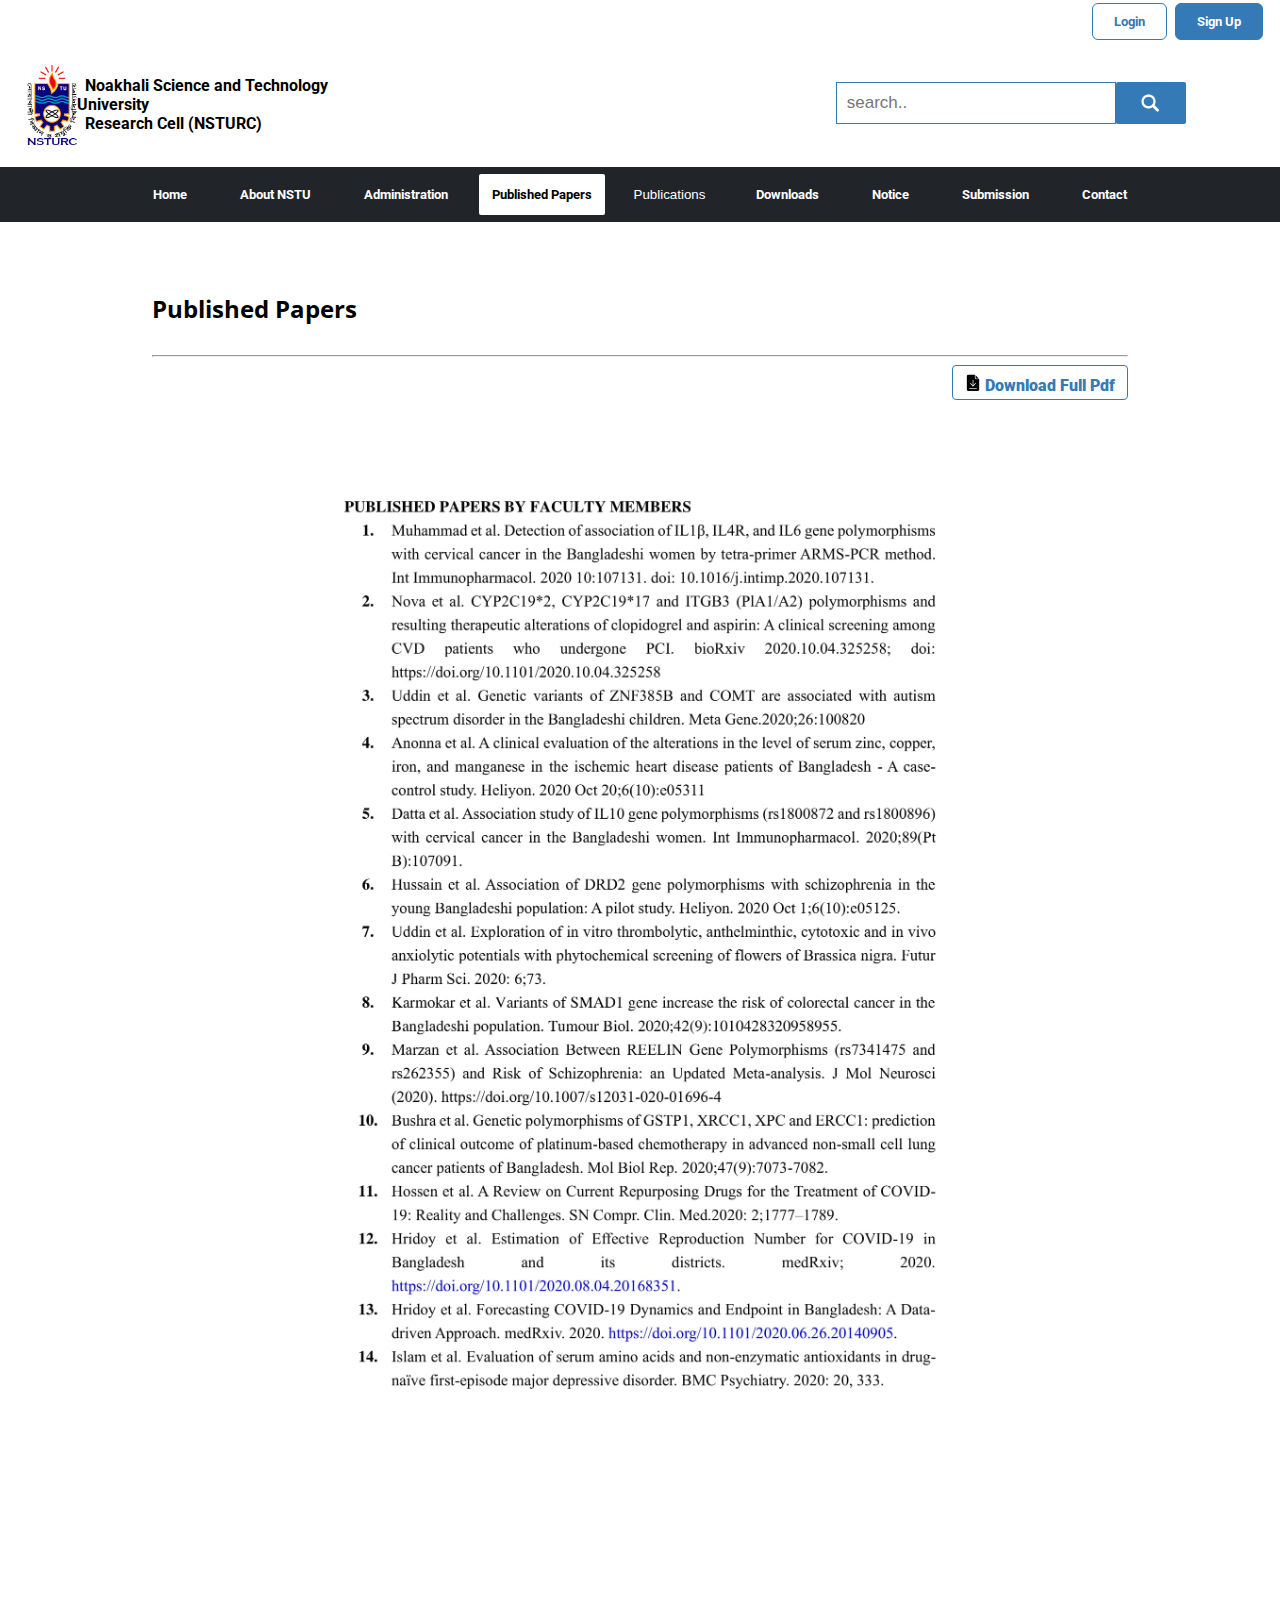
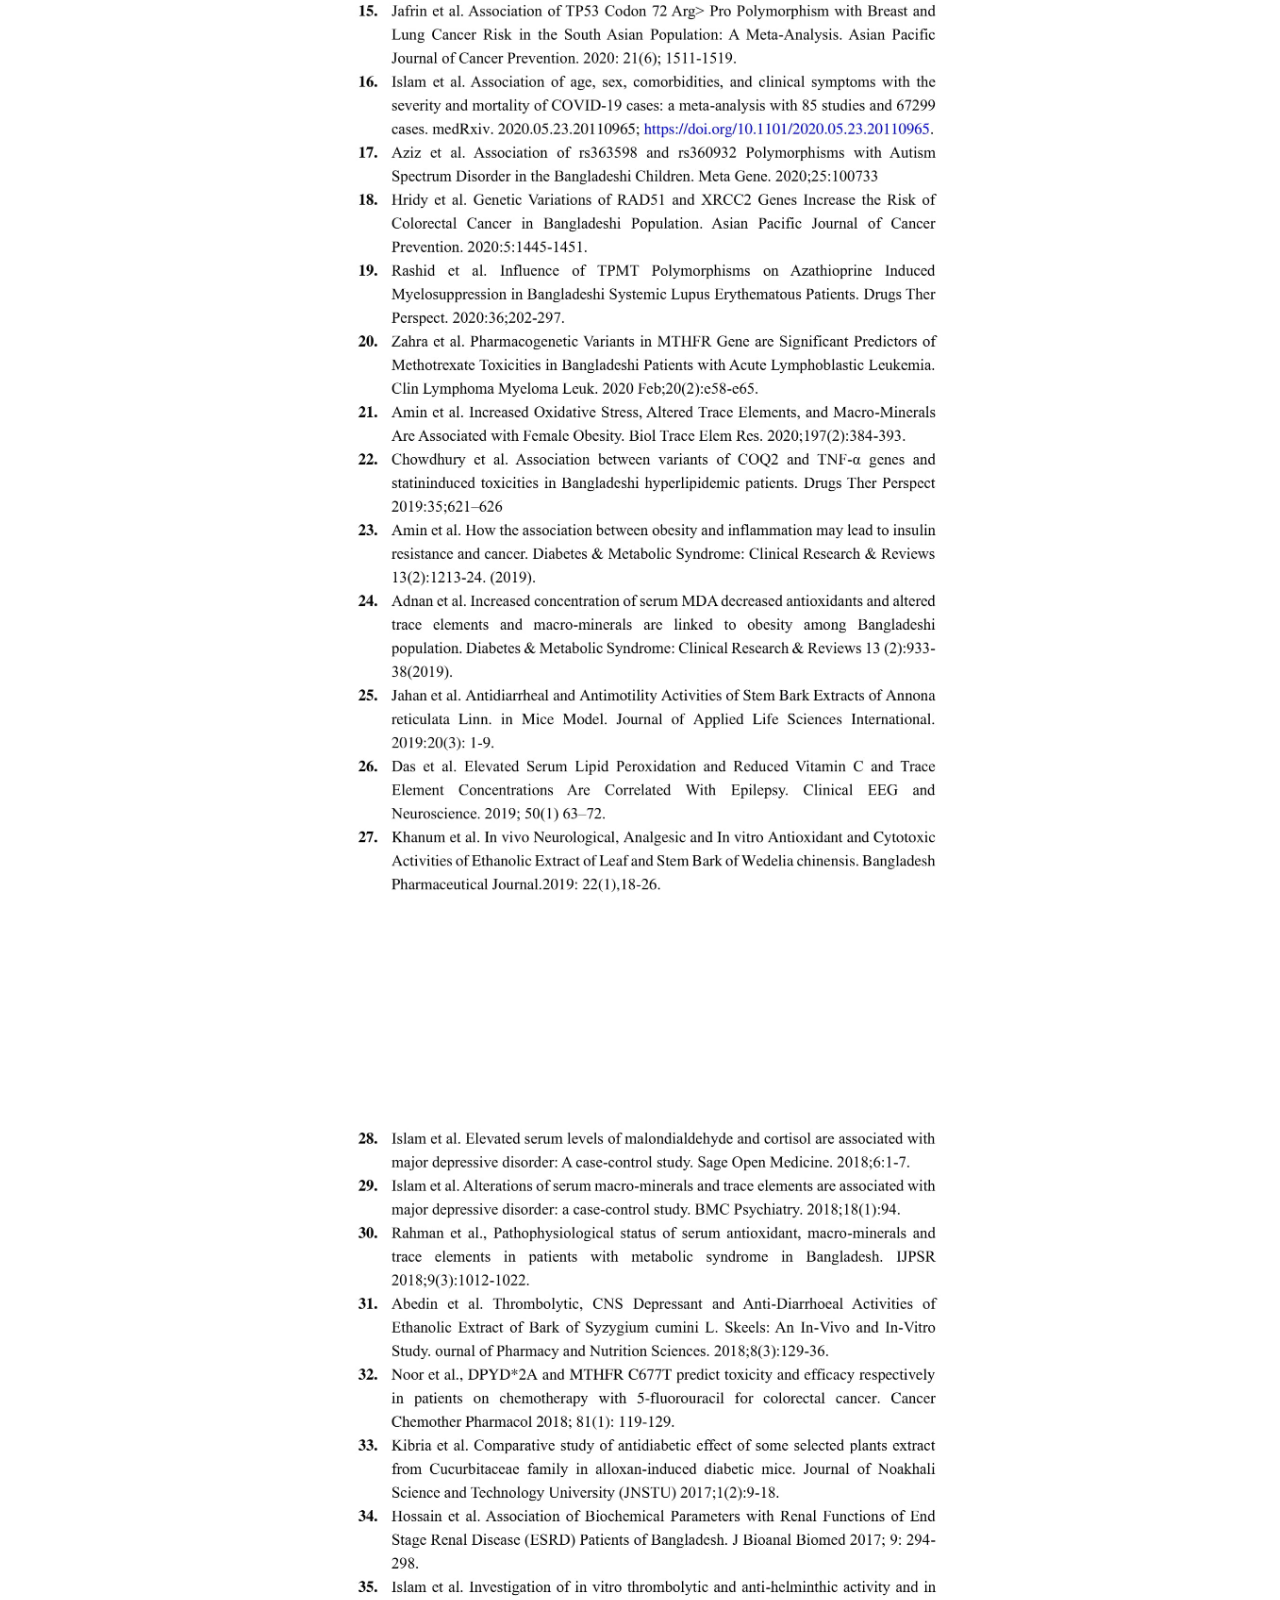
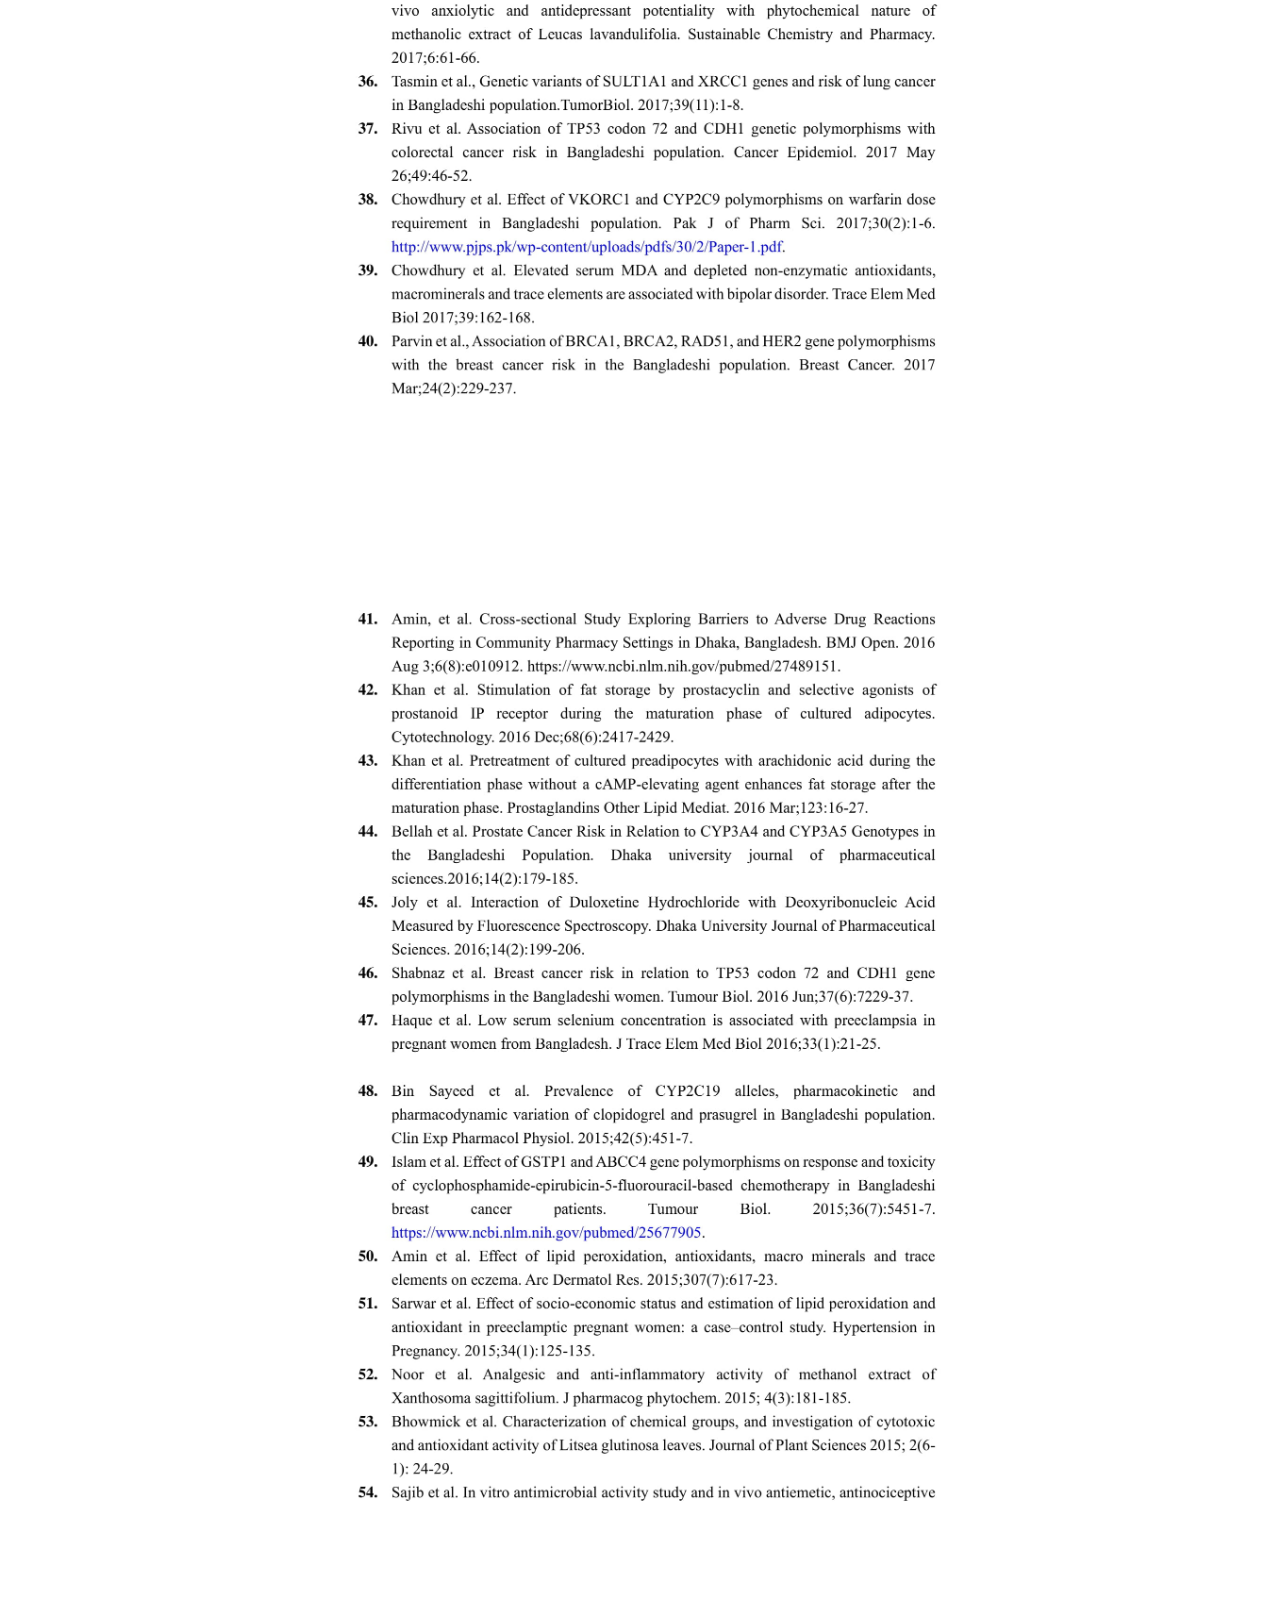
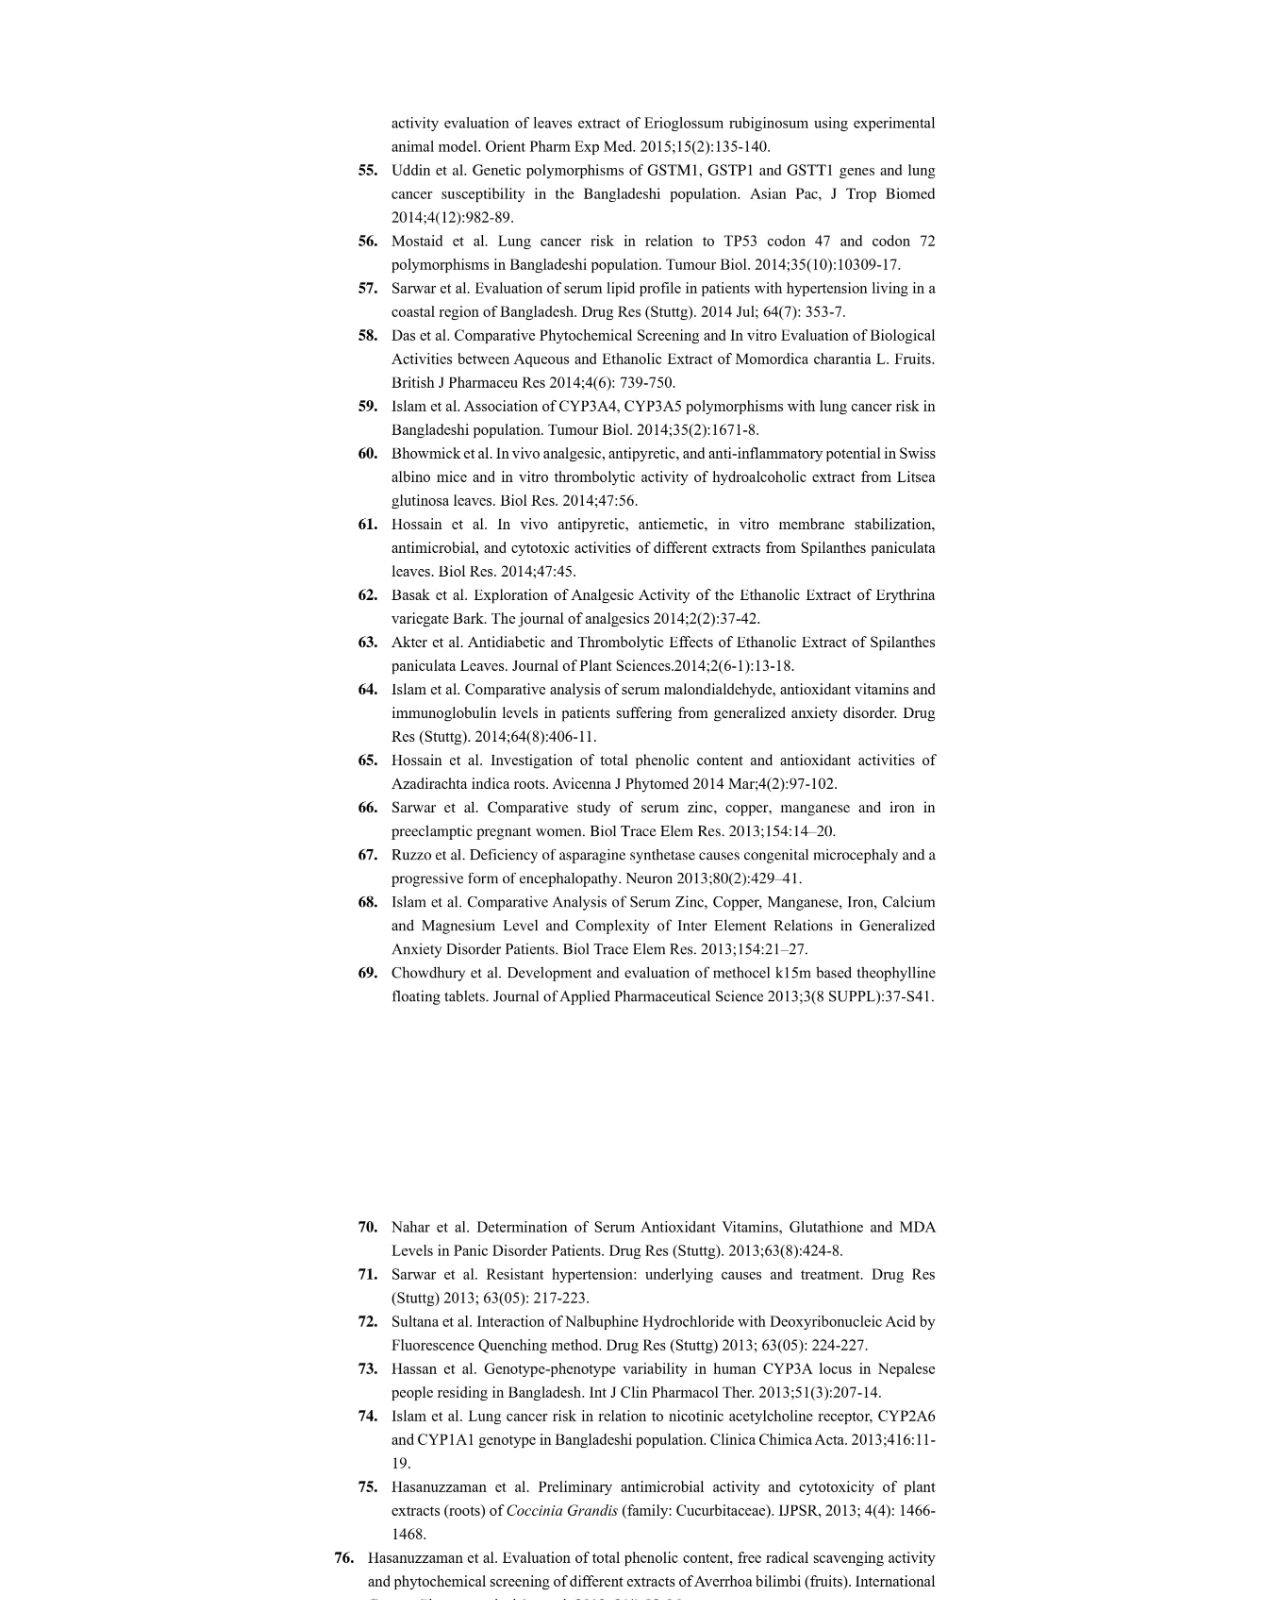
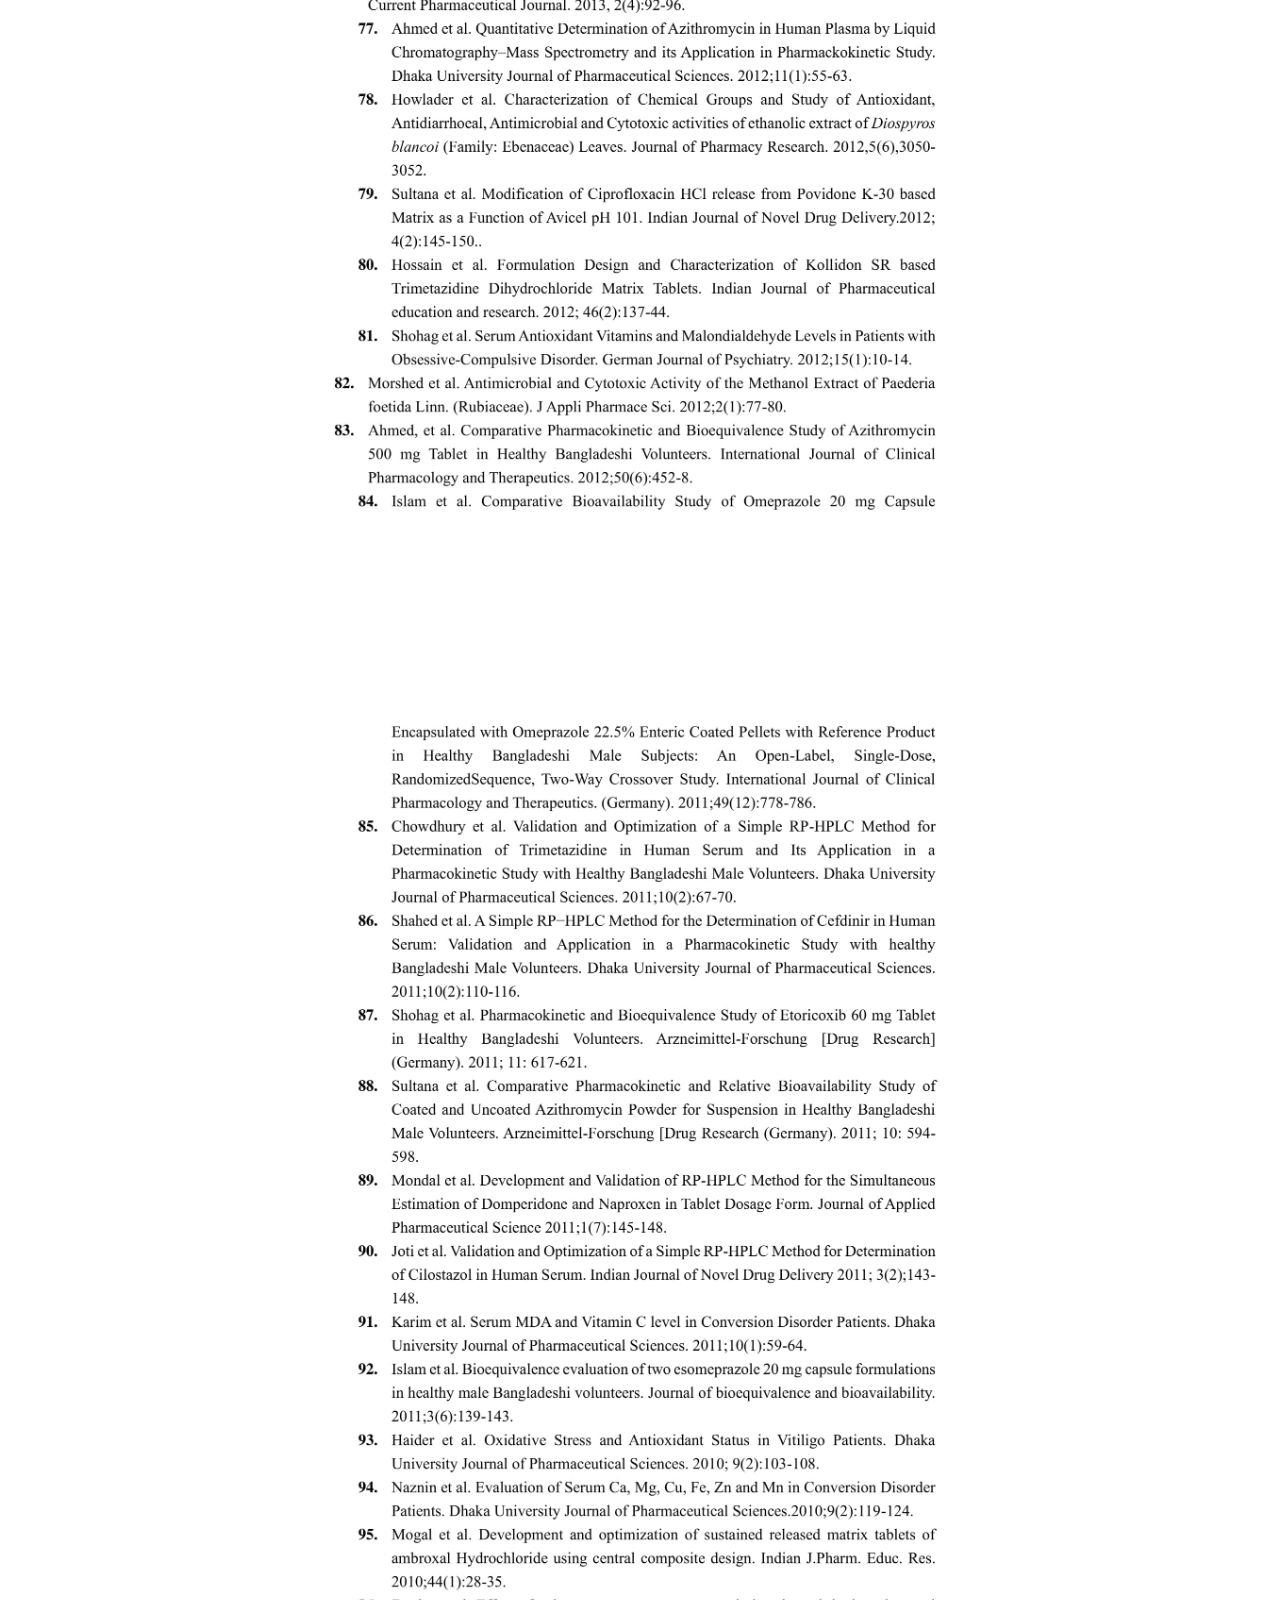
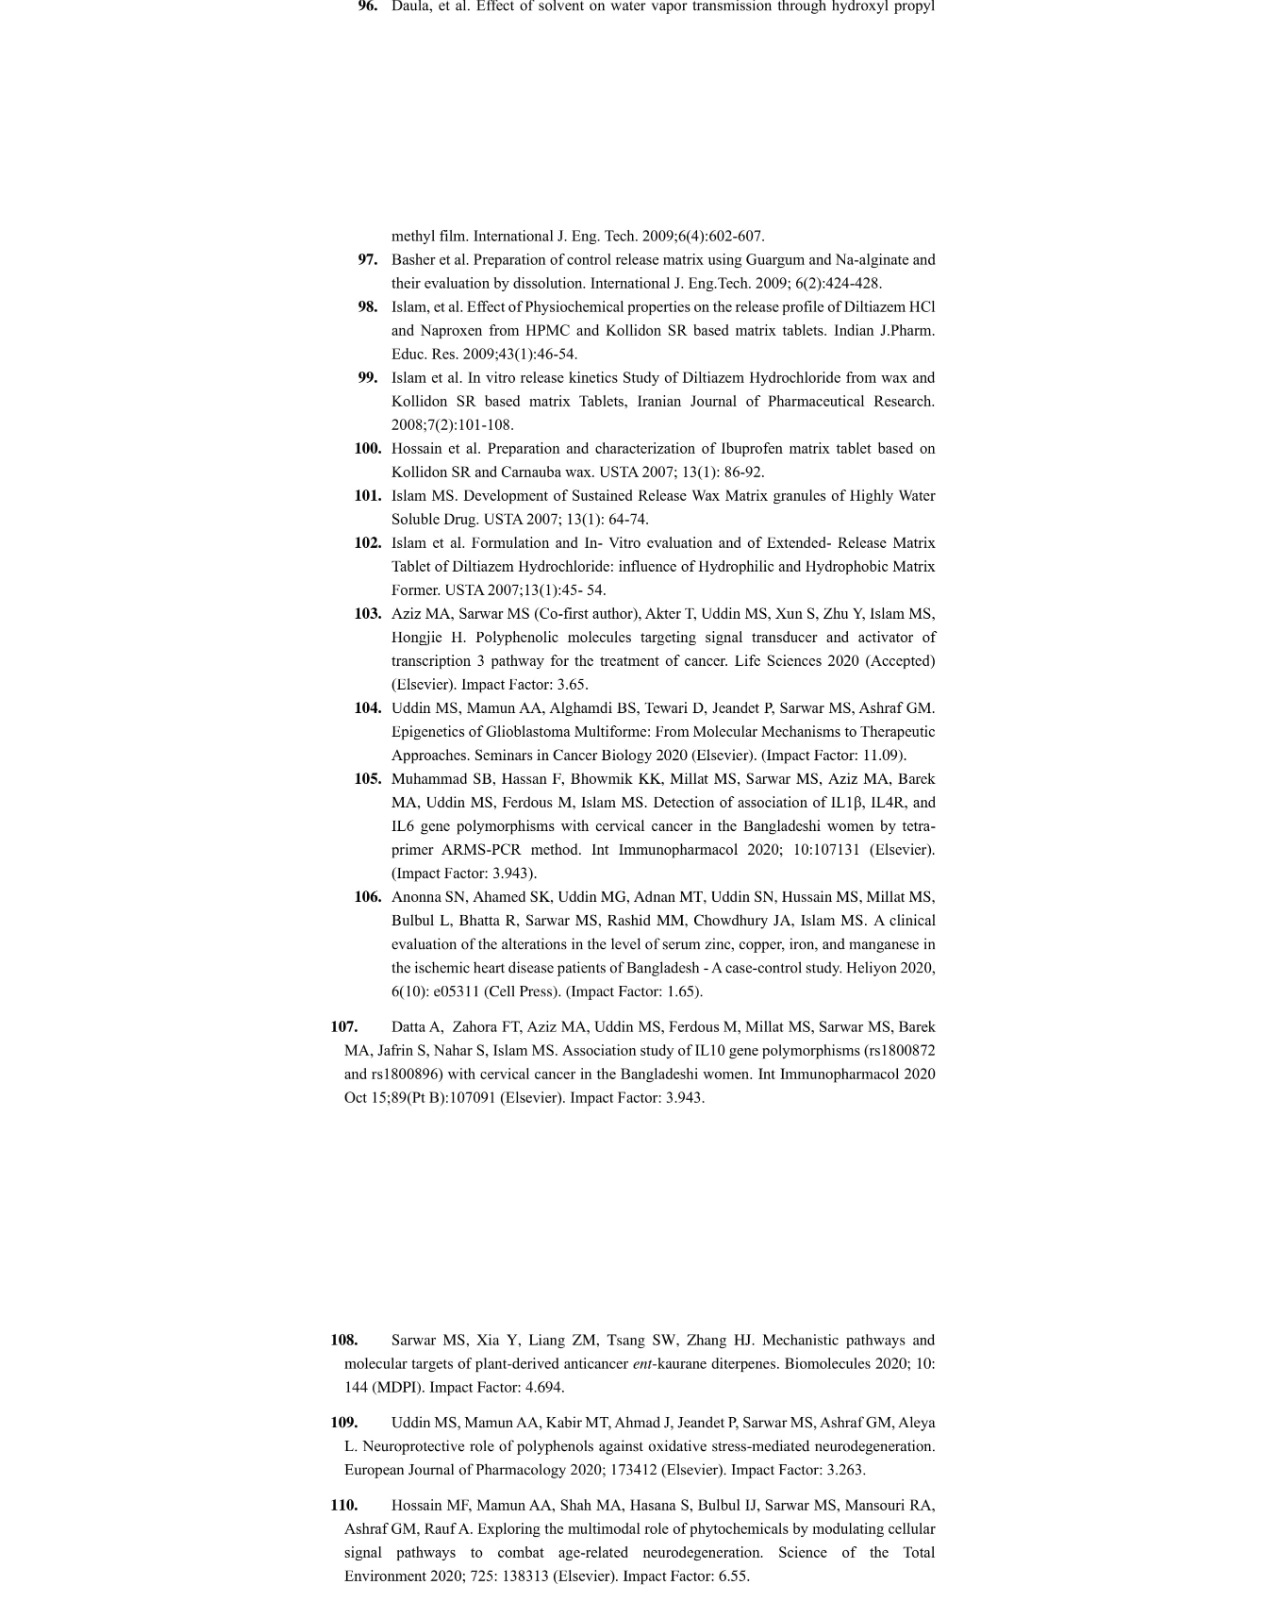
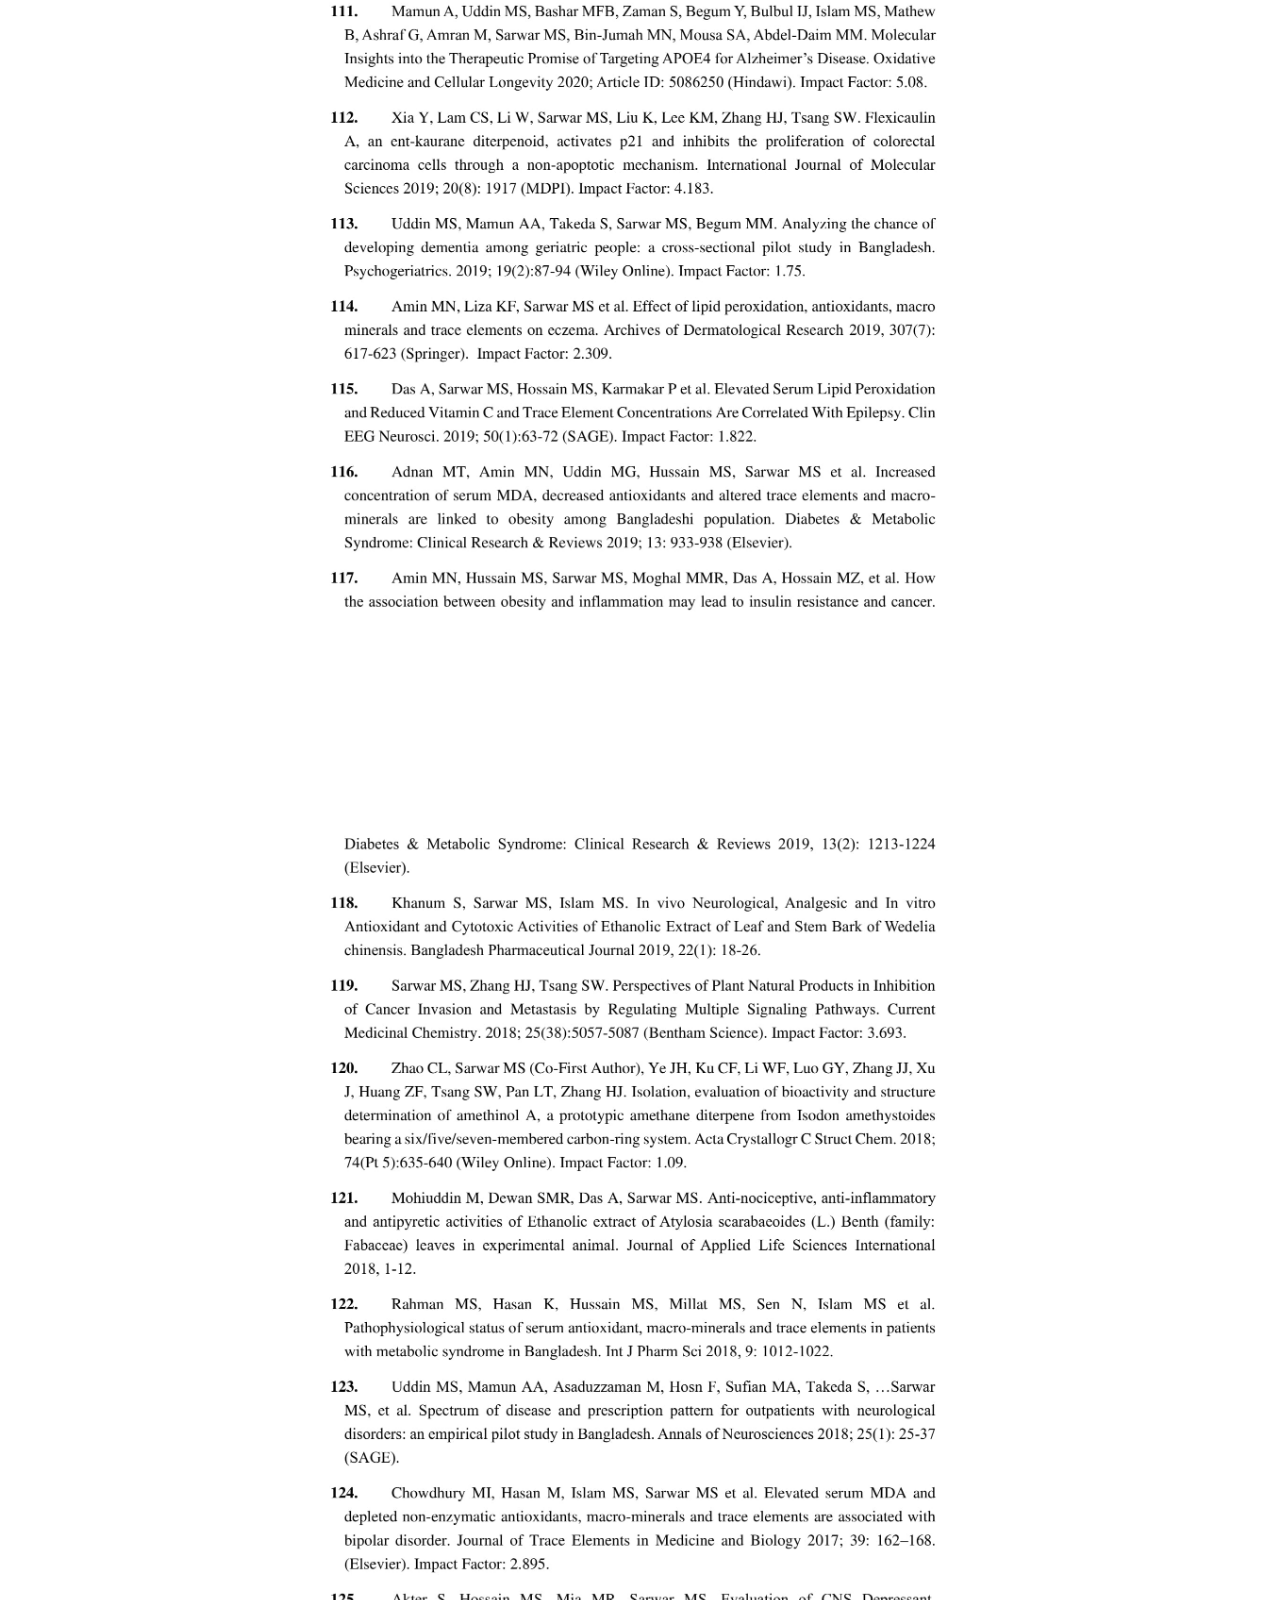
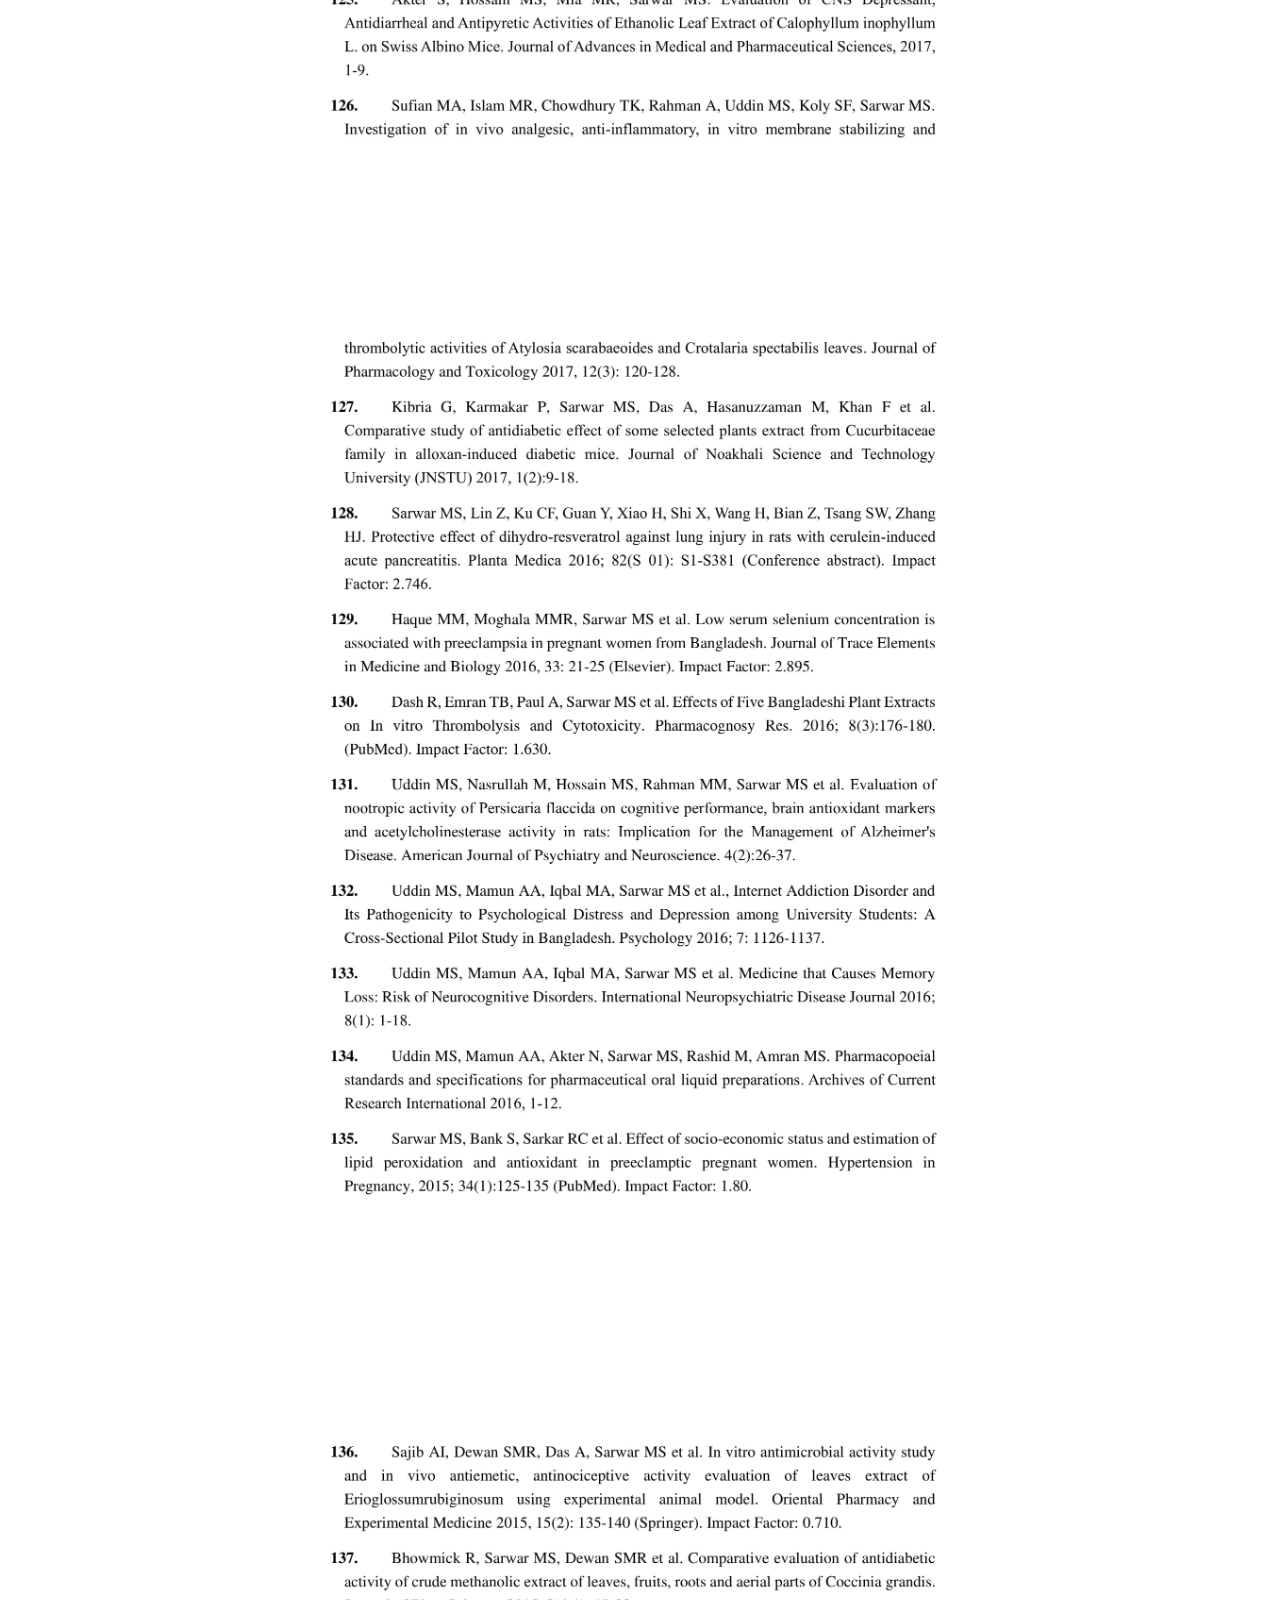
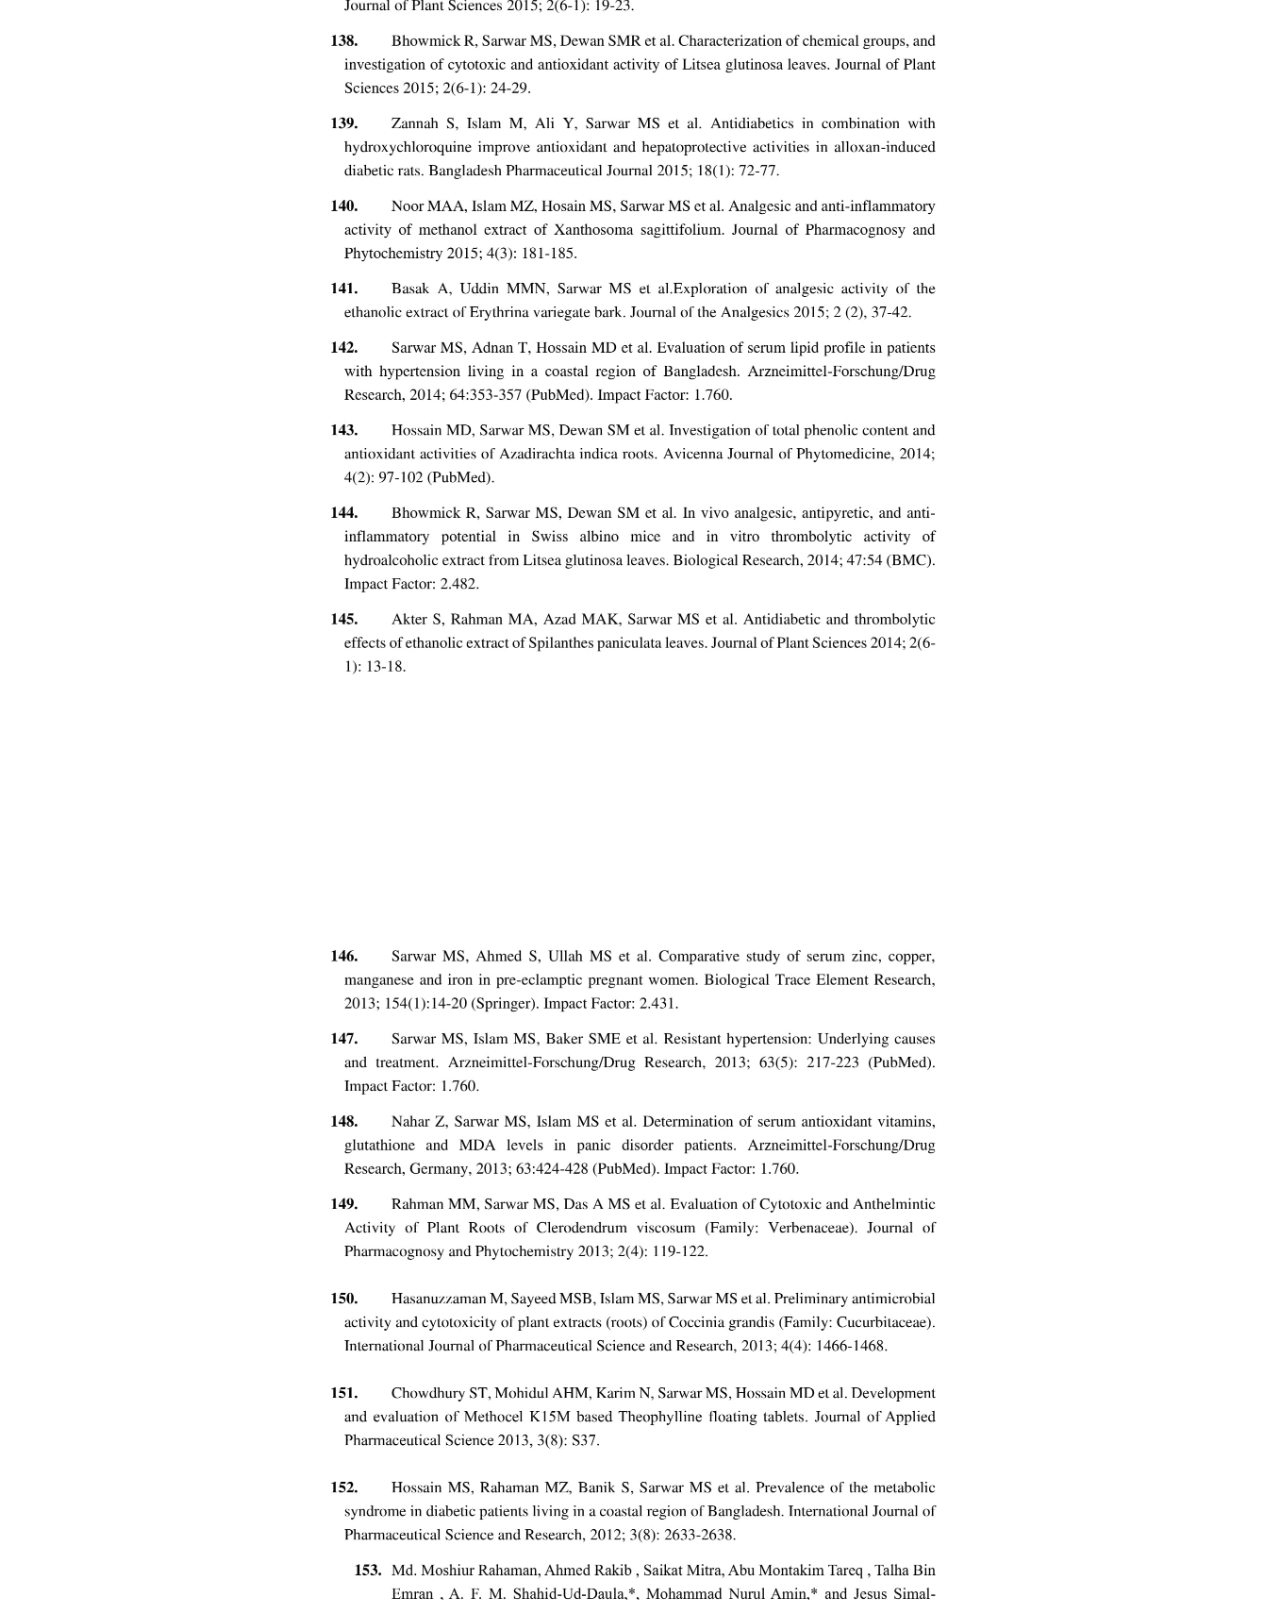
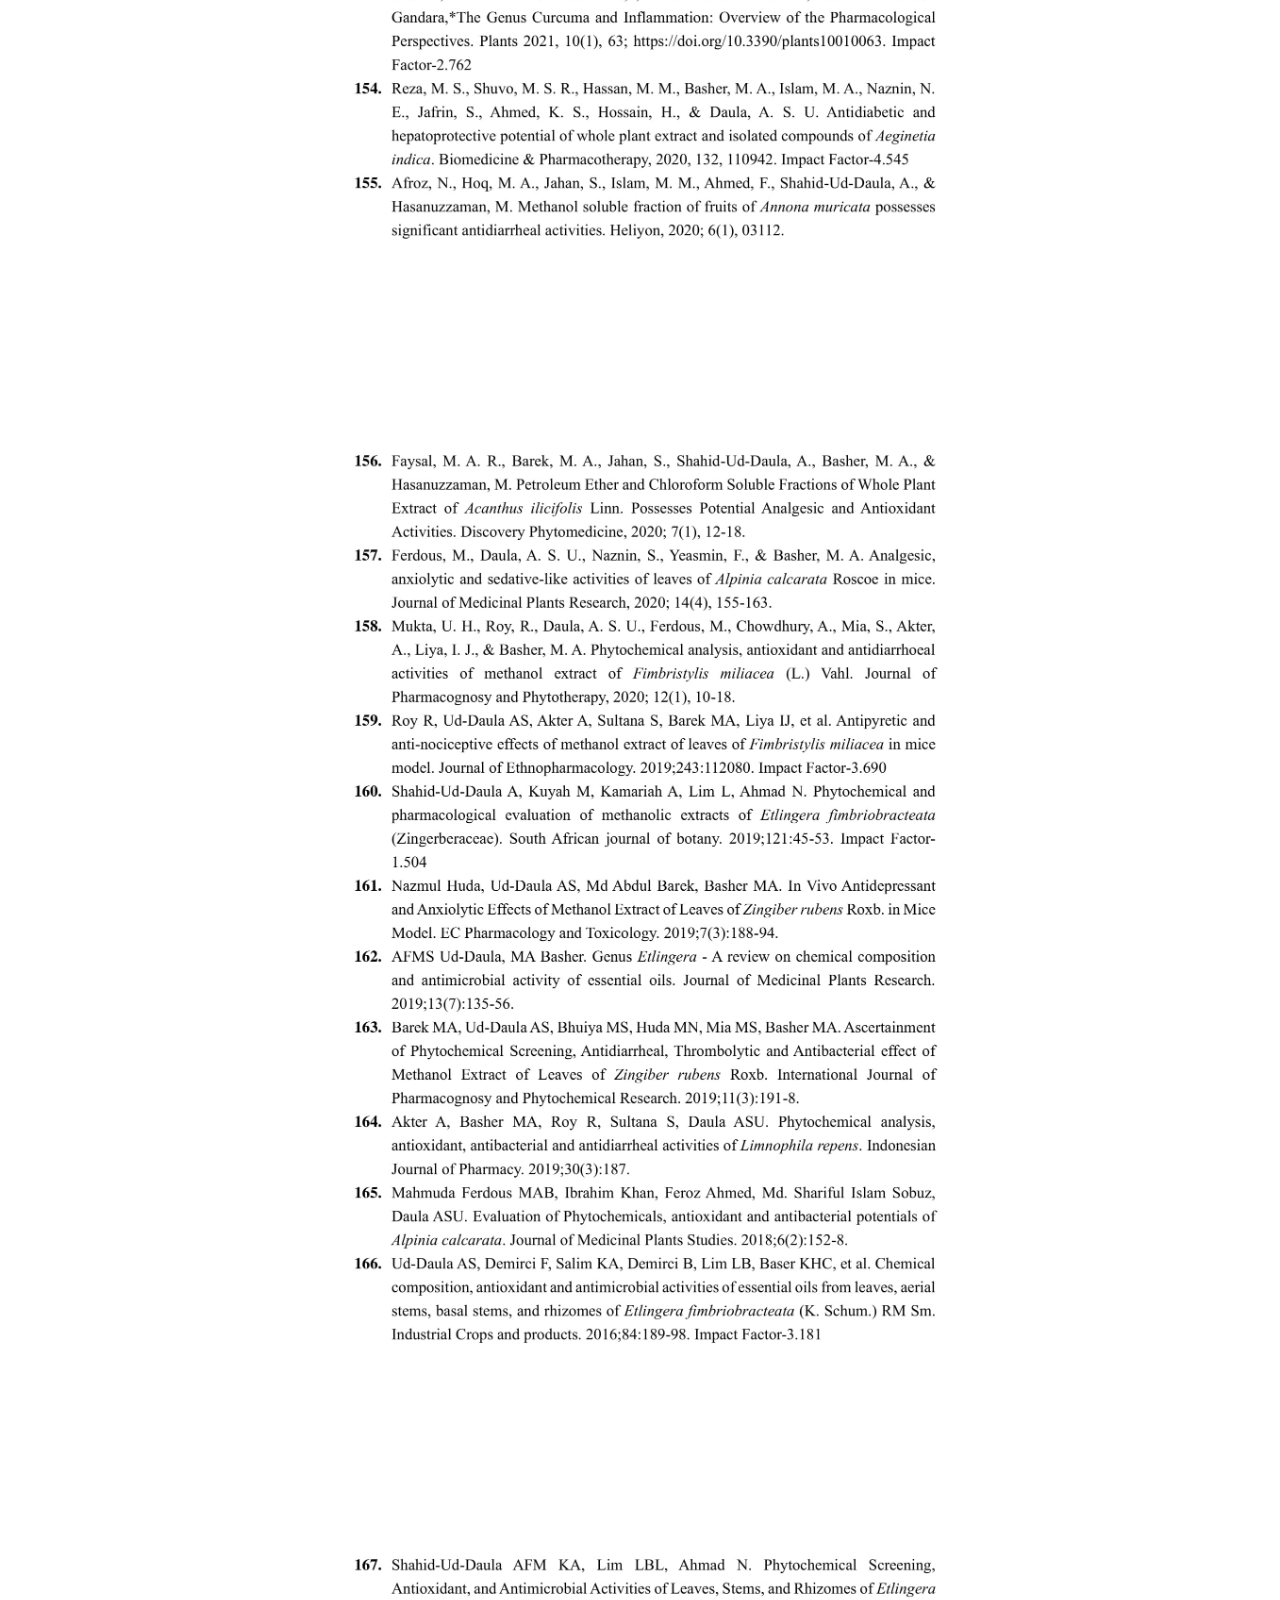
<file: pages/ppapers.html>
<html lang="en">
    <head>
        <title>NSTURC | Published Papers</title>
        <meta name="viewport" content="width=100%">
        <link rel="stylesheet" href="../css/header.css">
        <link rel="stylesheet" href="../css/footer.css">
        <link rel="stylesheet" href="../css/about.css">
        <link href="https://fonts.googleapis.com/css2?family=Roboto:wght@100&display=swap" rel="stylesheet">
        <link href="https://fonts.googleapis.com/css2?family=Open+Sans:wght@300&display=swap" rel="stylesheet">
        <link rel="icon" type="../image/png" sizes="32x32" href="images\favicon/favicon-32x32.png">
        <link rel="icon" type="../image/png" sizes="16x16" href="images\favicon/favicon-16x16.png">
        <link rel="manifest" href="../images\favicon/site.webmanifest">

    </head>
    <body>
        <header>
            <div class="login-page">
                <a href="../pages/login.html" target="_blank" class="button one">Login</a> <a href="../pages/signup.html" target="_blank" class="button two">Sign Up</a>
            </div>
            <div>
                <table class="table1">
                    <tr>
                        <td>
                            <div class="container">
                            <div class="col-md-6 d-flex align-items-center">
                                <a href="https://nstu.edu.bd/"><img src="../images/nstu_logo.png" alt="NSTU Logo" height="80px"></a>
                                <h3 class="uni-name">&nbsp; Noakhali Science and Technology University<br>&nbsp; Research Cell (NSTURC)</h3>
                            </div>
                            </div>
                        </td>
                        <td>&nbsp;</td>
                        <td>
                            <div class="search-container">
                        <form class="example"style="margin:auto;max-width:350px">
                        <input type="text" placeholder="search.." name="search">
                            <button><a href="../pages/search.html"> <img src="../images/icon-1.png" height="20px"> </a></button>
                        </form>
                    </div>
                        </td>
                    </tr>
                </table>
            </div>
            <div class="menu">
            <div class="topnav">
                 <a href="../index.html">Home</a></li>
                 <a href="../pages/about.html">About NSTU</a>
                 <a href="../pages/faculties.html">Administration</a>
                 <!--<div class="dropdown">
                    <button class="dropbtn">Projects</button>
                    <div class="dropdown-content">
                    <a href="pages/cproject.html">Completed Projects</a>
                    <a href="pages/oproject.html">Ongoing Projects</a>
                    </div>
                 </div>-->

                 <a class="active" href="../pages/ppapers.html">Published Papers</a>
                 <div class="dropdown">
                     <button class="dropbtn">Publications</button>
                    <div class="dropdown-content">
                    <a href="../pages/journal.html">Journal(s)</a>
                    <a href="../pages/abstract.html">Book of Abstract</a>
                    <a href="../pages/author.html">Author(s)</a>
                    </div>
                 </div>
                 <a href="../pages/download.html">Downloads</a>
                 <a href="../pages/notice.html">Notice</a>
                 <a href="../pages/submission.html">Submission</a>
                 <a href="../pages/contact.html">Contact</a>
            </div>
        </div>
        </header>
        <main>
         <div class=" center">
        <h2>Published Papers</h2>
        <hr>
        <div class="dlink">
            <a href="../docs/published_papers.pdf" download><img src="../images/file.png" height="21"> <b>Download Full Pdf</b> </a>
        </div>
            <div class="ppapers">
               <img src="../images/ppapers/published_papers-01.jpg" style="width:100%;">
        <img src="../images/ppapers/published_papers-02.jpg" style="width:100%;">
        <img src="../images/ppapers/published_papers-03.jpg" style="width:100%;">
        <img src="../images/ppapers/published_papers-04.jpg" style="width:100%;">
        <img src="../images/ppapers/published_papers-05.jpg" style="width:100%;">
        <img src="../images/ppapers/published_papers-06.jpg" style="width:100%;">
        <img src="../images/ppapers/published_papers-07.jpg" style="width:100%;">
        <img src="../images/ppapers/published_papers-08.jpg" style="width:100%;">
        <img src="../images/ppapers/published_papers-09.jpg" style="width:100%;">
        <img src="../images/ppapers/published_papers-10.jpg" style="width:100%;">
        <img src="../images/ppapers/published_papers-11.jpg" style="width:100%;">
        <img src="../images/ppapers/published_papers-12.jpg" style="width:100%;">
        <img src="../images/ppapers/published_papers-13.jpg" style="width:100%;">
        <img src="../images/ppapers/published_papers-14.jpg" style="width:100%;">
        <img src="../images/ppapers/published_papers-15.jpg" style="width:100%;">
        <img src="../images/ppapers/published_papers-16.jpg" style="width:100%;">
        <img src="../images/ppapers/published_papers-17.jpg" style="width:100%;">
        <img src="../images/ppapers/published_papers-18.jpg" style="width:100%;">
        <img src="../images/ppapers/published_papers-19.jpg" style="width:100%;">
        <img src="../images/ppapers/published_papers-20.jpg" style="width:100%;">
        <img src="../images/ppapers/published_papers-21.jpg" style="width:100%;">
        <img src="../images/ppapers/published_papers-22.jpg" style="width:100%;">
        <img src="../images/ppapers/published_papers-23.jpg" style="width:100%;">
        <img src="../images/ppapers/published_papers-24.jpg" style="width:100%;">
        <img src="../images/ppapers/published_papers-25.jpg" style="width:100%;">
        <img src="../images/ppapers/published_papers-26.jpg" style="width:100%;">
        <img src="../images/ppapers/published_papers-27.jpg" style="width:100%;">

</div>
       </div>
        </main>

        <footer>
            <div class="footer-end">
                <p>2022 Copyright: Noakhali Science and Technology University (NSTU)</p>
            </div>
        </footer>

</body>

</html>
</file>
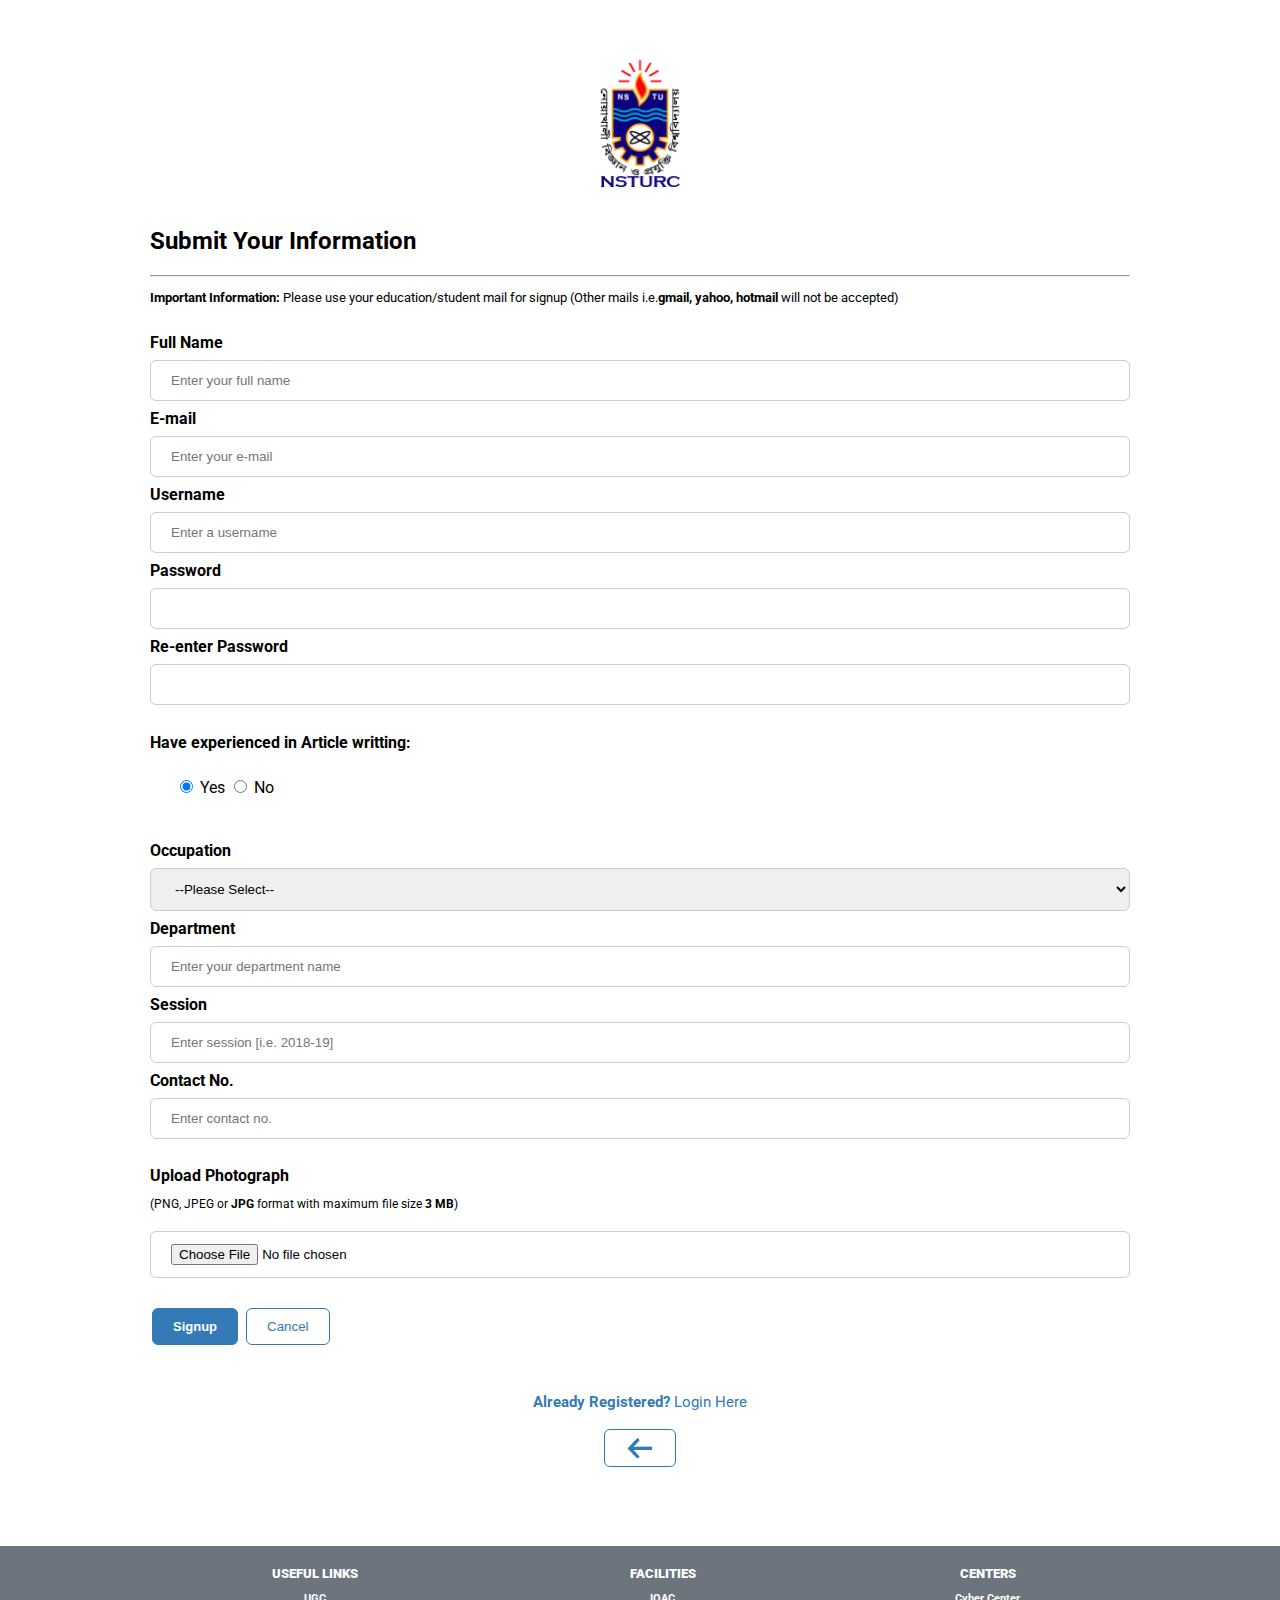
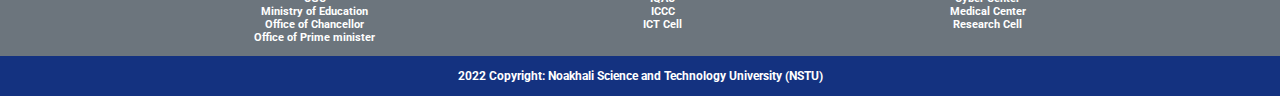
<file: pages/signup.html>
<html>
    <header>
        <title>NSTURC | Signup</title>

        <link rel="stylesheet" type="text/css" href="../css/signup.css">
        <link rel="stylesheet" type="text/css" href="../css/footer.css">
        <link href="https://fonts.googleapis.com/css2?family=Roboto:wght@100&display=swap" rel="stylesheet">
        <link rel="icon" sizes="32x32" href="../images\favicon/favicon-32x32.png">
        <link rel="icon" sizes="16x16" href="../images\favicon/favicon-16x16.png">
        <link rel="manifest" href="../images/favicon/site.webmanifest">
    </header>
    <body>

        <form  method="post" width="980px";>
         <div class="imgcontainer">
        <img src="../images/nstu_logo.png" class="logo" alt="NSTU">
    </div>
    <h2>Submit Your Information</h2><hr>
        <p class="particle">
            <b>Important Information:</b> Please use your education/student mail for signup (Other mails i.e.<b>gmail, yahoo, hotmail</b> will not be accepted)
        </p>
    <div class="container">
                 <label><b>Full Name</b></label>
                 <input type="text" placeholder="Enter your full name" name="uname" required>
                 <br>
                 <label><b>E-mail</b></label>
                 <input type="text" placeholder="Enter your e-mail" name="email" required>
                 <br>
                 <label><b>Username</b></label>
                 <input type="text" placeholder="Enter a username" name="uname" required>
                 <br>
                 <label><b>Password</b></label>
                 <input type="password" placeholder="" name="psw" required>
                 <br>
                 <label><b>Re-enter Password</b></label>
                 <input type="password" placeholder="" name="psw" required>
                 <br>
                 <div class="ratio">
                 <label><b>Have experienced in Article writting: </b></label>
                 <div class="tab">
                 <input type="radio" name="affirmative" value="yes" checked> Yes </input>
                 <input type="radio" name="affirmative" value="no" > No </input>
                 </div>
                 </div>
                 <br>
                 <label><b>Occupation</b></label>
                 <select name="whoru" required="1" class="form-control">
                 <option value="" selected="">--Please Select--</option>
                        <option value="Academician">Faculty Member</option>
                        <option value="Independant Researcher">Independant Researcher</option>
                        <option value="Post Graduate Student">Post Graduate Student</option>
                        <option value="Under Graduate Student">Under Graduate Student</option>
                 </select>
                 <br>
                 <label><b>Department</b></label>
                 <input type="text" placeholder="Enter your department name" name="dname" required>
                 <br>
                 <label><b>Session</b></label>
                 <input type="text" placeholder="Enter session [i.e. 2018-19]" name="uname">
                 <br>
                 <label><b>Contact No.</b></label>
                 <input type="text" placeholder="Enter contact no." name="cno" required>
                 <br>
                 <br>
                 <label><b>Upload Photograph</b><p class="sec"> (PNG, JPEG</b>  or <b>JPG</b> format with maximum file size <b>3 MB</b>)
        </p></label>
                 <input id="file" name="file" type="file" class="form-control" required="" accept=".doc,.docx,.rtf,.pdf">
                 <br> <br>
                 <button type="submit" class="button two">Signup</button>
                <button><a href="../index.html" class="button oone">Cancel</a></button>
    </div>
    <div class="cont-two">
        <p class="sign">
        <a href="login.html" target="_self"><b>Already Registered?</b> Login Here</a>
        </p>
        <a href="../index.html" class="button one"><img src="../images/icon-back.png" height="28" alt=""/></a>
    </div>
</form>

<footer>
            <div class="footer-top">
        <div class="box design">
              <h2 class="box-txt">Useful Links</h2>
              <ul class="box-list">
                     <li><a href="http://www.ugc.gov.bd/en">UGC</a></li>
                     <li><a href="http://www.moedu.gov.bd/">Ministry of Education</a></li>
                     <li><a href="http://www.bangabhaban.gov.bd/">Office of Chancellor</a></li>
                     <li><a href="http://www.pmo.gov.bd/">Office of Prime minister</a></li>
              </ul>
        </div>

        <div class="box webdev">
              <h2 class="box-txt">Facilities</h2>
              <ul class="box-list">
                      <li><a href="#">IQAC</a></li>
                      <li><a href="#">ICCC</a></li>
                      <li><a href="#">ICT Cell</a></li>
              </ul>
        </div>

        <div class="box market">
              <h2 class="box-txt">Centers</h2>
              <ul class="box-list">
                      <li><a href="#">Cyber Center</a></li>
                      <li><a href="#">Medical Center</a></li>
                      <li><a href="#">Research Cell</a></li>
              </ul>
        </div>
        </div>
            <div class="footer-end">
                <p>2022 Copyright: Noakhali Science and Technology University (NSTU)</p>
            </div>
        </footer>

    </body>
</html>
</file>
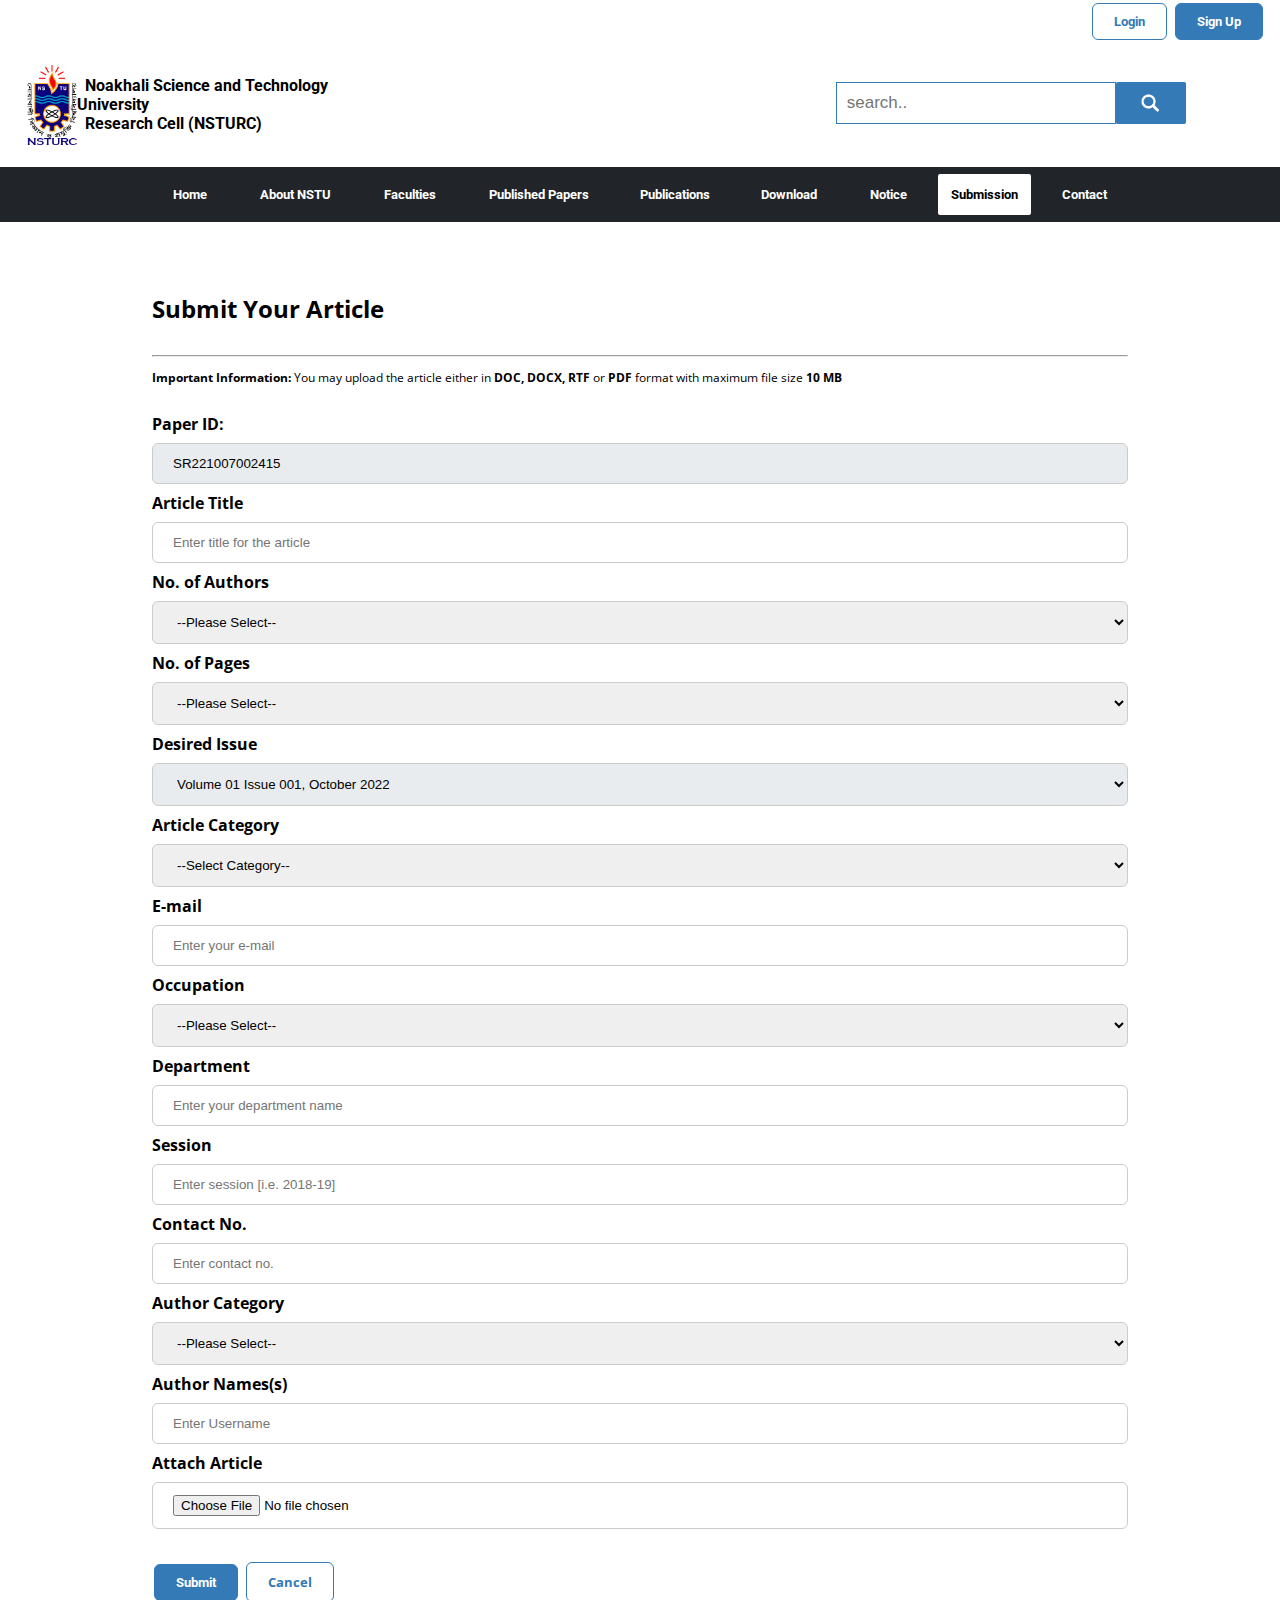
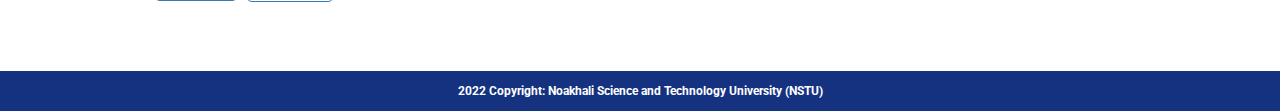
<file: pages/submission.html>
<html lang="en">
    <head>
        <title>NSTURC | Submission</title>
        <meta name="viewport" content="width=100%">
        <link rel="stylesheet" href="../css/header.css">
        <link rel="stylesheet" href="../css/footer.css">
        <link rel="stylesheet" href="../css/submission.css">
        <link rel="stylesheet" href="../css/about.css">
        <link href="https://fonts.googleapis.com/css2?family=Roboto:wght@100&display=swap" rel="stylesheet">
        <link href="https://fonts.googleapis.com/css2?family=Open+Sans:wght@300&display=swap" rel="stylesheet">
        <link rel="icon" type="../image/png" sizes="32x32" href="images\favicon/favicon-32x32.png">
        <link rel="icon" type="../image/png" sizes="16x16" href="images\favicon/favicon-16x16.png">
        <link rel="manifest" href="../images\favicon/site.webmanifest">

    </head>
    <body>
        <header>
            <div class="login-page">
                <a href="../pages/login.html" target="_blank" class="button one">Login</a> <a href="../pages/signup.html" target="_blank" class="button two">Sign Up</a>
            </div>
            <div>
                <table class="table1">
                    <tr>
                        <td>
                            <div class="container">
                            <div class="col-md-6 d-flex align-items-center">
                                <a href="https://nstu.edu.bd/"><img src="../images/nstu_logo.png" alt="NSTU Logo" height="80px"></a>
                                <h3 class="uni-name">&nbsp; Noakhali Science and Technology University<br>&nbsp; Research Cell (NSTURC)</h3>
                            </div>
                            </div>
                        </td>
                        <td>&nbsp;</td>
                        <td>
                            <div class="search-container">
                        <form class="example"style="margin:auto;max-width:350px">
                        <input type="text" placeholder="search.." name="search">
                            <button><a href="../pages/search.html"> <img src="../images/icon-1.png" height="20px"> </a></button>
                        </form>
                    </div>
                        </td>
                    </tr>
                </table>
            </div>
            <div class="menu">
            <div class="topnav">
                 <a href="../index.html">Home</a></li>
                 <a href="../pages/about.html">About NSTU</a>
                 <a href="../pages/faculties.html">Faculties</a>
                 <!--<div class="dropdown">
                    <button class="dropbtn">Projects</button>
                    <div class="dropdown-content">
                    <a href="pages/cproject.html">Completed Projects</a>
                    <a href="pages/oproject.html">Ongoing Projects</a>
                    </div>
                 </div>-->

                 <a href="../pages/ppapers.html">Published Papers</a>
                 <div class="dropdown">
                     <button class="dropbtn"><b>Publications</b></button>
                    <div class="dropdown-content">
                    <a href="../pages/journal.html">Journal(s)</a>
                    <a href="../pages/abstract.html">Book of Abstract</a>
                    <a href="../pages/author.html">Author(s)</a>
                    </div>
                 </div>
                 <a href="../pages/download.html">Download</a>
                 <a href="../pages/notice.html">Notice</a>
                 <a class="active" href="../pages/submission.html">Submission</a>
                 <a href="../pages/contact.html">Contact</a>
            </div>
        </div>
        </header>
        <main>
         <div class=" center">
        <h2>Submit Your Article</h2><hr>
        <p class="particle">
            <b>Important Information:</b> You may upload the article either in <b>DOC, DOCX, RTF</b>  or <b>PDF</b> format with maximum file size <b>10 MB</b>
        </p>
        <div>
             <form>
                 <label><b>Paper ID:</b></label>
                 <input type="text" class="pid" value="SR221007002415" readonly>
                 <br>
                 <label><b>Article Title</b></label>
                 <input type="text" placeholder="Enter title for the article" name="uname" required>
                 <br>
                 <label><b>No. of Authors</b></label>
                 <select name="numauthors" required="1" class="form-control">
                        <option value="" selected="">--Please Select--</option>
                        <option>01</option>
                        <option>02</option>
                        <option>03</option>
                        <option>04</option>
                        <option>05</option>
                        <option>06</option>
                        <option>07</option>
                        <option>08</option>
                        <option>09</option>
                        <option>10</option>
                 </select>
                 <br>
                 <label><b>No. of Pages</b></label>
                 <select name="numpages" required="1" class="form-control">
                        <option value="" selected="">--Please Select--</option>
                        <option value="10">10</option>
                        <option value="25">25</option>
                        <option value="100">100</option>
                        <option value="200">200</option>
                        <option value="250">250</option>
                 </select>
                 <br>
                 <label><b>Desired Issue</b></label>
                 <select name="edition" required="1" class="form-control pid" readonly="">
                         <option value="Volume 01 Issue 001, October 2022" selected="">Volume 01 Issue 001, October 2022</option>
                 </select>
                 <br>
                 <label><b>Article Category</b></label>
                 <select name="articletype" class="form-control" required="1">
                        <option value="" selected="">--Select Category--</option>
                        <option value="Analysis Study Research Paper">Analysis Study Research Paper</option>
                        <option value="Book Review">Book Review</option>
                        <option value="Case Studies">Case Studies</option>
                        <option value="Comparative Studies">Comparative Studies</option>
                        <option value="Doctoral Thesis">Doctoral Thesis</option>
                        <option value="Experimental Result Paper">Experimental Result Paper</option>
                        <option value="Informative Article">Informative Article</option>
                        <option value="Masters Thesis">Masters Thesis</option>
                        <option value="New Innovation and Idea">New Innovation and Idea</option>
                        <option value="Prototypes and Models">Prototypes and Models</option>
                        <option value="Research Paper">Research Paper</option>
                        <option value="Research Proposals or Synopsis">Research Proposals or Synopsis</option>
                        <option value="Review Papers">Review Papers</option>
                        <option value="Student Project">Student Project</option>
                        <option value="Study Papers">Study Papers</option>
                        <option value="Subjective Paper">Subjective Paper</option>
                        <option value="Survey Paper">Survey Paper</option>
                        <option value="Working Project">Working Project</option>
                </select>
                 <br>
                  <label><b>E-mail</b></label>
                 <input type="text" placeholder="Enter your e-mail" name="email" required>
                 <br>
                 <label><b>Occupation</b></label>
                 <select name="whoru" required="1" class="form-control">
                 <option value="" selected="">--Please Select--</option>
                        <option value="Academician">Faculty Member</option>
                        <option value="Independant Researcher">Independant Researcher</option>
                        <option value="Post Graduate Student">Post Graduate Student</option>
                        <option value="School Student">School Student</option>
                        <option value="Under Graduate Student">Under Graduate Student</option>
                 </select>
                 <br>
                 <label><b>Department</b></label>
                 <input type="text" placeholder="Enter your department name" name="dname" required>
                 <br>
                 <label><b>Session</b></label>
                 <input type="text" placeholder="Enter session [i.e. 2018-19]" name="uname">
                 <br>
                 <label><b>Contact No.</b></label>
                 <input type="text" placeholder="Enter contact no." name="cno" required>
                 <br>
                 <label><b>Author Category</b></label>
                 <select name="category" required="1" class="form-control">
                         <option value="" selected="">--Please Select--</option>
                         <option value="New Author">New Author</option>
                         <option value="Reviewer Panel Member">Reviewer Panel Member</option>
                         <option value="Editorial Board Member">Editorial Board Member</option>
                 </select>
                 <br>
                 <label><b>Author Names(s)</b></label>
                 <input type="text" placeholder="Enter Username" name="uname" required>
                 <br>
                 <label><b>Attach Article</b></label>
                 <input id="file" name="file" type="file" class="form-control" required="" accept=".doc,.docx,.rtf,.pdf">
                 <br> <br>
                 <button type="submit" class="button two">Submit</button>
                 <a href="../index.html" class="button one">Cancel</a>
             </form>
        </div>
        </div>

        </main>

        <footer>
            <div class="footer-end">
                <p>2022 Copyright: Noakhali Science and Technology University (NSTU)</p>
            </div>
        </footer>

</body>

</html>
</file>
<file: css/header.css>
body, html{
    margin: 0px;
    font-family: 'Roboto', sans-serif;

}
html {
    height: 100%;
}
body {
    min-height: 100%;
}
.login-page{
    text-align: right;
    padding-right: 15px;
}

.one{
    background-color: #FFFFFF;
    color: #337ab7;
    padding: 10px 21px;
    text-decoration: none;
    display: inline-block;
    font-size: 13px;
    font-weight: bold;
    margin: 3px 2px;
    border: 1px solid;
    border-radius: 6px;
}
.two{
    background-color: #337ab7;
    color: #ffffff;
    padding: 10px 21px;
    text-decoration: none;
    display: inline-block;
    font-size: 13px;
    font-weight: bold ;
    margin: 3px 2px;
    border: 1px solid #337ab7;
    border-radius: 6px;
}
.button:hover {
    border-color: #FFFFFF;
    background-color: #0b7dda;
    color: #FFFFFF;
}
header{
    padding-bottom: 10px;
}
p.uni-name{
    margin:0px;
    font-size: 16px;
}
.align-items-center {
    align-items: center;
    padding: 10px;
}
.d-flex {
    display: flex;
}
.col-md-6 {
    padding-left: 20px;
    flex: 0 0 auto;
    width: 50%;
}
.table1{
    width: 100%;
}

.search-container {
    text-align: right;
}
form.example input[type=text] {
    padding: 10px;
    font-size: 17px;
    border: 1px solid #337ab7;
    float: left;
    width: 80%;
    background: #ffffff;
}
form.example button {
    float: right;
    width: 20%;
    padding: 10px;
    background: #337ab7;
    color: white;
    font-size: 17px;
    border: 1px solid #337ab7;
    border-left: none;
    border-radius: 2px;
    cursor: pointer;
}

form.example button:hover {
    background: #0b7dda;
}

form.example::after {
    content: "";
    clear: both;
    display: table;
}
.menu{
    text-align:center;
    padding: 5px 10px;
    background-color: #212529;
    font-size: 22px;
}

.topnav a {
    color: #FFFFFF;
    text-align: center;
    margin: 2px;
    padding: 15px 22px;
    text-decoration: none;
    font-size: 13px;
    font-weight: bold;
}
.topnav a:hover {
    background-color: #f1f1f1;
    color: #000000;
    border-radius: 2px;
}
.topnav a.active {
    background-color: #ffffff;
    color: #000000;
    border-radius: 2px;
    padding: 13px;
}
button.active {
    background-color: #ffffff;
    color: #000000;
    border-radius: 2px;
    padding: 13px;
}
.dropdown-content {
    display: none;
    position: absolute;
    background-color: #ffffff;
    min-width: 160px;
    box-shadow: 0px 8px 16px 0px rgba(43, 43, 43, 0.2);

}
.dropdown-content a {
    color: #000000;
    padding: 15px 22px;
    text-decoration: none;
    display: block;
    text-align: left;
}
.dropdown-content a:hover {
    background-color: #f1f1f1;
    }

.dropdown:hover .dropdown-content {
    display: block;
}
.dropdown:hover .dropbtn {
    background-color: #337ab7;
}

.dropdown {
    display: inline-block;
}
.dropbtn{
    border: none;
    background: none;
    color: #ffffff;
    padding: 15px 22px;
    border-radius: 2px;
}
::-webkit-scrollbar {
    width: 10px;
}
::-webkit-scrollbar-thumb {
    background: #0b7dda;
    border-radius: 6px;
}
</file>
<file: css/footer.css>
footer{
    background-color: #6c757d;
    position: relative;
    bottom: 0;
    width: 100%;
    margin: 0;
}
.footer-table{
    padding-top: 3px;
    padding-bottom: 2px;
    display: flex;
    justify-content: space-evenly;
    text-align: center;
}

.footer-top{
    justify-content: space-evenly;
    display: flex;
    background: #6c757d;
    padding-top: 10px;
    padding-bottom: 12px;
    font-weight: bold;
}

ul.box-list{
    margin: 0;
    padding:0;
    list-style-type: none;
    font-size: 11px;
    color: #292725;
}
li a{
    text-decoration: none;
    color: #ffffff;
}

.box{
     text-align: center;
 }

h2.box-txt{
    text-transform: uppercase;
    font-size: 13px;
    font-weight: bolder;
    color: #ffffff;
}

.footer-end{
    text-align: center;
    color: #ffffff;
    padding-top: 1px;
    padding-bottom: 1px;
    background-color: #143280;
    font-size: 9pt;
    font-weight: bold;
}
::-webkit-scrollbar {
    width: 10px;
}
::-webkit-scrollbar-thumb {
    background: #0b7dda;
    border-radius: 6px;
}
</file>
<file: css/about.css>
main{
    margin: 30px;
    padding-bottom:10px;
    font-family: 'Open Sans', sans-serif;
}
h2{
    font-weight: bold;
    padding-bottom: 10px;
}

.center {
margin: auto;
width: 80%;
border: 1px;
padding: 10px;
}
.text-justify{
    text-align: justify;
}
.dlink a{
    text-decoration: none;
    float: right;
    display: inline-block;
    font-family: 'Roboto', sans-serif;
    font-weight: bold;
    color: #337ab7;
    border: 1px solid #337ab7;
    border-radius: 4px;
    padding: 4px 12px;
}
.dlink a:hover{
    border: 1px solid;
    border-radius: 4px;
    font-weight: bolder;
    color: #000000;
    background-color: #cc8548;
    filter: invert(1);
}

.ppapers{
    display: block;
    margin-left: auto;
    margin-right: auto;
    width:80%;
    padding-bottom: 0;
}
.tlist{
    font-family: 'Open Sans', sans-serif;
}
.tlist table{
    padding-top: 10px;
}
.tdn{
    padding-left: 100px;
}
.tdn2{
    padding-left: 50px;
}
.tlist thead{
    background-color: #6c757d;
    color: #ffffff;
}

tbody{
    font-size: 14px;
    padding-top: 20px;
}
tbody td{
    padding: 5px;
}
.text-center{
    text-align: center;
}
.dpadd{
    padding-top: 20px;
    max-width: 80%;
}
.dpadd li{
    color: #337ab7;
}
.dpadd a{
    display: inline-block;
    float: right;
    margin-right: 0;
    font-family: 'Roboto', sans-serif;
    font-weight: bold;
    color: #337ab7;
    border: 1px solid #337ab7;
    border-radius: 4px;
    padding: 4px 12px;
}
.dpadd a:hover{
    border: 1px solid;
    border-radius: 4px;
    font-weight: bolder;
    color: #000000;
    background-color: #cc8548;
    filter: invert(1);
}
.dpadd ul{
    padding-bottom: 6px;
}
.cpadd{
    padding-bottom: 20px;
}
.ctable thead{
    background-color: #6c757d;
    color: #ffffff;
}
.ctone{
    text-align: center;
}
.cttwo{
    text-align: left;
    margin-left:auto;
    margin-right:auto;
}
.cttp{
    padding-left: 50px;
}
.emb-pdf{
    max-height: 100%;
    zoom: 150%;
}
.div-img-11{
    display: inline block;
    padding: 25px;
    margin-left: 70px;
}
.center a{
    text-decoration: none;
}
.center a:hover{
    text-decoration: underline;
}
</file>
<file: css/home.css>
main{
    text-align: center;
    font-family: 'Roboto', sans-serif;
}

h2{
    font-family: 'Reem Kufi', sans-serif;
    font-size: 35pt;
    font-weight: bold;
    padding-bottom: 0px;
}
.center-div1{
    padding-bottom: 50px;
}
.center-div1 p{
    font-weight: bold;
    font-size: 15pt;
}
.three{
    background-color: #337ab7;
    color: #ffffff;
    padding: 18px 35px;
    text-decoration: none;
    display: inline-block;
    font-family: 'Quattrocento Sans', sans-serif;
    font-size: 16px;
    letter-spacing: 4px;
    font-weight: bold;
    margin: 3px 2px;
    border: 1px solid #337ab7;
    border-radius: 6px;
}
.div2-main{
    padding-top: 30px;
}
table{
    table-layout: fixed;
    width: 100%;
}
.div2-main td {
    height: 50px;
    vertical-align: top;
    font-size: 13pt;
    font-weight: bold;

}
.div2-main th{
    padding: 10px;
    color: #337ab7;
    border: 1px solid #337ab7;
    border-radius: 8px;
    font-size: 16pt;
}
.div2-main th:hover{
    color: #ffffff;
    background:#337ab7;
}
.table1{
    table-layout: fixed;
    width: 100%;
}
</file>
<file: css/author.css>
.div-tab tr, th{
    vertical-align: left;
}
.divtable1{
    padding-top: 15px;
    padding-bottom: 20px;
    border-radius: 6px;
    margin-left: 100px;
}
.divtable1 img{
    padding: 50px;
    border-radius: 50%;
}
.divtable2 th{
    background: #F2F2F2;
    text-align: left;
    height: 30px;
}
th.title{
    padding-left: 25%;
}
th.cited{
    width: 10px;
}
.divtable2 td{
    color: #337ab7;
}

.divtable2 tr:hover{
    background: #F5F5F5;
    border-radius: 6px;
}
</file>
<file: css/journal.css>
.text-justify div a{
    text-decoration: none;
    color: #337ab7;
    padding: 12px 15px;

}

.text-justify div:hover{
    padding: 12px 15px;
    border: 1px solid #E3E3E3;
    background-color:#E3E3E3;
    border-radius: 6px;
}
</file>
<file: css/login.css>
body, html{
    font-family: 'Roboto', sans-serif;
    margin: 0;
    margin-bottom: 0;
}
form {
    padding: 60px;
    border: 2px;
    width: 420px;
    margin-left: auto;
    margin-right: auto;
}
.logo{
    width: 80px;
    display: block;
    margin-left: auto;
    margin-right: auto;
    padding-bottom: 20px;
}

input[type=text], input[type=password] {
    width: 100%;
    padding: 12px 20px;
    margin: 8px 0;
    display: inline-block;
    border: 1px solid #ccc;
    box-sizing: border-box;
    border-radius: 6px;
}.tab {
 margin-left: 48%;
}

button{
    padding: 0;
    border: none;
    background: none;
}

.one{
    background-color: #FFFFFF;
    padding: 4px 10px;
    display: inline-block;
    margin: 3px 2px;
    border: 1px solid #337ab7;
    border-radius: 6px;
}
.two{
    background-color: #337ab7;
    color: #ffffff;
    padding: 10px 20px;
    text-decoration: none;
    display: inline-block;
    font-size: 13px;
    font-weight: bold ;
    margin: 3px 2px;
    border: 1px solid #337ab7;
    border-radius: 6px;
}
.two:hover {
    border-color: #FFFFFF;
    background-color: #0b7dda;
    color: #FFFFFF;
}


.cont-two{
    text-align: center;
}

.sign {

    text-align: center;
    padding-top: 30px;
    font-size: 11pt;
}
.sign a{
    text-decoration: none;
    color: #337ab7;
}
.sign a:hover{
    font-weight: bold;
    color: #0b7dda;
    text-decoration: underline;
}
</file>
<file: css/signup.css>
body, html{
    font-family: 'Roboto', sans-serif;
    margin: 0;
    margin-bottom: 0;
}
form {
    padding: 60px;
    border: 2px;
    width: 980px;
    margin-left: auto;
    margin-right: auto;
}
p.particle{
    font-size: 13px;
    padding-bottom:15px;
}

p.sec{
    font-size: 12px;
}
.logo{
    width: 80px;
    display: block;
    margin-left: auto;
    margin-right: auto;
    padding-bottom: 20px;
}

input[type=text], input[type=password] {
    width: 100%;
    padding: 12px 20px;
    margin: 8px 0;
    display: inline-block;
    border: 1px solid #ccc;
    box-sizing: border-box;
    border-radius: 6px;
}
.ratio{
    padding-top: 20px;
}
.tab{
    padding: 25px;
}

.form-control{
    width: 100%;
    padding: 12px 20px;
    margin: 8px 0;
    display: inline-block;
    border: 1px solid #ccc;
    box-sizing: border-box;
    border-radius: 6px;
}
button{
    padding: 0;
    border: none;
    background: none;
}

.one{
    background-color: #FFFFFF;
    padding: 4px 10px;
    display: inline-block;
    margin: 3px 2px;
    border: 1px solid #337ab7;
    border-radius: 6px;
}
.oone{
    background-color: #FFFFFF;
    padding: 10px 20px;
    color: #337ab7;
    display: inline-block;
    margin: 3px 2px;
    border: 1px solid #337ab7;
    border-radius: 6px;
    text-decoration: none;
}
.two{
    background-color: #337ab7;
    color: #ffffff;
    padding: 10px 20px;
    text-decoration: none;
    display: inline-block;
    font-size: 13px;
    font-weight: bold ;
    margin: 3px 2px;
    border: 1px solid #337ab7;
    border-radius: 6px;
}
.two:hover {
    border-color: #FFFFFF;
    background-color: #0b7dda;
    color: #FFFFFF;
}
.oone:hover {
    border-color: #FFFFFF;
    background-color: #0b7dda;
    color: #FFFFFF;
}

.cont-two{
    text-align: center;
}

.sign {

    text-align: center;
    padding-top: 30px;
    font-size: 11pt;
}
.sign a{
    text-decoration: none;
    color: #337ab7;
}
.sign a:hover{
    font-weight: bold;
    color: #0b7dda;
    text-decoration: underline;
}
</file>
<file: css/submission.css>
p.particle{
    font-size: 12px;
    padding-bottom:15px;
}

main input[type=text], input[type=password] {
    width: 100%;
    padding: 12px 20px;
    margin: 8px 0;
    display: inline-block;
    border: 1px solid #ccc;
    box-sizing: border-box;
    border-radius: 6px;
}
.pid{
    background-color: #e9ecef;
    opacity:1;
}

.form-control{
    width: 100%;
    padding: 12px 20px;
    margin: 8px 0;
    display: inline-block;
    border: 1px solid #ccc;
    box-sizing: border-box;
    border-radius: 6px;
}

button{
    font-family: 'Roboto', sans-serif;
}

button:hover {
    border-color: #FFFFFF;
    background-color: #0b7dda;
    color: #FFFFFF;
}
</file>
